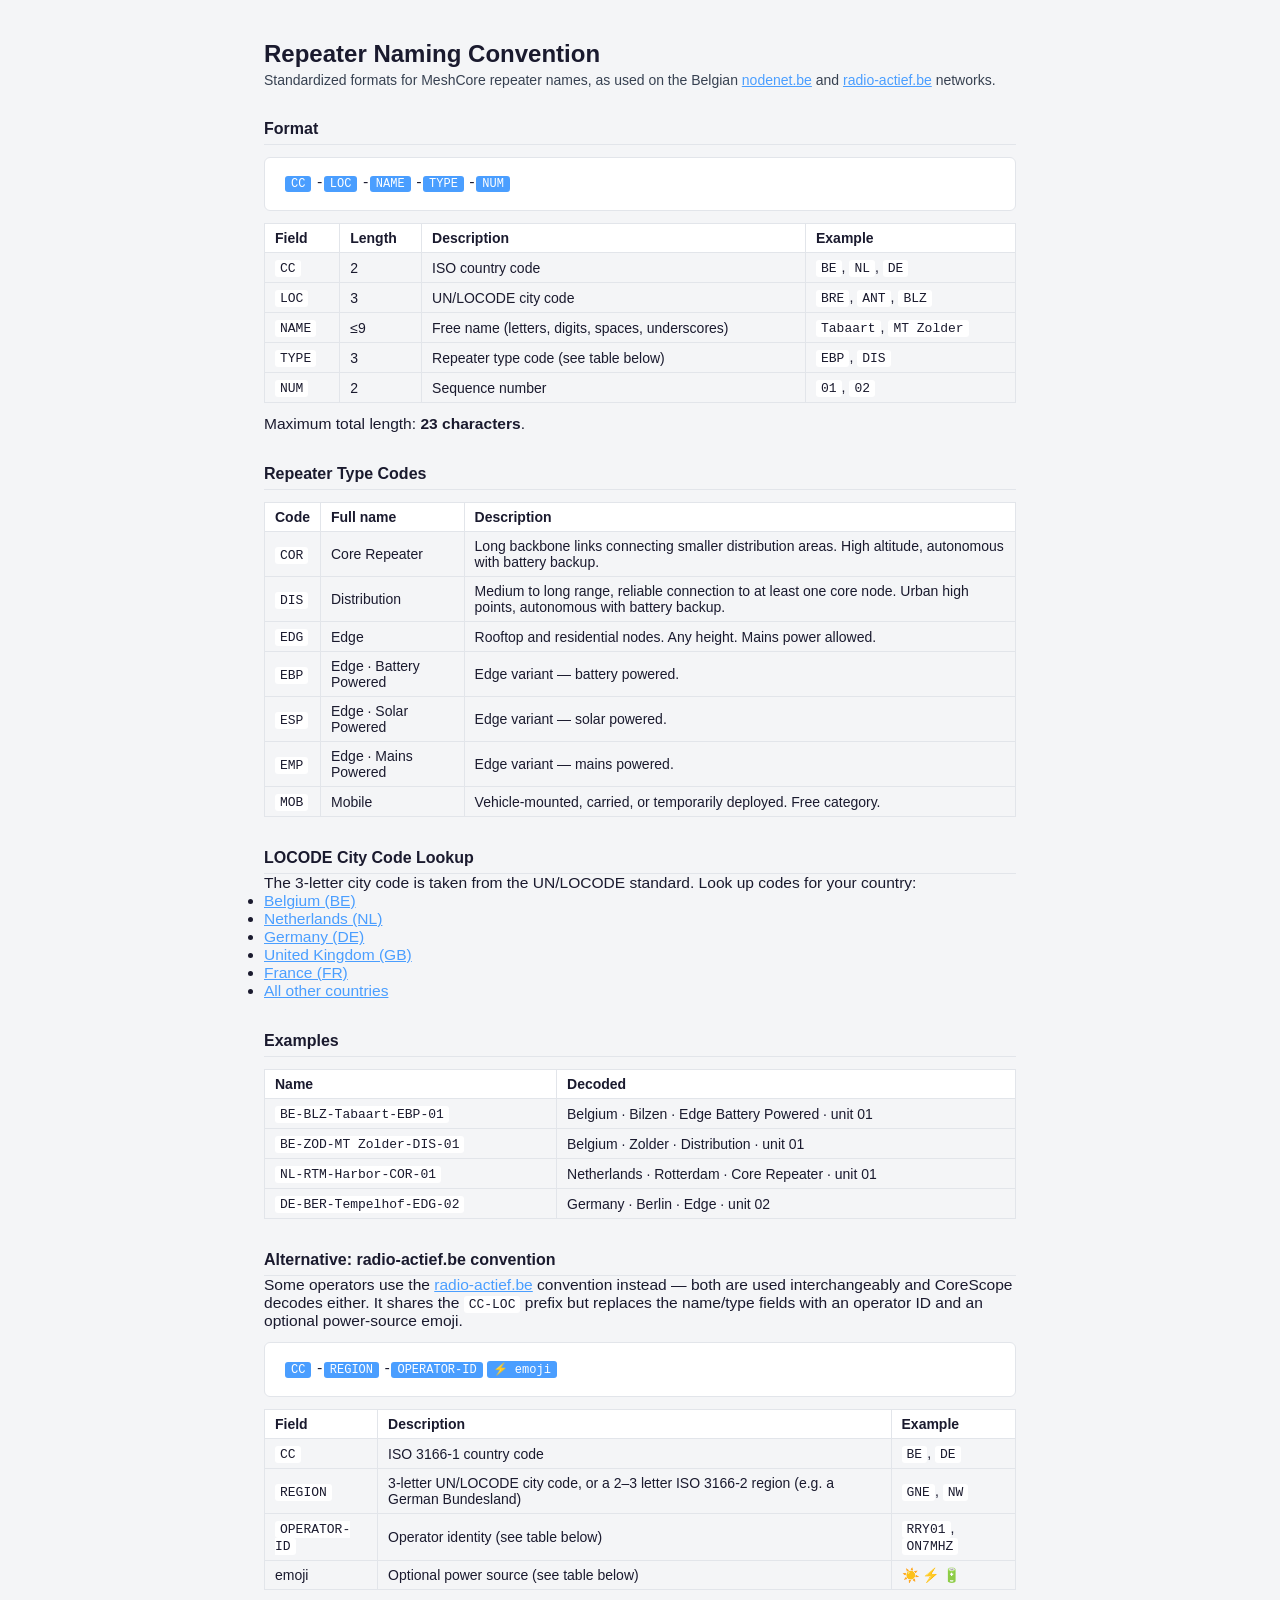
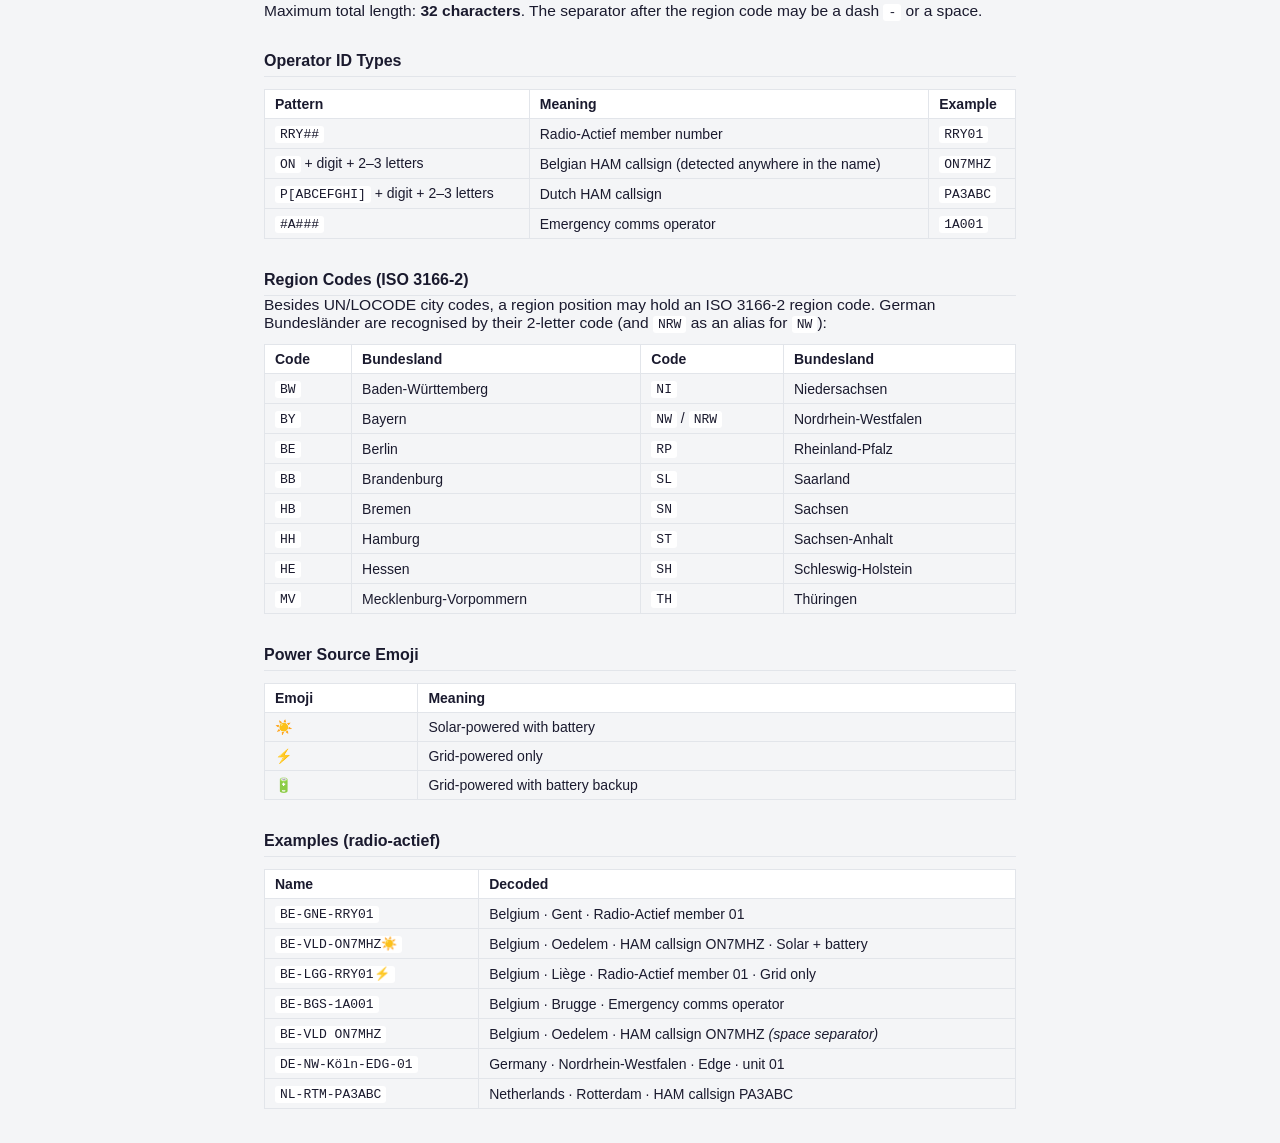
<file: public/naming-guide.html>
<!DOCTYPE html>
<html lang="en">
<head>
  <meta charset="UTF-8">
  <meta name="viewport" content="width=device-width, initial-scale=1.0">
  <title>Repeater Naming Convention — CoreScope</title>
  <link rel="stylesheet" href="style.css">
  <style>
    body { max-width: 800px; margin: 40px auto; padding: 0 24px; font-family: var(--font); color: var(--text); background: var(--content-bg); }
    h1 { font-size: 24px; margin-bottom: 4px; }
    h2 { font-size: 16px; margin-top: 32px; border-bottom: 1px solid var(--border); padding-bottom: 6px; }
    table { width: 100%; border-collapse: collapse; margin: 12px 0; font-size: 14px; }
    th, td { text-align: left; padding: 6px 10px; border: 1px solid var(--border); }
    th { background: var(--surface-2); font-weight: 600; }
    code { font-family: var(--mono); background: var(--surface-2); padding: 1px 5px; border-radius: 3px; font-size: 13px; }
    .format-box { background: var(--surface-1); border: 1px solid var(--border); border-radius: 6px; padding: 16px 20px; font-family: var(--mono); font-size: 14px; margin: 12px 0; }
    .field { display: inline-block; margin: 2px 4px 2px 0; padding: 1px 6px; border-radius: 3px; background: var(--accent); color: #fff; font-size: 12px; }
    a { color: var(--accent); }
    .subtitle { color: var(--text-muted); font-size: 14px; margin-bottom: 24px; }
  </style>
</head>
<body>
  <h1>Repeater Naming Convention</h1>
  <p class="subtitle">Standardized formats for MeshCore repeater names, as used on the Belgian <a href="https://nodenet.be/instellingen/naam-repeater/" target="_blank">nodenet.be</a> and <a href="https://meshcore.radio-actief.be/meshcore-repeater-instellen/" target="_blank">radio-actief.be</a> networks.</p>

  <h2>Format</h2>
  <div class="format-box">
    <span class="field">CC</span>-<span class="field">LOC</span>-<span class="field">NAME</span>-<span class="field">TYPE</span>-<span class="field">NUM</span>
  </div>
  <table>
    <thead><tr><th>Field</th><th>Length</th><th>Description</th><th>Example</th></tr></thead>
    <tbody>
      <tr><td><code>CC</code></td><td>2</td><td>ISO country code</td><td><code>BE</code>, <code>NL</code>, <code>DE</code></td></tr>
      <tr><td><code>LOC</code></td><td>3</td><td>UN/LOCODE city code</td><td><code>BRE</code>, <code>ANT</code>, <code>BLZ</code></td></tr>
      <tr><td><code>NAME</code></td><td>≤9</td><td>Free name (letters, digits, spaces, underscores)</td><td><code>Tabaart</code>, <code>MT Zolder</code></td></tr>
      <tr><td><code>TYPE</code></td><td>3</td><td>Repeater type code (see table below)</td><td><code>EBP</code>, <code>DIS</code></td></tr>
      <tr><td><code>NUM</code></td><td>2</td><td>Sequence number</td><td><code>01</code>, <code>02</code></td></tr>
    </tbody>
  </table>
  <p>Maximum total length: <strong>23 characters</strong>.</p>

  <h2>Repeater Type Codes</h2>
  <table>
    <thead><tr><th>Code</th><th>Full name</th><th>Description</th></tr></thead>
    <tbody>
      <tr><td><code>COR</code></td><td>Core Repeater</td><td>Long backbone links connecting smaller distribution areas. High altitude, autonomous with battery backup.</td></tr>
      <tr><td><code>DIS</code></td><td>Distribution</td><td>Medium to long range, reliable connection to at least one core node. Urban high points, autonomous with battery backup.</td></tr>
      <tr><td><code>EDG</code></td><td>Edge</td><td>Rooftop and residential nodes. Any height. Mains power allowed.</td></tr>
      <tr><td><code>EBP</code></td><td>Edge · Battery Powered</td><td>Edge variant — battery powered.</td></tr>
      <tr><td><code>ESP</code></td><td>Edge · Solar Powered</td><td>Edge variant — solar powered.</td></tr>
      <tr><td><code>EMP</code></td><td>Edge · Mains Powered</td><td>Edge variant — mains powered.</td></tr>
      <tr><td><code>MOB</code></td><td>Mobile</td><td>Vehicle-mounted, carried, or temporarily deployed. Free category.</td></tr>
    </tbody>
  </table>

  <h2>LOCODE City Code Lookup</h2>
  <p>The 3-letter city code is taken from the UN/LOCODE standard. Look up codes for your country:</p>
  <ul>
    <li><a href="https://service.unece.org/trade/locode/be.htm" target="_blank">Belgium (BE)</a></li>
    <li><a href="https://service.unece.org/trade/locode/nl.htm" target="_blank">Netherlands (NL)</a></li>
    <li><a href="https://service.unece.org/trade/locode/de.htm" target="_blank">Germany (DE)</a></li>
    <li><a href="https://service.unece.org/trade/locode/gb.htm" target="_blank">United Kingdom (GB)</a></li>
    <li><a href="https://service.unece.org/trade/locode/fr.htm" target="_blank">France (FR)</a></li>
    <li><a href="https://unece.org/trade/cefact/unlocode-code-list-country-and-territory" target="_blank">All other countries</a></li>
  </ul>

  <h2>Examples</h2>
  <table>
    <thead><tr><th>Name</th><th>Decoded</th></tr></thead>
    <tbody>
      <tr><td><code>BE-BLZ-Tabaart-EBP-01</code></td><td>Belgium · Bilzen · Edge Battery Powered · unit 01</td></tr>
      <tr><td><code>BE-ZOD-MT Zolder-DIS-01</code></td><td>Belgium · Zolder · Distribution · unit 01</td></tr>
      <tr><td><code>NL-RTM-Harbor-COR-01</code></td><td>Netherlands · Rotterdam · Core Repeater · unit 01</td></tr>
      <tr><td><code>DE-BER-Tempelhof-EDG-02</code></td><td>Germany · Berlin · Edge · unit 02</td></tr>
    </tbody>
  </table>

  <h2>Alternative: radio-actief.be convention</h2>
  <p>Some operators use the <a href="https://meshcore.radio-actief.be/meshcore-repeater-instellen/" target="_blank">radio-actief.be</a> convention instead — both are used interchangeably and CoreScope decodes either. It shares the <code>CC-LOC</code> prefix but replaces the name/type fields with an operator ID and an optional power-source emoji.</p>
  <div class="format-box">
    <span class="field">CC</span>-<span class="field">REGION</span>-<span class="field">OPERATOR-ID</span><span class="field">⚡ emoji</span>
  </div>
  <table>
    <thead><tr><th>Field</th><th>Description</th><th>Example</th></tr></thead>
    <tbody>
      <tr><td><code>CC</code></td><td>ISO 3166-1 country code</td><td><code>BE</code>, <code>DE</code></td></tr>
      <tr><td><code>REGION</code></td><td>3-letter UN/LOCODE city code, or a 2–3 letter ISO 3166-2 region (e.g. a German Bundesland)</td><td><code>GNE</code>, <code>NW</code></td></tr>
      <tr><td><code>OPERATOR-ID</code></td><td>Operator identity (see table below)</td><td><code>RRY01</code>, <code>ON7MHZ</code></td></tr>
      <tr><td>emoji</td><td>Optional power source (see table below)</td><td>☀️ ⚡️ 🔋</td></tr>
    </tbody>
  </table>
  <p>Maximum total length: <strong>32 characters</strong>. The separator after the region code may be a dash <code>-</code> or a space.</p>

  <h2>Operator ID Types</h2>
  <table>
    <thead><tr><th>Pattern</th><th>Meaning</th><th>Example</th></tr></thead>
    <tbody>
      <tr><td><code>RRY##</code></td><td>Radio-Actief member number</td><td><code>RRY01</code></td></tr>
      <tr><td><code>ON</code> + digit + 2–3 letters</td><td>Belgian HAM callsign (detected anywhere in the name)</td><td><code>ON7MHZ</code></td></tr>
      <tr><td><code>P[ABCEFGHI]</code> + digit + 2–3 letters</td><td>Dutch HAM callsign</td><td><code>PA3ABC</code></td></tr>
      <tr><td><code>#A###</code></td><td>Emergency comms operator</td><td><code>1A001</code></td></tr>
    </tbody>
  </table>

  <h2>Region Codes (ISO 3166-2)</h2>
  <p>Besides UN/LOCODE city codes, a region position may hold an ISO 3166-2 region code. German Bundesländer are recognised by their 2-letter code (and <code>NRW</code> as an alias for <code>NW</code>):</p>
  <table>
    <thead><tr><th>Code</th><th>Bundesland</th><th>Code</th><th>Bundesland</th></tr></thead>
    <tbody>
      <tr><td><code>BW</code></td><td>Baden-Württemberg</td><td><code>NI</code></td><td>Niedersachsen</td></tr>
      <tr><td><code>BY</code></td><td>Bayern</td><td><code>NW</code> / <code>NRW</code></td><td>Nordrhein-Westfalen</td></tr>
      <tr><td><code>BE</code></td><td>Berlin</td><td><code>RP</code></td><td>Rheinland-Pfalz</td></tr>
      <tr><td><code>BB</code></td><td>Brandenburg</td><td><code>SL</code></td><td>Saarland</td></tr>
      <tr><td><code>HB</code></td><td>Bremen</td><td><code>SN</code></td><td>Sachsen</td></tr>
      <tr><td><code>HH</code></td><td>Hamburg</td><td><code>ST</code></td><td>Sachsen-Anhalt</td></tr>
      <tr><td><code>HE</code></td><td>Hessen</td><td><code>SH</code></td><td>Schleswig-Holstein</td></tr>
      <tr><td><code>MV</code></td><td>Mecklenburg-Vorpommern</td><td><code>TH</code></td><td>Thüringen</td></tr>
    </tbody>
  </table>

  <h2>Power Source Emoji</h2>
  <table>
    <thead><tr><th>Emoji</th><th>Meaning</th></tr></thead>
    <tbody>
      <tr><td>☀️</td><td>Solar-powered with battery</td></tr>
      <tr><td>⚡️</td><td>Grid-powered only</td></tr>
      <tr><td>🔋</td><td>Grid-powered with battery backup</td></tr>
    </tbody>
  </table>

  <h2>Examples (radio-actief)</h2>
  <table>
    <thead><tr><th>Name</th><th>Decoded</th></tr></thead>
    <tbody>
      <tr><td><code>BE-GNE-RRY01</code></td><td>Belgium · Gent · Radio-Actief member 01</td></tr>
      <tr><td><code>BE-VLD-ON7MHZ☀️</code></td><td>Belgium · Oedelem · HAM callsign ON7MHZ · Solar + battery</td></tr>
      <tr><td><code>BE-LGG-RRY01⚡️</code></td><td>Belgium · Liège · Radio-Actief member 01 · Grid only</td></tr>
      <tr><td><code>BE-BGS-1A001</code></td><td>Belgium · Brugge · Emergency comms operator</td></tr>
      <tr><td><code>BE-VLD ON7MHZ</code></td><td>Belgium · Oedelem · HAM callsign ON7MHZ <em>(space separator)</em></td></tr>
      <tr><td><code>DE-NW-Köln-EDG-01</code></td><td>Germany · Nordrhein-Westfalen · Edge · unit 01</td></tr>
      <tr><td><code>NL-RTM-PA3ABC</code></td><td>Netherlands · Rotterdam · HAM callsign PA3ABC</td></tr>
    </tbody>
  </table>

  <p style="margin-top:40px;color:var(--text-muted);font-size:12px;">
    Conventions defined by <a href="https://nodenet.be/instellingen/naam-repeater/" target="_blank">nodenet.be</a> and <a href="https://meshcore.radio-actief.be/meshcore-repeater-instellen/" target="_blank">radio-actief.be</a>. CoreScope displays decoded location, type, operator, and power source on hover for conforming names.
  </p>
</body>
</html>
</file>
<file: public/style.css>
/* === CoreScope — style.css === */

/* Phosphor icon sprite helper (#1648 M1).
 * Icons live in public/icons/phosphor-sprite.svg as <symbol id="ph-NAME">.
 * Reference with: <svg class="ph-icon"><use href="/icons/phosphor-sprite.svg#ph-NAME"/></svg>
 * Inherits color via currentColor; sized to 1em so it scales with surrounding text. */
.ph-icon {
  width: 1em;
  height: 1em;
  /* #1648 M1 follow-up: icons are 1em-sized so they scale with the
   * surrounding text — but several nav surfaces use a smaller font-size
   * (top-nav text is ~12.8px), which dropped the rendered icon below the
   * intended 16px floor. Pin .ph-icon's own font-size to 16px so the
   * icon scales independently of the parent's text size. */
  font-size: 16px;
  vertical-align: -0.125em;
  fill: currentColor;
  flex-shrink: 0;
}

/* Status-token color classes (#1648 M3).
 * Replace 🟢🟡🔴⚪/✅⚠️❌ emoji dots with Phosphor sprites that inherit EMOJI-OK-COMMENT
 * their color via currentColor. Each class threads the existing
 * --status-* color token so dark/light theming continues to work.
 *
 * Pattern:
 *   <span class="status-ok"><svg class="ph-icon"><use href="…#ph-circle-fill"/></svg></span>
 */
.status-ok    { color: var(--status-green); }
.status-warn  { color: var(--status-yellow); }
.status-err   { color: var(--status-red); }
.status-muted { color: var(--text-muted, #94a3b8); }
.status-ok .ph-icon,
.status-warn .ph-icon,
.status-err .ph-icon,
.status-muted .ph-icon { fill: currentColor; }

/* Aldrich webfont — used by the navbar logo SVG (issue #1137 follow-up).
 * Self-hosted woff2 (latin subset from Google Fonts, ~16KB). Only weight
 * available is 400; the SVG's font-weight="700" synthesizes bold. */
@font-face {
  font-family: 'Aldrich';
  src: url('/fonts/aldrich-regular.woff2') format('woff2');
  font-weight: 400;
  font-style: normal;
  font-display: swap;
}

/* ============================================================
 * Z-INDEX SCALE (single source of truth — issues #1128, #1131, #1128 followup)
 * ------------------------------------------------------------
 * Use these tokens for ANY new stacking context. Raw z-index
 * literals are legacy and being migrated. When touching a rule
 * with a literal z-index, replace it with the appropriate token
 * below.
 *
 *   --z-base            0     document base, table cells
 *   --z-dropdown        100   in-flow dropdowns anchored to a
 *                             toolbar control (multi-select,
 *                             saved-filter, column-toggle,
 *                             autocomplete, region dropdown,
 *                             node-filter dropdown)
 *   --z-popover         300   popovers anchored to a dropdown
 *                             or table cell (path-overflow +N,
 *                             hop-conflict, autocomplete row
 *                             detail). Sits ABOVE dropdowns
 *                             but BELOW modals.
 *   --z-modal-backdrop  9000  full-viewport modal scrim
 *   --z-modal           9100  modal panels themselves
 *   --z-tooltip         9200  tooltips, ctx menus, hover popovers
 *                             that must float above modals
 *
 * Lint: scripts/check-css-vars.js asserts every var(--name)
 * reference resolves; CI will fail on undefined custom properties
 * (see #1128 Bug 4 root cause — `--surface` shipped undefined
 * and 8 dropdowns rendered transparent).
 *
 * Migration policy: legacy literal z-index values that work are
 * left in place to avoid behavioural risk; new code MUST use
 * the tokens. The 10 highest-traffic dropdowns/popovers in the
 * packets toolbar were renumbered in the #1128 followup.
 * ============================================================ */

/* ============================================================
 * FLUID SCAFFOLDING (issue #1054)
 * ------------------------------------------------------------
 * Global design tokens for spacing, typography, and container
 * layout. All values use clamp()/min() so the layout scales
 * smoothly between ~768px and ~2560px viewports without media
 * queries. Targets at the historic 1440px design width match
 * the previous hardcoded px values to within ~1px so existing
 * pages render identically there.
 *
 * Component-specific spacing/typography (nav, tables, charts,
 * map, packets, analytics, …) lives in its own marked region
 * further below — DO NOT add component CSS in this region.
 * ============================================================ */

/* ============================================================
 * TIER-1 PALETTE — raw colour stops. Theme-independent.
 * Issue #1671 / #1668 M2. Single source of truth for every hex
 * value that ships in this file. Outside this block, no rule
 * may use a raw `#hex` or `rgb(...)` literal — use a token.
 * Source: Tailwind CSS v3 default palette (MIT licensed,
 * battle-tested for WCAG-graded luminance steps).
 *   gray  ×9   blue  ×9   green ×5
 *   amber ×5   red   ×5   purple ×5
 * Total palette tokens: 38.
 * ============================================================ */
:root {
  /* Grays — 9 stops, low → high luminance */
  --palette-gray-50:  #f9fafb;
  --palette-gray-100: #f3f4f6;
  --palette-gray-200: #e5e7eb;
  --palette-gray-300: #d1d5db;
  --palette-gray-400: #9ca3af;
  --palette-gray-500: #6b7280;
  --palette-gray-600: #4b5563;
  --palette-gray-700: #374151;
  --palette-gray-800: #1f2937;
  --palette-gray-900: #111827;

  /* Blues — accent / info family */
  --palette-blue-100: #dbeafe;
  --palette-blue-200: #bfdbfe;
  --palette-blue-300: #93c5fd;
  --palette-blue-400: #60a5fa;
  --palette-blue-500: #3b82f6;
  --palette-blue-600: #2563eb;
  --palette-blue-700: #1d4ed8;
  --palette-blue-800: #1e40af;
  --palette-blue-900: #1e3a8a;

  /* Greens / ambers / reds / purples — status families */
  --palette-green-300: #86efac;
  --palette-green-400: #4ade80;
  --palette-green-500: #22c55e;
  --palette-green-600: #16a34a;
  --palette-green-700: #15803d;
  --palette-green-800: #166534;

  --palette-amber-300: #fcd34d;
  --palette-amber-400: #fbbf24;
  --palette-amber-500: #f59e0b;
  --palette-amber-600: #d97706;
  --palette-amber-700: #b45309;

  --palette-red-300: #fca5a5;
  --palette-red-400: #f87171;
  --palette-red-500: #ef4444;
  --palette-red-600: #dc2626;
  --palette-red-700: #b91c1c;

  --palette-purple-300: #c4b5fd;
  --palette-purple-400: #a78bfa;
  --palette-purple-500: #8b5cf6;
  --palette-purple-600: #7c3aed;
  --palette-purple-700: #6d28d9;
}

:root {
  /* Node-quality link strength colours (bottleneck tiers). Dark-theme
     overrides live in the [data-theme="dark"] block below (brighter hues). */
  --link-strong: #1a7f37;
  --link-medium: #bf8700;
  --link-weak: #cf222e;
  --link-oneway: #8c959f;  /* one-way (no two-way link) — distinct from weak red */
  /* --- Fluid spacing scale ---------------------------------
   * Targets at 1440px viewport: 4 / 8 / 16 / 24 / 32 / 48 px.
   * Min/max clamps keep small viewports usable and prevent
   * runaway growth on ultra-wide displays.
   */
  --space-xs:  clamp(3px,  0.15vw + 2px,  6px);
  --space-sm:  clamp(6px,  0.30vw + 4px, 12px);
  --space-md:  clamp(10px, 0.50vw + 8px, 20px);
  --space-lg:  clamp(16px, 0.75vw + 12px, 32px);
  --space-xl:  clamp(24px, 1.00vw + 16px, 48px);
  --space-2xl: clamp(32px, 2.00vw + 20px, 64px);

  /* --- Fluid type scale ------------------------------------
   * Targets at 1440px viewport: 13 / 16 / 18 / 24 / 32 px.
   * Floors ensure readability at 768px; caps prevent giant
   * text at 2560px+.
   */
  --fs-sm:  clamp(12px, 0.15vw + 11px, 14px);
  --fs-md:  clamp(14px, 0.20vw + 13px, 17px);
  --fs-lg:  clamp(15px, 0.30vw + 14px, 20px);
  --fs-xl:  clamp(18px, 0.50vw + 16px, 28px);
  --fs-2xl: clamp(22px, 0.75vw + 20px, 36px);

  /* --- Typography weight tokens — #1668 M3 ----------------
   * Chip / badge / meta rule (M3): font-size >= 14px OR
   * (font-size >= 12px AND font-weight >= 500). Use --fw-medium
   * on anything that stays at 12-13px to keep it readable. */
  --fw-normal:   400;
  --fw-medium:   500;
  --fw-semibold: 600;
  --fw-bold:     700;

  /* --- Fluid radii ----------------------------------------- */
  --radius-sm: clamp(3px, 0.1vw + 2px, 6px);
  --radius-md: clamp(6px, 0.2vw + 5px, 12px);
  --radius-lg: clamp(10px, 0.3vw + 8px, 18px);

  /* --- Container layout ------------------------------------
   * --gutter scales the side padding; --content-max caps the
   * usable content width but always leaves a gutter on each
   * side at small viewports.
   */
  --gutter: clamp(12px, 2vw, 32px);
  --content-max: min(100% - (2 * var(--gutter)), 1600px);

  --nav-bg: #0f0f23;
  --nav-bg2: #1a1a2e;
  --nav-text: #ffffff;
  --nav-text-muted: #cbd5e1;
  --nav-active-bg: rgba(74, 158, 255, 0.15);
  --accent: #4a9eff;
  /* #1668 M2 — accessible accent for chips/badges/active buttons that put
     white text on a blue surface. The legacy --accent (#4a9eff) yields
     #fff/#4a9eff = 2.75:1 (BLOCKER per M1 audit). --accent-strong drops
     two stops to palette-blue-600 = #2563eb (#fff on it = 4.83:1, AA pass)
     and is the surface for: .skip-link, .btn.active, .hop-link.hop-named,
     .nav-link.active background, .fGroup.active. */
  --accent-strong: var(--palette-blue-600);
  --text-on-accent: var(--palette-gray-50);
  /* #1668 M5 — accessible link/text color. The legacy --accent (#4a9eff)
     used for text-on-light backgrounds was 2.52:1 on white (BLOCKER per
     M5 axe gate, 219 hits across .analytics-link / .sort-active / .ch-*).
     Dark theme override below bumps to palette-blue-400 (#60a5fa) so
     links stay readable on surface-0 (#0f0f23 ≈ 8.4:1, AA pass).
     Use --link-color for any "text rendered ON the page surface that
     should look like a link / interactive accent" — NOT for backgrounds.
     Backgrounds carrying white text continue to use --accent-strong. */
  /* #1668 M5 — accessible semantic status colors. The legacy fallbacks
     baked into JS (var(--success, #22c55e)) used the bright palette-500
     hues which fail AA against white surfaces (#22c55e/white = 2.27:1,
     #ef4444/white = 3.76:1). New theme-aware tokens use palette-700 on
     light surfaces (5.0-6.5:1 vs white) and palette-400/500 on dark
     (6+:1 vs surface-0/1). All callers should now read --success /
     --warning / --danger WITHOUT a hex fallback (kept as legacy support
     only). */
  --success: var(--palette-green-700, #15803d);
  --warning: #b45309;
  --danger: var(--palette-red-600, #dc2626);
  --link-color: var(--palette-blue-600);
  --accent-bg: rgba(59, 130, 246, 0.12);
  --accent-border: rgba(59, 130, 246, 0.25);
  --geo-filter-color: #3b82f6;
  --status-green: #22c55e;
  /* #1719 — `--status-green` (#22c55e) is the BACKGROUND swatch hue
     (used as `background:` on badges + dots over white card surfaces).
     As TEXT on a white .analytics-stat-card it is only 2.28:1 (BLOCKER).
     `--status-green-text` is the text-only variant for surfaces that
     render numbers/labels in the green palette over light cards — pinned
     to palette-green-700 (#15803d) → 5.06:1 on #fff (AA pass). Dark
     theme overrides keep the bright #22c55e since it reads ≥6:1 on the
     card-bg #232340. */
  --status-green-text: var(--palette-green-700, #15803d);
  /* #1996: the scope-audit observed/verified chips tint their own
     background, which darkens it enough that green-700 fails 4.5:1. One
     step darker clears it with margin (6.23:1 on white, 5.74:1 on
     --surface-0) without thinning the tint that makes the chip legible. */
  --sa-chip-observed-fg: var(--palette-green-800, #166534);
  /* Green status words in the admin/user tables: green-700 is 4.48:1 on the
     row-hover tint #eef2ff, green-800 is 6.4:1 there. Dark keeps the bright hue. */
  --status-green-tint-text: var(--palette-green-800, #166534);
  /* Channel badge of a static build (beta-ui.js): amber, 6.85:1 white on yellow-800. */
  --beta-badge-bg: var(--palette-yellow-800, #854d0e);
  --beta-badge-text: #ffffff;
  /* Text-only yellow/red for surfaces that print status words on light cards
     (user-management chips): yellow-800 #854d0e is 6.85:1 on #fff and 6.13:1 on the row-hover tint #eef2ff (yellow-700 #a16207 was 4.4:1 there); red-700 #b91c1c
     is 6.47:1 on #fff. Dark theme keeps the bright hues, like green-text. */
  --status-yellow-text: #854d0e;
  --status-red-text: var(--palette-red-700, #b91c1c);
  --status-yellow: #eab308;
  --status-red: #ef4444;
  --status-orange: #f97316;
  --status-purple: #a855f7;
  --status-amber: #f59e0b;
  --status-amber-light: #fef3c7;
  --status-amber-text: #92400e;
  /* Planner Coverage tab: Users layer orange (10-25%) to green (>=75%), <10%
     unpainted; Repeaters layer blocked (dots only), slightly blocked, line of
     sight on the status red, amber and green hues. */
  --pl-cov-user-2: var(--palette-amber-600);
  --pl-cov-user-3: var(--palette-amber-400);
  --pl-cov-user-4: var(--palette-green-400);
  --pl-cov-user-5: var(--palette-green-600);
  --pl-cov-rep-1: var(--status-red);
  --pl-cov-rep-2: var(--status-amber);
  --pl-cov-rep-3: var(--status-green);
  --pl-cov-opacity: 0.5;
  --pl-cov-opacity-outdated: 0.2;
  /* #1719 — `--skew-badge-no-clock-bg` carries the muted "no clock data"
     badge background (was --text-muted which renders #d1d5db in dark
     theme → #fff text = 1.47:1, BLOCKER × 137 on clock-health). Pinned
     to palette-gray-600 (#4b5563) so #fff text reads 7.56:1 on both
     themes (light: 7.56:1, dark: 7.56:1). */
  --skew-badge-no-clock-bg: var(--palette-gray-600, #4b5563);
  /* #1648 M6 (M4 CDP carry-forward): named token for the neutral/info
     accent used as the unrolled-route hop fallback color (was #3b82f6
     baked in route-render.js). Themes via dark-mode block below. */
  --status-info: #3b82f6;
  --path-inspector-speculative: #d97706;
  /* #1715 — neighbor-graph role swatches (`#ngRoleChecks` labels) read
   * these tokens via the role-suffixed `.role-swatch--ROLE` class (analytics.js).
   * Light-theme values are palette-700 shades that clear WCAG AA ≥4.5:1
   * against the white analytics surface (#ffffff). Dark-theme overrides
   * live in the [data-theme="dark"] block further down and use palette-400
   * shades that clear AA against the dark card-bg (#1a1a2e). Keeping the
   * swatch palette as CSS custom properties is what kept #1715 from
   * regressing — never reintroduce inline `style="color:#..."` on these
   * spans. */
  --role-repeater:  #dc2626;  /* 4.83:1 on #fff */
  --role-companion: #2563eb;  /* 5.17:1 on #fff */
  --role-room:      #15803d;  /* 5.02:1 on #fff */
  --role-sensor:    #b45309;  /* 5.02:1 on #fff */
  --role-observer:  #7c3aed;  /* 5.70:1 on #fff */
  --accent-hover: #6db3ff;
  --text: #1a1a2e;
  /* #1668 M2 — bumped from #5b6370 (~5.7:1 on white) to palette-gray-700
     #374151 (~10.3:1 on white, ~9.9:1 on surface-0 #f4f5f7). Light theme
     muted text was a MAJOR/borderline case; this clears the buffer. */
  --text-muted: var(--palette-gray-700);
  --text-subtle: var(--palette-gray-600);
  --border: #e2e5ea;
  --row-stripe: #f9fafb;
  --row-hover: #eef2ff;
  --detail-bg: #ffffff;
  --badge-radius: 12px;
  --font: -apple-system, BlinkMacSystemFont, 'Segoe UI', Roboto, sans-serif;
  --mono: 'SF Mono', 'Fira Code', 'Cascadia Code', Consolas, monospace;
  --input-bg: #fff;
  --selected-bg: #dbeafe;

  /* --- Logo theme tokens (PR #1137 + brand-default follow-up) -----------
   * The CoreScope SVG logos are inlined into the DOM (navbar +
   * home hero), so they inherit page CSS custom properties. The
   * legacy --logo-* names are kept so existing themes / brand
   * customizations that override them still work.
   *   --logo-text   → wordmark "CORE" / "SCOPE" / labels
   *   --logo-accent → primary node + left-side arcs   (default sage)
   *   --logo-accent-hi → secondary node + right-side arcs (default teal)
   *   --logo-muted  → tagline + sine wave
   * Sage (#cfd9c9 — fog) and teal (#2c8c8c — water) are the OUT-OF-BOX
   * brand identity. They are NOT cascaded from --accent any more, so
   * changing the app accent color via dev tools alone will NOT recolor
   * the logo. The customizer (public/customize-v2.js) mirrors --accent
   * and --accent-hover into --logo-accent / --logo-accent-hi when an
   * operator picks a theme, preserving full theme-driven recoloring.
   * No --logo-bg here on purpose — the inlined SVGs MUST be transparent
   * so they sit on whatever bg the page paints. --logo-text defaults to
   * --text (the page foreground) so the hero wordmark is readable on
   * any theme; the navbar scopes it to --nav-text below so it stays
   * white on the dark navbar. */
  --logo-text: var(--text);
  --logo-accent: #cfd9c9;
  --logo-accent-hi: #2c8c8c;
  --logo-muted: var(--text-muted);

  --surface-0: #f4f5f7;
  --surface-1: #ffffff;
  --surface-2: #ffffff;
  --surface-3: #ffffff;
  /* #1128 (Bug 4): `--surface` was referenced in 8+ rules (.fux-saved-menu,
   * .fux-popover, .path-popover, .fux-ac-dropdown, .fux-ctx-menu, ...) but
   * never defined → backgrounds resolved transparent → row content bled
   * through dropdowns. Alias it to the opaque card surface. */
  --surface: var(--surface-1);
  --content-bg: var(--surface-0);
  --card-bg: var(--surface-1);
  --hover-bg: rgba(0,0,0, 0.04);
  /* #1128 followup: caught by scripts/check-css-vars.js — these were
   * referenced without a fallback in .rf-detail-meta, .rf-detail-close
   * and .tools-card and would resolve transparent / inherit. Alias them
   * to existing tokens. */
  --text-primary: var(--text);
  --bg-hover: var(--hover-bg);
  --primary: var(--accent);
  /* #1128 followup M3: extended check-css-vars.js to scan JS/HTML inline
   * styles (analytics.js, nodes.js) caught these undefined refs.
   * Aliased to existing tokens — same pattern as --text-primary above. */
  --bg-secondary: var(--surface-2);
  --text-secondary: var(--text-muted);
  --bg: var(--surface);
  /* PR #893: --shadow used by .theme-toggle thumb shadow; define in :root for
   * light theme. Dark theme override is set in both dark-mode blocks below. */
  --shadow: rgba(0,0,0,0.3);
  --trace-ghost-color: #94a3b8;

  /* #1128: documented z-index scale. Use these custom props for any new
   * stacking context decision. Existing legacy z-index values that work are
   * left in place to avoid behavioural risk; new code must use these tokens.
   *   --z-base       0   document base, table cells
   *   --z-dropdown   100 in-flow dropdowns (multi-select, saved, columns)
   *   --z-popover    300 popovers anchored to dropdowns / cells
   *   --z-modal-backdrop 9000 / --z-modal 9100 / --z-tooltip 9200
   */
  --z-base: 0;
  --z-dropdown: 100;
  --z-popover: 300;
  --z-modal-backdrop: 9000;
  --z-modal: 9100;
  --z-tooltip: 9200;
}

/* ⚠️ DARK THEME VARIABLES — KEEP BOTH BLOCKS IN SYNC EMOJI-OK-COMMENT
   The media query handles OS-level dark mode (auto); [data-theme="dark"] handles manual toggle.
   When changing dark theme variables, update BOTH blocks below. */
@media (prefers-color-scheme: dark) {
  :root:not([data-theme="light"]) {
    color-scheme: dark;
    --status-green: #22c55e;
    /* #1719 — on dark card-bg (#232340) #22c55e gives 6.65:1, AA pass.
       Keep the bright hue for text rather than darkening it. */
    --status-green-text: #22c55e;
    /* #1996: dark already passes at 6.48:1 — keep the bright hue. */
    --sa-chip-observed-fg: #22c55e;
    --status-green-tint-text: #22c55e;
    --beta-badge-bg: #eab308;
    --beta-badge-text: #1c1917;
    /* #1719 — keep --skew-badge-no-clock-bg dark enough for #fff text. */
    --skew-badge-no-clock-bg: var(--palette-gray-600, #4b5563);
    --status-yellow-text: #eab308;
    --status-red-text: var(--palette-red-400, #f87171);
    --status-yellow: #eab308;
    --status-red: #ef4444;
    --status-orange: #f97316;
    --status-purple: #a855f7;
    --status-amber: #f59e0b;
    --status-amber-light: #422006;
    --status-amber-text: #fcd34d;
    --pl-cov-user-2: var(--palette-amber-500);
    --pl-cov-user-3: var(--palette-amber-300);
    --pl-cov-user-4: var(--palette-green-300);
    --pl-cov-user-5: var(--palette-green-500);
    --pl-cov-rep-1: var(--status-red);
    --pl-cov-rep-2: var(--status-amber);
    --pl-cov-rep-3: var(--palette-green-300);
    --pl-cov-opacity: 0.55;
    --pl-cov-opacity-outdated: 0.25;
    --path-inspector-speculative: #f59e0b;
    /* #1715 — dark-theme role swatch overrides. Light values (palette-700)
     * fail 4.5:1 on the dark analytics card-bg #1a1a2e (e.g. #dc2626 →
     * 3.53:1). Palette-400/500 shades clear AA on dark. Mirror these in
     * the [data-theme="dark"] block below. */
    --role-repeater:  #ef4444;  /* 4.53:1 on #1a1a2e */
    --role-companion: #3b82f6;  /* 4.64:1 on #1a1a2e */
    --role-room:      #16a34a;  /* 5.18:1 on #1a1a2e */
    --role-sensor:    #d97706;  /* 5.35:1 on #1a1a2e */
    --role-observer:  #a78bfa;  /* 6.27:1 on #1a1a2e */
    --status-info: #60a5fa;
    /* #1668 M5 — bump link text up two stops on dark surfaces (4a9eff
       was OK but borderline on card-bg; #60a5fa = palette-blue-400 ≈
       7.8:1 on surface-0, 5.4:1 on card-bg, AA pass either way). */
    --link-color: var(--palette-blue-400);
    /* #1668 M5 — bright -400/-500 hues for AA against dark surfaces */
    --success: var(--palette-green-400, #4ade80);
    --warning: #fcd34d;
    --danger:  var(--palette-red-400, #f87171);
    --surface-0: #0f0f23;
    --surface-1: #1a1a2e;
    --surface-2: #232340;
    --surface-3: #2d2d50;
    --surface: var(--surface-1);
    --content-bg: var(--surface-0);
    --card-bg: var(--surface-2);
    --text: #e2e8f0;
    /* #1668 M2 — text-muted bumped from #a8b8cc to palette-gray-300
       (#d1d5db); ~8.7:1 on surface-0, ~7.6:1 on card-bg (was ~7.5:1).
       Clears `span.text-muted` BLOCKERs flagged on translucent surfaces
       (where the legacy value dropped below 4.5 once alpha-stacked). */
    --text-muted: var(--palette-gray-300);
    --text-subtle: var(--palette-gray-400);
    --border: #334155;
    --row-stripe: #1e1e34;
    --row-hover: #2d2d50;
    --detail-bg: #232340;
    --input-bg: #1e1e34;
    --selected-bg: #1e3a5f;
    --hover-bg: rgba(255,255,255, 0.06);
    --shadow: rgba(0,0,0,0.5);
    --trace-ghost-color: #94a3b8;
    --section-bg: #1e1e34;
  }
}
/* ⚠️ DARK THEME VARIABLES — KEEP IN SYNC with @media block above (EMOJI-OK-COMMENT) */
[data-theme="dark"] {
  color-scheme: dark;
  /* Brighter link-strength hues for contrast on dark map tiles + surfaces. */
  --link-strong: #3fb950;
  --link-medium: #d29922;
  --link-weak: #f85149;
  --link-oneway: #768390;
  --status-green: #22c55e;
  /* #1719 — see :root[prefers-color-scheme:dark] block; mirror here. */
  --status-green-text: #22c55e;
  /* #1996: dark already passes at 6.48:1 — keep the bright hue. */
  --sa-chip-observed-fg: #22c55e;
  --status-green-tint-text: #22c55e;
  --beta-badge-bg: #eab308;
  --beta-badge-text: #1c1917;
  --skew-badge-no-clock-bg: var(--palette-gray-600, #4b5563);
  --status-yellow-text: #eab308;
  --status-red-text: var(--palette-red-400, #f87171);
  --status-yellow: #eab308;
  --status-red: #ef4444;
  --status-orange: #f97316;
  --status-purple: #a855f7;
  --status-amber: #f59e0b;
  --status-amber-light: #422006;
  --status-amber-text: #fcd34d;
  --pl-cov-user-2: var(--palette-amber-500);
  --pl-cov-user-3: var(--palette-amber-300);
  --pl-cov-user-4: var(--palette-green-300);
  --pl-cov-user-5: var(--palette-green-500);
  --pl-cov-rep-1: var(--status-red);
  --pl-cov-rep-2: var(--status-amber);
  --pl-cov-rep-3: var(--palette-green-300);
  --pl-cov-opacity: 0.55;
  --pl-cov-opacity-outdated: 0.25;
  --status-info: #60a5fa;
  /* #1715 — dark-theme role swatch overrides (mirrors the media-query
   * block above). Palette-400/500 shades clear WCAG AA on #1a1a2e. */
  --role-repeater:  #ef4444;  /* 4.53:1 on #1a1a2e */
  --role-companion: #3b82f6;  /* 4.64:1 on #1a1a2e */
  --role-room:      #16a34a;  /* 5.18:1 on #1a1a2e */
  --role-sensor:    #d97706;  /* 5.35:1 on #1a1a2e */
  --role-observer:  #a78bfa;  /* 6.27:1 on #1a1a2e */
  /* #1668 M5 — see :root[data-theme="dark"] media block above for rationale */
  --link-color: var(--palette-blue-400);
  --success: var(--palette-green-400, #4ade80);
  --warning: #fcd34d;
  --danger:  var(--palette-red-400, #f87171);
  --surface-0: #0f0f23;
  --surface-1: #1a1a2e;
  --surface-2: #232340;
  --surface-3: #2d2d50;
  --surface: var(--surface-1);
  --content-bg: var(--surface-0);
  --card-bg: var(--surface-2);
  --text: #e2e8f0;
  /* #1668 M2 — see :root[data-theme="dark"] media block for rationale */
  --text-muted: var(--palette-gray-300);
  --text-subtle: var(--palette-gray-400);
  --border: #334155;
  --row-stripe: #1e1e34;
  --row-hover: #2d2d50;
  --detail-bg: #232340;
  --input-bg: #1e1e34;
  --selected-bg: #1e3a5f;
  --hover-bg: rgba(255,255,255, 0.06);
  --shadow: rgba(0,0,0,0.5);
  --trace-ghost-color: #94a3b8;
  --section-bg: #1e1e34;
}

* { margin: 0; padding: 0; box-sizing: border-box; }
html, body { height: 100%; font-family: var(--font); font-size: var(--fs-md); background: var(--content-bg); color: var(--text); }

/* ============================================================
 * COMPONENT STYLES — page-specific rules below.
 * (Nav, tables, charts, map, packets, analytics, etc.)
 * Tasks 1050-3..6 / 1052-* edit sections inside this region.
 * ============================================================ */

/* === Skip Link === */
/* #1668 M2 — was background:var(--accent) (#4a9eff) with white text =
   2.75:1 BLOCKER. Bumped to --accent-strong / --text-on-accent for
   4.83:1 AA pass (both themes). */
.skip-link { position: absolute; top: -100%; left: 16px; padding: 8px 16px; background: var(--accent-strong); color: var(--text-on-accent); border-radius: 6px; z-index: 999; font-weight: 600; text-decoration: none; }
.skip-link:focus { top: 8px; }

/* === Focus Indicators === */
a:focus-visible, button:focus-visible, input:focus-visible, select:focus-visible, textarea:focus-visible,
.data-table tbody tr:focus-visible, [tabindex]:focus-visible {
  outline: 2px solid var(--accent); outline-offset: 2px;
}

/* === Touch Targets === */
/* House preference: 48x48 CSS px minimum for the controls below (#2052),
   above WCAG 2.5.5's 44x44 minimum. Targets use min-height/min-width
   plus inline-flex centering so existing visual styling (font-size, padding,
   icon size) is preserved on desktop while the *hit area* grows for touch.
   Issue #1060.

   Issue #1400: the global `min-height: 48px` on `.nav-link` was the root
   cause of ~20 recurring nav-vanishing bugs (#1391, #1396, and ~18 earlier
   symptoms). 48px links + padding inflated `.nav-links` to 56px tall inside
   a 52px `.top-nav` with `overflow:hidden`; Firefox flex-centered the
   over-tall item to a negative y, clipping the entire link strip ABOVE the
   viewport. Touch-target sizing is preserved for mobile via the
   `@media (max-width: 767px)` override added near the hamburger block. */
.nav-link { display: inline-flex; align-items: center; }

/* Generic button surfaces — filter bar, modal buttons, inline .btn usages.
   inline-flex keeps text/icons centered without changing visible padding much. */
.btn,
.filter-bar .btn,
.filter-group .btn {
  min-height: 48px;
  min-width: 48px;
  display: inline-flex;
  align-items: center;
  justify-content: center;
  box-sizing: border-box;
  touch-action: manipulation;
  -webkit-tap-highlight-color: transparent;
}

.btn-icon {
  min-height: 48px;
  min-width: 48px;
  display: inline-flex;
  align-items: center;
  justify-content: center;
  box-sizing: border-box;
  touch-action: manipulation;
}

.nav-btn {
  min-height: 48px;
  min-width: 48px;
  touch-action: manipulation;
}

.ch-icon-btn,
.ch-remove-btn,
.ch-share-btn {
  min-height: 48px;
  min-width: 48px;
  touch-action: manipulation;
}

.ch-gear-btn {
  min-height: 48px;
  min-width: 48px;
  display: inline-flex;
  align-items: center;
  justify-content: center;
  box-sizing: border-box;
  touch-action: manipulation;
}

.panel-close-btn {
  min-height: 48px;
  min-width: 48px;
  display: inline-flex;
  align-items: center;
  justify-content: center;
  box-sizing: border-box;
  touch-action: manipulation;
}

.mc-jump-btn {
  min-height: 48px;
  min-width: 48px;
  display: inline-flex;
  align-items: center;
  justify-content: center;
  box-sizing: border-box;
  touch-action: manipulation;
}

button.ch-item {
  min-height: 48px;
  touch-action: manipulation;
}

/* Additional button-like controls discovered during PR #1067 review (Issue
   #1060 follow-up). Same 48x48 house minimums + touch-action. */
.btn-link,
.col-toggle-btn,
.filter-toggle-btn,
.ch-add-channel-btn,
.ch-back-btn,
.ch-modal-btn-secondary,
.ch-scroll-btn,
.chooser-btn,
.clock-filter-btn,
.copy-link-btn,
.alab-btn {
  min-height: 48px;
  min-width: 48px;
  display: inline-flex;
  align-items: center;
  justify-content: center;
  box-sizing: border-box;
  touch-action: manipulation;
  -webkit-tap-highlight-color: transparent;
}

.btn-link:active,
.col-toggle-btn:active,
.filter-toggle-btn:active,
.ch-add-channel-btn:active,
.ch-back-btn:active,
.ch-modal-btn-secondary:active,
.ch-scroll-btn:active,
.chooser-btn:active,
.clock-filter-btn:active,
.copy-link-btn:active,
.alab-btn:active {
  background: var(--row-hover);
  transform: scale(0.97);
  opacity: 0.9;
}

/* Form controls: native <select> and text-like <input> need 48px tap targets
   too. Scoped to interactive input types — checkbox/radio/range keep their
   own visible size and rely on a wrapping label/parent for hit area. */
select,
input[type="text"],
input[type="search"],
input[type="number"],
input[type="email"],
input[type="password"],
input[type="tel"],
input[type="url"],
input[type="date"],
input[type="time"],
input[type="datetime-local"],
input[type="month"],
input[type="week"] {
  min-height: 48px;
  box-sizing: border-box;
  touch-action: manipulation;
}

/* Theme the UA-native checkbox + radio so they pick up the page accent
 * instead of rendering as bare white squares against the dark theme.
 * Pairs with `color-scheme: dark` on the dark-theme rule so the box
 * surround also re-skins. (Tufte #1646 — bare native widgets are
 * chartjunk-by-omission: they advertise the chrome, not the data.) */
input[type="checkbox"],
input[type="radio"] {
  accent-color: var(--accent);
}

/* Visible :active states — touch devices have no hover, so :active is the
   primary feedback channel. Use opacity + slight scale + background shift so
   the press is felt even when the user's finger covers the control. */
.btn:active,
.filter-bar .btn:active,
.filter-group .btn:active {
  background: var(--row-hover);
  transform: scale(0.97);
  opacity: 0.9;
}
.btn-icon:active {
  background: var(--row-hover);
  transform: scale(0.97);
}
.nav-btn:active {
  background: var(--nav-bg2);
  transform: scale(0.97);
  opacity: 0.9;
}
.ch-icon-btn:active,
.ch-remove-btn:active,
.ch-share-btn:active {
  opacity: 1;
  transform: scale(0.92);
}
.ch-gear-btn:active,
.panel-close-btn:active,
.mc-jump-btn:active {
  background: var(--row-hover);
  transform: scale(0.95);
}

/* Hover→tap conversion. Hover-only feedback (e.g., tooltip reveal) is gated
   behind @media (hover: hover) so touch devices don't get stuck in a hover
   state after a tap. The same content is exposed on tap via :focus-within
   below. */
@media (hover: hover) {
  .sort-help:hover .sort-help-tip { display: block; }
}

/* Tap-to-reveal tooltip: .sort-help becomes keyboard/tap focusable (set
   tabindex="0" in markup). On focus or focus-within, the tip is shown so a
   tap on touch devices reveals it without requiring hover. */
.sort-help { outline: none; }
.sort-help:focus,
.sort-help:focus-within {
  outline: 2px solid var(--accent);
  outline-offset: 2px;
  border-radius: 4px;
}
.sort-help:focus .sort-help-tip,
.sort-help:focus-within .sort-help-tip { display: block; }

/* === Nav (Issue #1055 — Priority+ at all widths) ===
   The top-nav uses Priority+ at ALL widths: only links marked
   data-priority="high" render inline; everything else collapses into
   the "More ▾" menu. This eliminates the historic 1080–1279px overflow
   window AND the 1280–1599px overlap window where the full link strip
   ran underneath .nav-right. Spacing and type use the #1054 fluid
   clamp() tokens so the bar scales smoothly across viewport widths.
   The hamburger and stacked mobile layout still take over at <768px. */
.top-nav {
  display: flex; align-items: center; justify-content: space-between;
  background: linear-gradient(135deg, var(--nav-bg) 0%, var(--nav-bg2) 100%); color: var(--nav-text);
  padding: 0 var(--gutter); height: 52px;
  position: sticky; top: 0; z-index: 1100;
  box-shadow: 0 2px 8px rgba(0,0,0,.3);
  flex-wrap: nowrap; overflow: hidden; min-width: 0;
  /* #1413: enforce a minimum horizontal gap between flex children of
     .top-nav (.nav-left and .nav-right). Without this the only thing
     pushing nav-right away from nav-left was justify-content: space-
     between, which collapses to zero whenever nav-left's intrinsic
     content fills the row — including the historic vw~1101..1599 band
     where .nav-stats reappears (display:flex) and shoves nav-right
     leftward to overlap the .nav-more-btn. */
  column-gap: 16px;
}
/* #1403: removed overflow:hidden — was clipping flex children offscreen (vertical) AND clipping the More dropdown contents. The original purpose was to prevent horizontal overflow during Priority+ measurement (#1066) — that purpose is served by .top-nav itself which still has overflow:hidden. */
.nav-left { display: flex; align-items: center; gap: var(--space-lg); min-width: 0; flex-shrink: 1; }
.nav-brand { display: flex; align-items: center; gap: var(--space-sm); text-decoration: none; color: var(--nav-text); font-weight: 700; font-size: var(--fs-md); }
/* Static builds only (beta-ui.js): channel badge and classic link after the brand. */
.cs-channel-wrap { display: inline-flex; align-items: center; gap: 6px; margin-right: var(--space-sm); flex-shrink: 0; }
.cs-channel-badge { background: var(--beta-badge-bg); color: var(--beta-badge-text); border-radius: 999px; padding: 2px 8px; font-size: 11px; font-weight: 700; letter-spacing: 0.04em; text-transform: uppercase; text-decoration: none; }
.cs-channel-badge:hover, .cs-channel-badge:focus-visible { filter: brightness(1.1); }
.cs-classic-nav-link { color: var(--nav-text-muted); font-size: 12px; text-decoration: underline; }
.cs-classic-only { color: var(--text-muted); font-size: 13px; }
.brand-icon { font-size: 20px; }
/* #1450 — split .brand-logo by element type:
   - Inline default wordmark (<svg>) keeps the 125x36 pin tuned to its
     viewBox (#1141 widened it to fit CORE/SCOPE; intrinsic content
     ratio ~3.08:1, so width:125px @ height:36px is the natural box).
   - Operator custom logo via branding.logoUrl is an <img>, whose
     natural aspect ratio MUST be preserved — pinning width:125px on
     a 1:1 or portrait image squishes it into a pill. Use width:auto
     with a max-width cap so wide logos don't blow the nav layout. */
svg.brand-logo {
  display: block;
  height: 36px;
  width: 125px;
  max-height: 36px;
  /* The logo is inlined into the DOM (PR #1137) so it inherits page
     CSS variables; theme via --logo-text / --logo-accent / etc. defined
     in :root above. The .top-nav scope below overrides --logo-text to
     --nav-text so the wordmark stays readable on the dark navbar even
     when the page theme is Light. */
}
img.brand-logo {
  display: block;
  height: 36px;
  width: auto;          /* preserve natural aspect of operator image */
  max-width: 200px;     /* cap wide logos so they can't push nav-right off */
  max-height: 36px;
  object-fit: contain;  /* defensive — never crop or stretch the image */
}
.top-nav {
  /* Navbar lives on --nav-bg (typically dark), so the brand wordmark
     must use --nav-text rather than the page --text default. */
  --logo-text: var(--nav-text);
}
/* Mark-only navbar logo: hidden by default, swapped in for the full
   wordmark logo at narrow viewports where SCOPE would otherwise clip
   (#1137 mobile width pin was 99px → SCOPE→SCOF at ≤390px). */
.brand-mark-only {
  display: none;
  height: 32px;
  width: auto;
}
/* #1173: legacy navbar `.live-dot` indicator removed — WS state is now
   encoded in the brand-logo itself (.logo-disconnected + packet-driven
   .logo-pulse-active). The navbar element is gone from index.html, so we
   don't ship a `display: none` shell here — `live.js` reuses `.live-dot`
   for legend bullets (styled by live.css) and a global no-op rule would
   wipe those out. If a stale extension/customizer ever injects a navbar
   `.live-dot`, it's a harmless 0×0 unstyled span. */
/* #1173: brand-logo packet-pulse animation.
   - Class toggles only — pure CSS animation. JS adds/removes:
     .logo-pulse-active (chained ping, source then destination)
     .logo-pulse-blip   (reduced-motion fallback, destination only)
     .logo-disconnected (sustained desaturate while WS down)
   - All color comes from --logo-accent / --logo-accent-hi tokens.
     Animation only tweaks filter: brightness() + transform: scale(). */
.brand-logo circle.logo-node-a,
.brand-logo circle.logo-node-b,
.brand-mark-only circle.logo-node-a,
.brand-mark-only circle.logo-node-b {
  transform-box: fill-box;
  transform-origin: center;
  transition: filter .12s ease-out;
  will-change: filter, transform;
}
@keyframes logo-pulse-step {
  0%   { filter: brightness(1);   transform: scale(1); }
  40%  { filter: brightness(1.6); transform: scale(1.18); }
  100% { filter: brightness(1);   transform: scale(1); }
}
.brand-logo circle.logo-pulse-active,
.brand-mark-only circle.logo-pulse-active {
  animation: logo-pulse-step 80ms ease-out;
}
@keyframes logo-pulse-blip-step {
  0%   { opacity: 1; }
  50%  { opacity: 0.55; }
  100% { opacity: 1; }
}
.brand-logo circle.logo-pulse-blip,
.brand-mark-only circle.logo-pulse-blip {
  animation: logo-pulse-blip-step 140ms linear;
}
.brand-logo.logo-disconnected,
.brand-mark-only.logo-disconnected {
  filter: grayscale(0.6) opacity(0.7);
  transition: filter .25s ease-out;
}
@media (prefers-reduced-motion: reduce) {
  .brand-logo circle.logo-pulse-active,
  .brand-mark-only circle.logo-pulse-active {
    /* Defensive: in case anything mistakenly toggles the chained class
       under reduced-motion, neutralize the scale animation. */
    animation: none;
  }
}

.nav-links { display: flex; align-items: center; gap: var(--space-xs); flex: 1 1 auto; min-width: 0; }
.nav-link {
  color: var(--nav-text-muted); text-decoration: none;
  padding: 14px clamp(8px, 0.6vw + 4px, 14px); font-size: var(--fs-sm);
  font-weight: var(--fw-medium); /* #1668 M3 — 12-14px fluid + 500 floor */
  border-bottom: 2px solid transparent; transition: color .15s, background-color .15s, border-color .15s;
  background: none; border-top: none; border-left: none; border-right: none;
  cursor: pointer; font-family: var(--font);
  white-space: nowrap; /* #1046: never wrap labels — wrapping makes the nav bar grow taller */
}
.nav-link:hover { color: var(--nav-text); }
.nav-link.active { 
  color: var(--nav-text); 
  border-bottom-color: transparent;
  background: var(--nav-active-bg); 
  border-radius: 6px; 
  margin: 4px 0;
  padding: 10px clamp(8px, 0.6vw + 4px, 14px);
}

.nav-dropdown { position: relative; }
.dropdown-menu {
  display: none; position: absolute; top: 100%; left: 0;
  background: var(--nav-bg2); border: 1px solid var(--border); border-radius: 6px;
  min-width: 140px; padding: 4px 0; box-shadow: 0 8px 24px rgba(0,0,0,.4);
}
.nav-dropdown:hover .dropdown-menu { display: block; }
.dropdown-item {
  display: block; padding: 8px 16px; color: var(--text-muted); text-decoration: none; font-size: 13px;
}
.dropdown-item:hover { background: var(--accent-strong); color: var(--text-on-accent); }

.nav-right { display: flex; align-items: center; gap: var(--space-sm); flex-shrink: 0; }
.nav-btn {
  background: none; border: 1px solid var(--border); color: var(--nav-text-muted); padding: 6px 12px;
  border-radius: 6px; cursor: pointer; font-size: 14px; transition: all .15s;
  display: inline-flex; align-items: center; justify-content: center;
}
.nav-btn:hover { background: var(--nav-bg2); color: var(--nav-text); }

/* === Theme Toggle Switch === */
.theme-toggle {
  display: inline-flex; align-items: center; cursor: pointer;
  padding: 0; margin: 0; border: none; background: none;
  min-width: 44px; min-height: 44px; justify-content: center;
}
.theme-toggle input[type="checkbox"] {
  position: absolute; opacity: 0; width: 0; height: 0; pointer-events: none;
}
.theme-toggle-track {
  position: relative; width: 46px; height: 24px;
  background: var(--border); border-radius: 12px;
  transition: background 0.2s ease; display: flex; align-items: center;
  border: 1px solid var(--border);
}
.theme-toggle input:checked ~ .theme-toggle-track {
  background: var(--accent);
}
/* PR #893 follow-up: keyboard focus indicator. The native checkbox is visually
 * hidden, so we draw the ring on the track sibling when the checkbox is
 * :focus-visible. Matches the global focus-ring style above. */
.theme-toggle input:focus-visible ~ .theme-toggle-track {
  outline: 2px solid var(--accent);
  outline-offset: 2px;
}
.theme-toggle-thumb {
  position: absolute; left: 3px; width: 18px; height: 18px;
  background: var(--nav-text); border-radius: 50%;
  box-shadow: 0 1px 3px var(--shadow);
  transition: transform 0.2s ease;
  z-index: 1;
}
.theme-toggle input:checked ~ .theme-toggle-track .theme-toggle-thumb {
  transform: translateX(22px);
}
.theme-toggle-icon {
  position: absolute; font-size: 10px; line-height: 1;
  top: 50%; transform: translateY(-50%);
  pointer-events: none; user-select: none;
  transition: opacity 0.2s ease;
}
.theme-toggle-sun { right: 4px; opacity: 1; }
.theme-toggle-moon { left: 4px; opacity: 0; }
.theme-toggle input:checked ~ .theme-toggle-track .theme-toggle-sun { opacity: 0; }
.theme-toggle input:checked ~ .theme-toggle-track .theme-toggle-moon { opacity: 1; }
/* PR #893 follow-up: respect prefers-reduced-motion — disable the slide/fade
 * animation so the thumb snaps to position. */
@media (prefers-reduced-motion: reduce) {
  .theme-toggle-track,
  .theme-toggle-thumb,
  .theme-toggle-icon { transition: none; }
}
/* PR #893 follow-up: Windows High Contrast / forced-colors mode — the track
 * background and thumb shadow get flattened to system colors, so explicitly
 * keep a system-colored border on track and thumb to stay visible. */
@media (forced-colors: active) {
  .theme-toggle-track { border: 1px solid CanvasText; background: Canvas; }
  .theme-toggle-thumb { background: CanvasText; box-shadow: none; }
  .theme-toggle input:focus-visible ~ .theme-toggle-track {
    outline: 2px solid Highlight;
  }
}
/* === Nav Stats === */
.nav-stats {
  display: flex; gap: 12px; align-items: center; font-size: 12px; color: var(--nav-text-muted);
  font-family: var(--mono); margin-right: 4px; white-space: nowrap;
}
.nav-stats .stat-val { color: var(--nav-text); font-weight: 600; transition: color 0.3s ease; }
.nav-stats .stat-val.updated { color: var(--link-color); }

/* Only compact when the measured desktop strip cannot fit its primary links. */
.nav-hide-stats .nav-stats { display: none; }
.nav-compact .brand-text { display: none; }
.nav-compact .brand-logo { max-width: 80px; height: auto; max-height: 36px; }
.nav-compact .nav-left { gap: var(--space-xs); }
.nav-compact .nav-links .nav-link { padding-inline: 4px; }
.nav-compact .nav-more-btn { padding-inline: 6px; }
.nav-compact .nav-account-label { max-width: 5ch; }

/* === Layout === */
/* Default: body-scroll mode — content pushes beyond viewport, iOS status-bar
   tap-to-scroll works because <body> is the scroll container.  Pages that need
   a fixed-height container (maps, virtual-scroll, split-panels) add
   .app-fixed via the router so their children can use height:100%. */
#app { min-height: calc(100vh - 52px); min-height: calc(100dvh - 52px); }
/* #1174 mesh-op review: subtract --bottom-nav-reserve so /map and the
 * other fixed-height pages (packets, nodes, channels, audio-lab) do not
 * have their last 56px covered by the bottom-nav at ≤768. The token is
 * 0px at desktop so wide-viewport behavior is unchanged. */
#app.app-fixed { height: calc(100vh - 52px - var(--bottom-nav-reserve, 0px)); height: calc(100dvh - 52px - var(--bottom-nav-reserve, 0px)); min-height: 0; overflow: hidden; }

.split-layout {
  display: flex; height: 100%; overflow: hidden;
}
.panel-left {
  flex: 1; min-width: 0; overflow: auto; padding: 8px 12px;
}
.panel-right {
  width: 420px; min-width: 280px; max-width: 70vw; border-left: 1px solid var(--border);
  background: var(--detail-bg); overflow-y: auto; padding: 16px;
  position: relative;
}
.panel-resize-handle {
  position: absolute; top: 0; left: -3px; width: 6px; height: 100%;
  cursor: col-resize; z-index: 10; background: transparent;
}
.panel-resize-handle:hover, .panel-resize-handle.dragging {
  background: var(--accent); opacity: 0.3;
}
.panel-right.empty {
  display: flex; align-items: center; justify-content: center;
  color: var(--text-muted); font-size: 14px;
}
.split-layout.detail-collapsed .panel-right { display: none; }
.panel-close-btn {
  position: absolute; top: 8px; right: 12px; z-index: 11;
  background: none; border: none; font-size: 20px; line-height: 1;
  color: var(--text-muted); cursor: pointer; padding: 4px 6px;
  border-radius: 4px; transition: color 0.15s, background 0.15s;
}
.panel-close-btn:hover { color: var(--text); background: var(--surface-1); }
.panel-right.empty .panel-close-btn { display: none; }

/* === Page Header === */
.page-header {
  display: flex; align-items: center; justify-content: space-between;
  margin-bottom: 12px;
}
.page-header h2 { font-size: 18px; font-weight: 700; }
.page-header .count { color: var(--text-muted); font-weight: 400; font-size: 14px; margin-left: 8px; }

/* === Filter Bar === */
/* === Filter toolbar (#1122)
 * Toolbar layout is composed of fenced .filter-group clusters:
 *   1. Quick filters       — text inputs (hash, node, observer, region, type, channel)
 *   2. Toggles             — Group by Hash, ★ My Nodes EMOJI-OK-COMMENT
 *   3. Time window         — last-N selector
 *   4. Sort & view options — observer sort, columns toggle, hex paths
 * Adjacent .filter-group + .filter-group siblings get a left divider + padding
 * so the visual seam between groups stays readable even when wrapped. */
.filter-bar {
  display: flex; flex-wrap: wrap; gap: 8px; margin-bottom: 8px; align-items: center;
  row-gap: 12px;
}
.filter-bar input, .filter-bar select {
  padding: 6px 10px; border: 1px solid var(--border); border-radius: 6px;
  font-size: 13px; background: var(--input-bg); color: var(--text); font-family: var(--font);
  height: 34px; min-height: 34px; box-sizing: border-box; line-height: 1;
}
.filter-bar input { width: 120px; }
.filter-bar select { min-width: 90px; }
.filter-bar .btn {
  padding: 6px 14px; border: 1px solid var(--border); border-radius: 6px;
  background: var(--input-bg); cursor: pointer; font-size: 13px; transition: all .15s;
  font-family: var(--font); color: var(--text); height: 34px; min-height: 34px; box-sizing: border-box; line-height: 1;
}
.filter-group { display: flex; gap: 6px; align-items: center; }
/* #1124 (MAJOR-3): each grouped cluster wraps as a single unit at narrow
 * widths instead of letting individual controls reflow across categories. */
.filter-bar .filter-group { flex-wrap: nowrap; }
.filter-group .btn { padding: 4px 10px; font-size: 12px; font-weight: var(--fw-medium); border-radius: 12px; border: 1px solid var(--border); background: var(--input-bg); color: var(--text); cursor: pointer; transition: background 0.15s, color 0.15s; height: 34px; min-height: 34px; box-sizing: border-box; line-height: 1; } /* #1668 M3 — added 500 weight on chip */
.filter-group .btn.active { background: var(--accent-strong); color: var(--text-on-accent); border-color: var(--accent-strong); }
.filter-group .btn:hover:not(.active) { background: var(--surface-2); }
.filter-group + .filter-group { border-left: 1px solid var(--border); padding-left: 12px; margin-left: 6px; }
.sort-help { cursor: help; font-size: 14px; color: var(--text-muted, #888); position: relative; display: inline-block; }
.sort-help-tip {
  display: none; position: absolute; top: 130%; left: 50%; transform: translateX(-50%);
  background: var(--card-bg, #222); color: var(--text, #eee); border: 1px solid var(--border);
  border-radius: 6px; padding: 8px 12px; font-size: 12px; line-height: 1.5;
  white-space: pre-line; width: 260px; z-index: 100;
  box-shadow: 0 4px 12px rgba(0,0,0,.3); pointer-events: none;
}
.sort-help:hover .sort-help-tip { display: block; }
.node-packet-count-help {
  border: 0; padding: 0; background: none; color: inherit; font: inherit;
  text-align: left; text-transform: inherit; letter-spacing: inherit;
}
.node-packet-count-help .sort-help-tip {
  top: auto; bottom: 100%; left: 0; transform: none; pointer-events: auto;
  font-weight: normal; text-transform: none; letter-spacing: normal;
}
.node-packet-count-help.help-dismissed .sort-help-tip { display: none; }
/* Avoid touch target expansion redirecting nearby table-cell taps into the help button. */
.node-packet-count-help.help-touch .sort-help-tip { pointer-events: none; }
.filter-bar .btn:hover { background: var(--row-hover); }
.filter-bar .btn.active { background: var(--accent-strong); color: var(--text-on-accent); border-color: var(--accent-strong); }
.filter-bar .col-toggle-btn { height: 34px; min-height: 34px; }

.btn-icon {
  background: none; border: 1px solid var(--border); border-radius: 6px;
  color: var(--text); padding: 6px 10px; cursor: pointer; font-size: 14px; transition: all .15s;
}
.btn-icon:hover { background: var(--row-hover); }

/* === Tables === */
/* #1056: Primary tables (packets, nodes, observers) are fluid:
 *  - width:100% — columns share the available width via the browser layout
 *  - no fixed px widths on individual columns; only min-widths to protect
 *    legibility, set in `clamp(...)` so they relax on small viewports
 *  - priority-based column hiding done in JS via .col-hidden + a "+N hidden"
 *    pill rendered inside thead (clickable to reveal)
 */
.data-table {
  width: 100%; border-collapse: collapse; font-size: 13px; font-weight: var(--fw-medium);
  table-layout: auto;
} /* #1668 M3 — was 12px/400, now 13px paired with 500 weight */
.data-table th {
  text-align: left; padding: 4px 6px; font-weight: 600; font-size: 11px;
  text-transform: uppercase; letter-spacing: .3px; color: var(--text-muted);
  border-bottom: 2px solid var(--border); background: var(--card-bg);
  position: sticky; top: 0; z-index: 1;
}
.data-table th.sortable { cursor: pointer; }
.data-table th.sortable:hover { color: var(--link-color); }
.data-table td {
  padding: 3px 6px; border-bottom: 1px solid var(--border);
  vertical-align: middle; white-space: nowrap;
  overflow: hidden; text-overflow: ellipsis;
  max-width: 0; /* forces td to respect table width instead of expanding to content */
}
.data-table td.col-details { white-space: normal; word-break: break-word; max-width: 480px; }
/* #1415: pin the expand-chevron column narrow at every viewport.
 * Chevron glyph is ~16px wide; legacy column auto-sized to 50-180px and shoved every
 * downstream data column right. 32px is enough for the ▶/▼ + 8px padding. */
.data-table th.col-expand,
.data-table td.col-expand {
  width: 32px; min-width: 32px; max-width: 32px;
  padding: 3px 4px; text-align: center;
}

/* Trailing action column (row buttons: neighbours "Map", analytics "View on
 * map"). These columns carry an empty <th>, so they contribute nothing to the
 * width distribution, and the global `.data-table td { max-width: 0 }` above
 * zeroes their max-content contribution too — the auto table algorithm then
 * hands them whatever is left over, which is routinely narrower than the
 * button they contain, and `overflow: hidden` silently clips it. Measured on
 * the node Neighbours table: 40px of column for a 53px button at a 1440px
 * viewport, 12px in the 420px split panel — clipped on every row at every
 * desktop width below ~2000px.
 *
 * `width: 1%` is the shrink-to-content idiom for auto-layout tables: the
 * column takes its min-content width and the data columns absorb the rest.
 * `max-width: none` opts back out of the zeroing; `overflow: visible` means a
 * future miscalculation shows as a visible overhang rather than a silent crop.
 */
.data-table th.col-action,
.data-table td.col-action {
  width: 1%;
  max-width: none;
  overflow: visible;
  white-space: nowrap;
  text-align: right;
}

/* #1415 / #1458 / #1461 — mobile packets UX overhaul.
 * NOTE: hiding the first dt/dd pair below assumes Payload Type is the
 * first <dt> in .detail-meta (per packets.js renderDetail). Keep that
 * invariant — test-issue-1415-packets-layout.js asserts it. */
@media (max-width: 600px) {
  /* #1: kill empty chevron rail */
  #pktTable th.col-expand,
  #pktTable td.col-expand { display: none !important; }

  /* #1b: slim THEAD ~24px sticky */
  #pktTable thead th {
    padding: 3px 6px !important;
    font-size: 9px !important;
    line-height: 1.2 !important;
    letter-spacing: 0.04em !important;
    text-transform: uppercase;
    height: 24px !important;
  }
  #pktTable thead { position: sticky; top: 0; z-index: 5; background: var(--surface-1, #1a1a1a); }

  /* #2: hide page-header row + filter-expr.
   * pause + Filters pill are mirrored into .nav-left by mobile-page-actions.js.
   * NOTE: do NOT display:none the entire .filter-bar — the original
   * .filter-toggle-btn lives inside it and must remain clickable for the
   * #534 E2E test (and for any user whose navbar mirror failed to inject). */
  #pktLeft .page-header { display: none !important; }
  #pktLeft .pkt-filter-expr { display: none !important; }
  /* #1461 followup: the navbar mirror is always present on mobile.
   * Hide the in-page Filters button \u2014 the test #534 now clicks the
   * navbar mirror (.filter-toggle-btn-mirror) instead. */
  .filter-bar > .filter-toggle-btn {
    display: none !important;
  }
  /* Bar itself has no chrome unless expanded */
  .filter-bar {
    background: transparent !important;
    border: none !important;
    padding: 0 !important;
    margin: 0 !important;
    min-height: 0 !important;
  }
  .filter-bar.filters-expanded {
    padding: 6px 8px !important;
    margin-bottom: 4px !important;
    background: var(--surface-2, rgba(0,0,0,0.05)) !important;
    border: 1px solid var(--border, #333) !important;
    border-radius: 6px !important;
  }

  /* Navbar-mirror buttons injected by mobile-page-actions.js. Visual tokens
   * (border, colors) live here so the customizer can theme them and so we
   * don't ship them as inline cssText strings. */
  .mpa-btn-icon {
    padding: 4px 6px;
    font-size: 14px;
    background: transparent;
    border: 1px solid var(--border, #444);
    border-radius: 6px;
    color: var(--nav-text, #fff);
    cursor: pointer;
  }
  .mpa-btn-pill {
    padding: 4px 10px;
    font-size: 12px;
    background: transparent;
    border: 1px solid var(--border, #444);
    border-radius: 999px;
    color: var(--nav-text, #fff);
    cursor: pointer;
    font-weight: 500;
  }
  .mpa-toast {
    position: fixed;
    left: 50%;
    bottom: 90px;
    transform: translateX(-50%);
    background: var(--surface-2, #222);
    color: var(--text, #fff);
    padding: 10px 16px;
    border: 1px solid var(--border, #444);
    border-radius: 8px;
    font-size: 13px;
    max-width: 80vw;
    z-index: 9999;
    box-shadow: 0 4px 12px rgba(0, 0, 0, 0.4);
    transition: opacity .3s;
  }

  .filter-bar.filters-expanded {
    padding: 6px 8px !important;
    margin-bottom: 4px !important;
    background: var(--surface-2, rgba(0,0,0,0.05)) !important;
    border: 1px solid var(--border, #333) !important;
    border-radius: 6px !important;
    height: auto;
  }

  /* #3: detail panel cleanup */
  /* Strip redundant src→dst line (identity in sticky header) */
  .mobile-detail-sheet .detail-srcdst { display: none !important; }
  /* Hide boxed "decoded message" card on mobile — content already in
   * the sticky header's semantic summary */
  .mobile-detail-sheet .detail-message { display: none !important; }
  /* Hide PAYLOAD TYPE row (first dt+dd pair — already in header badge) */
  .mobile-detail-sheet dl.detail-meta > dt:first-child,
  .mobile-detail-sheet dl.detail-meta > dt:first-child + dd { display: none !important; }
  /* 2-col grid for label/value rows */
  .mobile-detail-sheet dl.detail-meta {
    display: grid;
    grid-template-columns: minmax(90px, 30%) 1fr;
    gap: 4px 10px;
    margin: 8px 0 !important;
  }
  .mobile-detail-sheet dl.detail-meta dt {
    margin: 0 !important;
    padding: 0 !important;
    font-size: 11px;
    color: var(--text-muted);
    text-transform: uppercase;
    letter-spacing: 0.04em;
    align-self: center;
  }
  .mobile-detail-sheet dl.detail-meta dd {
    margin: 0 !important;
    padding: 0 !important;
    font-size: 13px;
  }

  /* #4: sheet structure — kill handle, sticky header inside sheet, clear
   * bottom-nav (58px tall) so last row doesn't get cut off, taller max */
  /* Restructure: outer sheet has fixed height + overflow:hidden; the
   * .mobile-sheet-content is the ONLY scroll region. ✕ close stays sticky EMOJI-OK-COMMENT
   * pinned at top of the sheet. Title also stays sticky within the
   * scroll region. */
  .mobile-detail-sheet {
    max-height: calc(100vh - 110px) !important;  /* leave room for bottom nav */
    padding: 0 !important;
    overflow: hidden !important;
    display: none;
    flex-direction: column;
  }
  .mobile-detail-sheet.open { display: flex !important; }
  .mobile-sheet-handle { display: none !important; }  /* conflicts with browser pull-to-refresh */
  .mobile-sheet-close {
    position: absolute !important;
    top: 6px !important;
    right: 10px !important;
    background: var(--surface-2, rgba(0,0,0,0.6)) !important;
    border-radius: 999px !important;
    width: 32px !important;
    height: 32px !important;
    display: flex !important;
    align-items: center;
    justify-content: center;
    font-size: 16px !important;
    z-index: 20 !important;
    border: 1px solid var(--border, #444) !important;
  }
  .mobile-sheet-content {
    flex: 1;
    overflow-y: auto;
    overflow-x: hidden;
    padding: 12px 12px 60px !important;
    /* visible scrollbar so operator sees there's more */
    scrollbar-width: thin;
  }
  .mobile-sheet-content::-webkit-scrollbar { width: 6px; }
  .mobile-sheet-content::-webkit-scrollbar-thumb { background: var(--border, #555); border-radius: 3px; }
  /* Sticky in-sheet header for packet identity */
  .mobile-detail-sheet .detail-title {
    position: sticky;
    top: 0;
    background: var(--detail-bg);
    z-index: 5;
    padding: 6px 36px 8px 0;
    margin: 0 0 8px 0;
    border-bottom: 1px solid var(--border);
  }
}
.data-table td:has(.spark-bar), .data-table td.col-spark { max-width: none; overflow: visible; min-width: 80px; }
.data-table .col-time { min-width: clamp(72px, 8vw, 108px); white-space: nowrap; }

/* #1056: priority-based column hiding + reveal pill
 * .col-hidden is toggled by JS (TableResponsive.apply) on both th and td.
 * The pill is appended into the last visible th in the header row. */
.data-table th.col-hidden,
.data-table td.col-hidden { display: none !important; }
.col-hidden-pill {
  display: inline-block; margin-left: 6px;
  padding: 1px 7px; border-radius: 999px;
  /* #1668 M5 — was bg:--accent-bg (rgba blue tint) + color:--accent
     = ~2.4:1 on light theme. Swap the tint for solid --accent-strong
     (palette-blue-600 #2563eb) and use --text-on-accent (gray-50) so
     the pill matches the M2 .skip-link / .filter-bar .btn.active
     pattern: 4.83:1 AA both themes, no per-theme branching. */
  background: var(--accent-strong);
  color: var(--text-on-accent);
  font-size: 12px; font-weight: var(--fw-bold); letter-spacing: .3px; /* #1668 M3 — was 10px */
  cursor: pointer; user-select: none; vertical-align: middle;
  border: 1px solid var(--accent, #60a5fa);
  text-transform: none;
}
.col-hidden-pill:hover { filter: brightness(1.15); }
.col-hidden-pill:focus-visible { outline: 2px solid var(--accent, #60a5fa); outline-offset: 2px; }
/* MAJOR-4: re-hide affordance — visually distinct from the +N reveal pill. */
.col-rehide-pill { background: transparent; color: var(--text-dim, #94a3b8); border-color: var(--border, #334155); margin-left: 4px; }
/* MAJOR-2: when user-resizable columns push total width past container,
 * fall back to horizontal scroll on the wrap rather than overflowing the page. */
.table-fluid-wrap { width: 100%; overflow-x: auto; }

/* === #1056 AC#4: Slide-over row-detail overlay (narrow viewports) ========
 * Singleton .slide-over-backdrop + .slide-over-panel injected into <body>
 * by SlideOver helper in packets.js. Used by Packets/Nodes/Observers row
 * clicks at viewport <=1023 instead of routing to a separate page.
 * Reuses the existing slideInRight keyframe defined later in this file.
 */

/* #1168 Munger #3: ref-counted scroll-lock. Multiple modal surfaces
 * (SlideOver, ChannelColorPicker, future modals) acquire/release a
 * shared count via window.__scrollLock; the class is added on first
 * acquire and removed on last release. Replaces the previous
 * body.style.overflow capture-and-restore string approach which
 * corrupted overflow under last-writer-wins races. */
body.scroll-locked { overflow: hidden; }
.slide-over-backdrop {
  position: fixed; inset: 0; z-index: var(--z-modal-backdrop);
  background: rgba(0, 0, 0, 0.5);
  cursor: pointer;
}
.slide-over-backdrop[hidden] { display: none; }
.slide-over-panel {
  position: fixed; top: 0; right: 0; bottom: 0;
  width: min(480px, 90vw);
  z-index: var(--z-modal);
  background: var(--detail-bg, var(--card-bg, #1f2937));
  color: var(--text, inherit);
  border-left: 1px solid var(--border);
  box-shadow: -8px 0 24px rgba(0, 0, 0, 0.35);
  overflow-y: auto; overflow-x: hidden;
  display: flex; flex-direction: column;
  animation: slideInRight 200ms ease-out;
}
.slide-over-panel[hidden] { display: none; }
.slide-over-header {
  position: sticky; top: 0; z-index: 2;
  display: flex; align-items: center; justify-content: space-between;
  gap: 8px; padding: 10px 12px;
  background: var(--card-bg, var(--detail-bg));
  border-bottom: 1px solid var(--border);
}
.slide-over-title {
  margin: 0; font-size: 14px; font-weight: 600;
  color: var(--text, inherit);
  white-space: nowrap; overflow: hidden; text-overflow: ellipsis;
}
.slide-over-close {
  background: none; border: none; cursor: pointer;
  font-size: 18px; line-height: 1;
  color: var(--text-muted, #94a3b8);
  padding: 4px 8px; border-radius: 4px;
  /* WCAG 2.5.5 / Apple HIG — 48px tap target on touch devices. */
  min-width: 44px; min-height: 44px;
  display: inline-flex; align-items: center; justify-content: center;
}
.slide-over-close:hover { color: var(--text, inherit); background: var(--row-hover); }
.slide-over-close:focus-visible { outline: 2px solid var(--accent, #60a5fa); outline-offset: 2px; }
.slide-over-content { flex: 1; min-height: 0; padding: 12px; }
@media (prefers-reduced-motion: reduce) {
  .slide-over-panel { animation: none; }
}

.timestamp-future-icon { margin-left: 4px; cursor: help; }
.data-table tbody tr:nth-child(even) { background: var(--row-stripe); }
.data-table tbody tr:hover { background: var(--row-hover); cursor: pointer; }
.data-table tbody tr.selected { background: var(--selected-bg); }

/* === Badges === */
.badge {
  display: inline-block; padding: 2px 8px; border-radius: var(--badge-radius);
  font-size: 11px; font-weight: 600; text-transform: uppercase; letter-spacing: .3px;
}

.badge-region {
  display: inline-block; padding: 2px 6px; border-radius: 4px;
  font-size: 10px; font-weight: 700; font-family: var(--mono);
  background: var(--nav-bg); color: var(--nav-text); letter-spacing: .5px;
}
/* #1268 M3 — LoRa settings differ from nearby same-band nodes */
.badge-lora-diff { display: inline-block; margin-left: 4px; padding: 0 5px; border: 1px solid currentColor; border-radius: 4px; font-size: 10px; font-weight: 600; color: var(--status-yellow-text); cursor: help; }
.lora-deviation { margin-top: 2px; font-size: 11px; color: var(--status-yellow-text); }

/* Issue #1290: listener vs repeater badge on observers list + detail.
 * Driven by ObserverResp.can_relay (false = firmware reported repeat:off).
 * Server-side disambiguator excludes listener observers from path-hop
 * candidates; this badge surfaces the same hint to operators. Colors use
 * existing theme vars so the badge tracks the active palette. */
.badge-listener,
.badge-repeater {
  display: inline-block; padding: 1px 5px; border-radius: 4px;
  font-size: 10px; font-weight: 700; font-family: var(--mono);
  letter-spacing: .5px; margin-left: 4px; vertical-align: middle;
}
.badge-listener {
  background: var(--transport-badge-bg, #f59e0b20);
  color: var(--transport-badge-fg, #d97706);
}
.badge-repeater {
  background: var(--nav-bg); color: var(--nav-text);
}
/* Observer IATA pill rendered inline next to observer name on packets (#1188).
 * Visually similar to .badge-region but distinct so the row badge and the
 * inline-with-observer badge can be styled independently in future themes. */
.badge-iata {
  display: inline-block; padding: 1px 5px; border-radius: 4px;
  font-size: 10px; font-weight: 700; font-family: var(--mono);
  background: var(--nav-bg); color: var(--nav-text); letter-spacing: .5px;
  margin-left: 4px; vertical-align: middle;
}
/* TODO: expose --transport-badge-bg/fg in customizer THEME_CSS_MAP (tracked in future milestone) */
.badge-transport {
  display: inline-block; padding: 1px 5px; border-radius: 4px;
  font-size: 9px; font-weight: 700; font-family: var(--mono);
  background: var(--transport-badge-bg, #f59e0b20); color: var(--transport-badge-fg, #d97706);
  letter-spacing: .5px; vertical-align: middle;
}
.badge-obs {
  display: inline-block; padding: 1px 6px; border-radius: 10px;
  font-size: 10px; font-weight: 600;
  background: #ede9fe; color: #6d28d9;
}
.multibyte-badge {
  color: var(--text);
  background: var(--accent-bg);
  font-size: 10px;
}
.pubkey-prefix-badge {
  background:var(--nav-bg);
  color:var(--nav-text);
  font-family:var(--mono)
}
/* === Monospace === */
.mono { font-family: var(--mono); font-size: 13px; font-weight: var(--fw-medium); } /* #1668 M3 — was 12px/inherit */

/* #1668 M3 — explicit floor for "Xs/Xm/Xd ago" timestamps used on every row
 * of /packets, /nodes, /live. Was inheriting 12px/400 (thin-small). */
.timestamp-text {
  font-size: 13px;
  font-weight: var(--fw-medium);
}

/* === Detail Panel === */
.detail-title {
  font-size: 15px; font-weight: 700; margin-bottom: 12px;
  padding-bottom: 8px; border-bottom: 2px solid var(--border);
  /* #1458 P0-A: semantic-first header — type badge + summary + hops share a row. */
  display: flex; flex-wrap: wrap; gap: 8px; align-items: center;
}
.detail-title .detail-summary { color: var(--text-muted); font-weight: 400; }
.detail-srcdst {
  font-size: 14px; margin: -4px 0 12px; color: var(--text);
}
.detail-srcdst .arrow { color: var(--text-muted); margin: 0 4px; }
.detail-hash {
  font-family: var(--mono); font-size: 12px; color: var(--text-muted);
  margin-bottom: 12px; word-break: break-all;
}
.detail-meta {
  display: grid; grid-template-columns: 1fr 1fr; gap: 6px 12px;
  margin-bottom: 16px; font-size: 13px;
}
.detail-meta dt { color: var(--text-muted); font-size: 11px; text-transform: uppercase; letter-spacing: .3px; }
.detail-meta dd { font-weight: 500; margin-bottom: 4px; }
/* #1281: 📍map link inside detail-meta — UA-default blue is unreadable on EMOJI-OK-COMMENT
 * dark backgrounds. Force theme-aware color via --accent. */
.loc-map-link { color: var(--link-color); font-size: 0.85em; text-decoration: none; }
.loc-map-link:hover { text-decoration: underline; }
.observation-current { background: var(--accent-bg, rgba(0,122,255,0.1)); font-weight: 600; }
.detail-obs-row:hover { background: var(--hover-bg, rgba(255,255,255,0.05)); }
.detail-obs-table th { font-size: 0.8em; text-transform: uppercase; color: var(--text-muted); }

/* === Hex Dump === */
.hex-dump {
  font-family: var(--mono); font-size: 11px; line-height: 1.8;
  padding: 12px; border-radius: 8px; background: #1e1e2e; color: #cdd6f4;
  overflow-x: auto; margin-bottom: 16px; word-break: break-all;
}
.hex-byte { padding: 1px 2px; border-radius: 2px; }
.hex-header { background: #f38ba8; color: #1e1e2e; }
.hex-pathlen { background: #fab387; color: #1e1e2e; }
.hex-transport { background: #89b4fa; color: #1e1e2e; }
.hex-path { background: #a6e3a1; color: #1e1e2e; }
.hex-payload { background: #f9e2af; color: #1e1e2e; }
.hex-pubkey { background: #f9e2af; color: #1e1e2e; }
.hex-timestamp { background: #fab387; color: #1e1e2e; }
.hex-signature { background: #f38ba8; color: #1e1e2e; }
.hex-flags { background: #94e2d5; color: #1e1e2e; }
.hex-lat, .hex-lon, .hex-location { background: #89b4fa; color: #1e1e2e; }
.hex-name { background: #cba6f7; color: #1e1e2e; }

.hex-legend {
  display: flex; flex-wrap: wrap; gap: 8px; margin-bottom: 8px; font-size: 11px;
}
.hex-legend span {
  display: inline-flex; align-items: center; gap: 4px;
}
.hex-legend .swatch {
  display: inline-block; width: 12px; height: 12px; border-radius: 2px;
}

/* === Field Breakdown Table === */
.field-table {
  width: 100%; border-collapse: collapse; font-size: 11px; margin-bottom: 12px;
}
.field-table th {
  text-align: left; padding: 6px 8px; background: var(--nav-bg); color: var(--nav-text);
  font-size: 11px; text-transform: uppercase; letter-spacing: .3px;
}
.field-table td {
  padding: 5px 8px; border-bottom: 1px solid var(--border);
}
.field-table .section-row td {
  background: var(--section-bg, #eef2ff); font-weight: 700; font-size: 11px;
  text-transform: uppercase; letter-spacing: .5px; color: var(--text);
}
.field-table .section-header td  { background: rgba(243,139,168,0.18); }
.field-table .section-transport td { background: rgba(137,180,250,0.18); }
.field-table .section-path td    { background: rgba(166,227,161,0.18); }
.field-table .section-payload td { background: rgba(249,226,175,0.18); }

/* === Path display === */
.path-hops {
  display: inline-flex; align-items: center; gap: 2px; font-family: var(--mono); font-size: 11px;
  /* #1122: never wrap; clip so a long hop chain cannot spill into the next row */
  flex-wrap: nowrap;
  max-width: 100%;
  max-height: 22px;
  overflow: hidden;
  vertical-align: middle;
}
.path-hops .hop { color: var(--link-color); line-height: 18px; }
/* #1668 M2 / operator-flagged chip: was `color:#fff; background:var(--accent)`
   = 2.75:1 on dark theme (BLOCKER). Now uses --accent-strong (#2563eb)
   with --text-on-accent (gray-50) for 4.83:1 — WCAG AA body pass in
   both themes. */
.path-hops .hop-named { color: var(--text-on-accent); background: var(--accent-strong); padding: 1px 6px; border-radius: 3px; font-family: var(--font); font-size: 12px; font-weight: 600; cursor: default; flex: 0 0 auto; max-width: 120px; overflow: hidden; text-overflow: ellipsis; white-space: nowrap; line-height: 18px; }
.path-hops .arrow { color: var(--text-muted); flex: 0 0 auto; line-height: 18px; }
/* #1122/#1128: bound the row height contributed by the path column.
 * `max-height` on a <td> is widely ignored by browsers (table layout
 * overrides it), so use `height` — table cells respect `height` as
 * min-height, locking the row to a single line of chip content
 * regardless of hop count. */
/* #1668 M3 r1 (tufte #4): preserve PATH column width after the table body
 * font bump (12 -> 13) widened sibling columns and squeezed PATH chips
 * from 7-9 visible chars down to 3-4. Reserve enough room for two
 * abbreviated 7-char chips + arrow. .path-hops already uses 11px font, so
 * no chip-level font change is needed here. */
.data-table td.col-path, .data-table th.col-path { min-width: 140px; }
/* Packets columns are sized to their widest cell (fitColumnsToContent in
 * app.js). Proportional digits make "20m ago" wider than "13m ago", so a
 * column measured on one row clipped the next; fixed-width digits keep
 * same-length values the same width. */
#pktTable td.col-time, #pktTable td.col-size { font-variant-numeric: tabular-nums; }
/* fitColumnsToContent sets every #pktTable column width in px. The shared
 * min-width rules on .col-time (clamp 72-108px), .col-path (140px),
 * .col-observer (70px) and .col-scope (56px) are written for auto-layout
 * tables; Chromium ignores cell min-width under table-layout: fixed, other
 * engines need not. Clear them here so the JS widths are the only input. */
#pktTable th, #pktTable td { min-width: 0; }
/* "Full Names" toggle (packets.js): hop chips keep their whole name. The
 * path stays on one line; hops past the edge go behind the "+N" overflow
 * pill (_finalizePathOverflow). Wrapping would make rows taller than the
 * fixed VSCROLL_ROW_HEIGHT the virtual scroller positions rows with. No cap
 * at all, not even 100%: a single name longer than the column must overflow
 * so the pill (and its full-path popover) appears, rather than ellipsise
 * inside its chip with no way to read it. */
#pktTable.pkt-full-names .path-hops .hop-named { max-width: none; }
.data-table td.col-path { height: 28px; line-height: 22px; overflow: hidden; }

/* === Modal === */
.modal-overlay {
  position: fixed; inset: 0; background: rgba(0,0,0,.5); z-index: 200;
  display: flex; align-items: center; justify-content: center;
  padding: clamp(8px, 2vw, 24px); /* #1059: viewport-edge breathing room */
}
.modal {
  /* #1059: fluid via min(); cap height at 90vh; internal scroll.
     MINOR-6: dropped redundant `width: ...` — `max-width: min(90vw, 500px)`
     alone is sufficient to constrain the box (modals are auto-width within
     a flex centering container). */
  background: var(--card-bg); border-radius: 12px; padding: 24px;
  max-width: min(90vw, 500px);
  max-height: 90vh; overflow-y: auto;
  box-shadow: 0 16px 48px rgba(0,0,0,.2);
  /* Sticky-positioned descendants need a positioned ancestor. */
  position: relative;
}
.modal h3 { margin-bottom: 12px; }
.modal textarea {
  width: 100%; height: 120px; font-family: var(--mono); font-size: 13px;
  padding: 10px; border: 1px solid var(--border); border-radius: 6px;
  resize: vertical; margin-bottom: 12px;
}
.modal .btn-primary {
  background: var(--accent-strong); color: var(--text-on-accent); border: none; padding: 8px 20px;
  border-radius: 6px; cursor: pointer; font-size: 14px; font-weight: 600;
}
.modal .btn-primary:hover { background: var(--palette-blue-700, #1d4ed8); }
.modal .btn-close {
  background: none; border: 1px solid var(--border); padding: 8px 16px;
  border-radius: 6px; cursor: pointer; margin-left: 8px; font-size: 14px;
}

/* === #1059: Sticky close buttons (modal can scroll, close stays reachable).
   AC3 is a global contract — applies to ALL .modal users (BYOP, channels,
   any future modal). Two patterns covered:
     1. Sticky header pattern (.byop-modal): header pinned at top: 0 inside
        the scrollable .modal; close is a child, no extra positioning needed.
     2. Floating close pattern (.modal-close at top of .modal body):
        position: sticky on the close button itself.
   .ch-modal already uses position: absolute on a position: relative parent,
   which keeps the close visually pinned across content scroll — that pattern
   continues to satisfy AC3. */
.byop-modal .byop-header {
  position: sticky; top: 0; z-index: 2;
  background: var(--card-bg);
  /* #1487: was `margin: -24px -24px 12px; padding: 12px 24px;` — assumed
     .modal desktop padding of 24px. On mobile .modal switches to 16px
     padding, so the negative margin overshot, content-flow pushed the
     next sibling UP under the (sticky-pinned) header, and the
     description paragraph was visually occluded by ~12px. Drop the
     full-bleed negative-margin gymnastics — header now uses normal
     padding (modal padding handles the inset) and bounded sizing. */
  margin: 0 0 12px;
  padding: 4px 0;
  border-bottom: 1px solid var(--border);
  display: flex; align-items: center; justify-content: space-between; gap: 8px;
  /* Hard cap so emoji ascent / btn-icon 48px floor can't blow the header
     past the safe range (was 73px pre-fix). */
  max-height: 48px;
  box-sizing: border-box;
}
.byop-modal .byop-header h3 {
  /* #1487: explicit font + line-height so emoji-bearing title doesn't
     blow up the header on platforms where the default emoji font has
     huge ascent metrics (observed contributor to 73px header). */
  margin: 0; font-size: 1rem; line-height: 1.3;
}
/* MINOR-7: dropped position: sticky on .byop-x — it sits inside the
   already-sticky .byop-header, so the sticky on the child was a no-op.
   We only need visual styling here.
   #1487: override .btn-icon 48px floor — inside the header we need a
   compact button so the header stays bounded. The :before tap-target
   pad below preserves accessibility (effective hit area ~ 44x44). */
.byop-modal .byop-x {
  background: var(--card-bg); border: 1px solid var(--border);
  border-radius: 6px; padding: 2px 8px; cursor: pointer; font-size: 14px;
  line-height: 1; color: var(--text);
  min-height: 0; min-width: 0; height: 32px;
  position: relative;
}
/* #1487: invisible tap-pad to keep ≥44px effective hit area while the
   visual button stays compact inside the bounded header. */
.byop-modal .byop-x::before {
  content: ''; position: absolute; inset: -8px; border-radius: 8px;
}
.byop-modal .byop-x:hover { background: var(--row-hover, rgba(0,0,0,0.05)); }

/* MINOR-8: generic sticky-close for any .modal that uses a sibling .modal-close
   inside the scrollable box (no enclosing sticky header). Excludes
   .ch-modal-close which already uses position: absolute on a position:
   relative .ch-modal — that pattern already keeps the close pinned across
   internal scroll, so we don't override it. */
.modal > .modal-close:not(.ch-modal-close) {
  position: sticky; top: 0; z-index: 3; float: right;
  background: var(--card-bg); border: 1px solid var(--border);
  border-radius: 6px; padding: 4px 10px; cursor: pointer; font-size: 16px;
  line-height: 1; color: var(--text);
}
.modal > .modal-close:not(.ch-modal-close):hover { background: var(--row-hover, rgba(0,0,0,0.05)); }

/* #1648 M6 (M5 CDP carry-forward): mobile touch-target. The 4px/10px
   padding above produces an ~24px hit area, below WCAG's 44×44 minimum.
   Bump on ≤640px so dismiss is reliably tappable on phones. Applies to
   both the generic .modal-close and the channel-modal close. */
@media (max-width: 640px) {
  .modal > .modal-close:not(.ch-modal-close),
  .ch-modal-close {
    min-width: 44px; min-height: 44px;
    display: inline-flex; align-items: center; justify-content: center;
    padding: 8px 12px;
  }
}


/* === Map Controls Panel === */
.map-controls {
  /* #1059: fluid width via clamp() so controls scale with viewport but never
     exceed available room or go below a usable minimum. */
  position: absolute; top: 12px; right: 12px; z-index: 1000;
  background: var(--card-bg); border-radius: 10px; padding: 14px 16px;
  box-shadow: 0 4px 16px rgba(0,0,0,.15);
  width: clamp(160px, 18vw, 240px);
  max-width: calc(100vw - 24px);
  font-size: 13px;
  max-height: calc(100% - 24px); overflow-y: auto;
  /* #1236: keep the scrollbar gutter reserved so the scroll affordance is
     visible even when content briefly fits — users get a consistent visual
     cue that the panel is scrollable. */
  scrollbar-gutter: stable;
}
/* #1236: sticky panel title so the scroll affordance is always visible at the
   top of the scroll container when content overflows on small viewports. */
.map-controls h3 {
  font-size: 15px;
  margin: -14px -16px 10px -16px;
  padding: 10px 16px;
  position: sticky;
  top: -14px;
  background: var(--card-bg);
  z-index: 2;
  border-bottom: 1px solid var(--border);
  border-radius: 10px 10px 0 0;
}
.mc-section { margin-bottom: 10px; }
.mc-label { font-weight: 600; font-size: 12px; text-transform: uppercase; letter-spacing: .3px; color: var(--text-muted); margin-bottom: 4px; }
.mc-section label { display: block; padding: 2px 0; cursor: pointer; }
.mc-section select { width: 100%; padding: 4px 8px; border: 1px solid var(--border); border-radius: 6px; font-size: 13px; }
.mc-jumps { display: flex; flex-wrap: wrap; gap: 4px; }
.mc-jump-btn {
  padding: 3px 10px; border: 1px solid var(--border); border-radius: 4px;
  background: var(--input-bg); cursor: pointer; font-size: 12px; font-weight: 600;
}
.mc-jump-btn:hover { background: var(--row-hover); }
fieldset.mc-section { border: none; padding: 0; margin: 0 0 10px 0; min-width: 0; }
fieldset.mc-section legend.mc-label { padding: 0; }
.sr-only { position: absolute; width: 1px; height: 1px; padding: 0; margin: -1px; overflow: hidden; clip: rect(0,0,0,0); border: 0; }

/* === Misc === */
.text-muted { color: var(--text-muted); }
.text-center { text-align: center; }
.mt-8 { margin-top: 8px; }
.mb-8 { margin-bottom: 8px; }
.flex-between { display: flex; align-items: center; justify-content: space-between; }

/* === Channels Page === */
/* #1057: Fluid layout. .ch-layout is a container query root so the channels
   page can stack sidebar above main when the *available* layout width is
   narrow (independent of the global viewport — handles cases where the
   nav/side-pane consumes width). Sidebar uses clamp() for fluid sizing
   between a usable min (~220px) and a comfortable max (~320px) on wide
   screens; .ch-main keeps flex:1 so it absorbs remaining width including
   ultrawide. */
.ch-layout {
  display: flex; height: 100%; overflow: hidden;
  container-type: inline-size;
  container-name: chlayout;
}
.ch-sidebar {
  width: clamp(220px, 22vw, 320px);
  min-width: 220px;
  background: var(--card-bg);
  border-right: 1px solid var(--border); display: flex; flex-direction: column; overflow: hidden;
}
.ch-sidebar-header {
  padding: 8px 12px; border-bottom: 1px solid var(--border);
  display: flex; flex-wrap: wrap; align-items: center; gap: 8px;
}
.ch-sidebar-title {
  display: flex; align-items: center; gap: 6px;
  font-size: 15px; font-weight: 700;
  flex: 1 1 auto; min-width: 0;
  /* Name dominates; no longer push other controls onto a new row */
  margin: 0;
}
.ch-header-region { margin: 0; padding: 0; flex: 0 0 auto; }
.ch-encrypted-toggle {
  display: flex; align-items: center; gap: 4px; font-size: 11px; color: var(--text-muted);
  cursor: pointer; user-select: none; margin-bottom: 4px;
}
.ch-encrypted-toggle input { margin: 0; cursor: pointer; }
.ch-toggle-label { white-space: nowrap; }
.ch-item.ch-encrypted { opacity: 0.55; }
.ch-item.ch-encrypted .ch-item-name { font-style: italic; }
.ch-icon { font-size: 20px; }
.ch-sidebar-controls { display: flex; align-items: center; gap: 6px; }
.ch-region-select {
  flex: 1; padding: 5px 8px; border: 1px solid var(--border); border-radius: 6px;
  font-size: 12px; background: var(--input-bg); color: var(--text); font-family: var(--font);
}
.ch-gear-btn {
  background: none; border: 1px solid var(--border); border-radius: 6px;
  padding: 4px 8px; cursor: pointer; font-size: 14px;
}
.ch-gear-btn:hover { background: var(--row-hover); }
.ch-channel-list { flex: 1; overflow-y: auto; }
button.ch-item {
  display: flex; align-items: center; gap: 12px; padding: 12px 16px;
  cursor: pointer; transition: background .12s; border: none; border-bottom: 1px solid var(--border);
  background: transparent; width: 100%; text-align: left; color: var(--text);
  font-family: inherit; font-size: inherit; line-height: inherit;
  -webkit-tap-highlight-color: rgba(0,0,0,.08);
  touch-action: manipulation;
}
button.ch-item:hover { background: var(--row-hover); }
button.ch-item:active { background: var(--selected-bg); }
button.ch-item.selected { background: var(--selected-bg); }
.ch-badge {
  width: 40px; height: 40px; min-width: 40px; border-radius: 50%;
  display: flex; align-items: center; justify-content: center;
  color: #fff; font-weight: 700; font-size: 13px; letter-spacing: .3px;
}
.ch-item-body { flex: 1; min-width: 0; }
.ch-item-top { display: flex; justify-content: space-between; align-items: baseline; margin-bottom: 2px; }
/* Keep both 48px actions inside narrow user-channel rows (#2052). */
.ch-item.ch-user-added .ch-item-top { flex-wrap: wrap; }
.ch-item-name { font-weight: 600; font-size: 14px; }
.ch-item-time { font-size: 12px; font-weight: var(--fw-medium); color: var(--text-muted); white-space: nowrap; } /* #1668 M3 — was 11px/400 */
.ch-unread-badge {
  display: inline-block;
  min-width: 18px;
  padding: 1px 6px;
  margin-left: 4px;
  background: var(--accent, #3b82f6);
  color: #fff;
  font-size: 10px;
  font-weight: 600;
  border-radius: 9px;
  text-align: center;
  line-height: 1.4;
}
/* Shared icon button base for sidebar row controls (remove ✕, share ⤴). EMOJI-OK-COMMENT
   Inherits the shared 48x48 house minimum above. */
.ch-icon-btn {
  display: inline-flex; align-items: center; justify-content: center;
  background: none; border: none; color: var(--text-muted);
  cursor: pointer; padding: 4px; margin-left: 2px;
  box-sizing: border-box;
  opacity: 0.55; transition: opacity 0.15s, color 0.15s;
  line-height: 1; user-select: none;
}
.ch-remove-btn {
  font-size: 14px;
  background: var(--statusRed, #b54a4a);
  color: white;
  border-radius: 4px;
  padding: 4px 8px;
  font-weight: bold;
  opacity: 0.9;
}
.ch-share-btn  { font-size: 13px; padding: 4px 8px; }
button.ch-item:hover .ch-icon-btn { opacity: 1; }
.ch-icon-btn:hover, .ch-icon-btn:focus { opacity: 1 !important; outline: none; }
.ch-remove-btn:hover, .ch-remove-btn:focus { background: #8b3838; color: white; }
.ch-share-btn:hover,  .ch-share-btn:focus  { color: var(--link-color, #3b82f6); }
.ch-user-badge { font-size: 12px; font-weight: var(--fw-medium); margin-left: 2px; opacity: 0.85; flex-shrink: 0; } /* #1668 M3 r1 — chip floor, mirror row chips (adv #2) */
.ch-approved-badge { font-size: 11px; font-weight: var(--fw-medium); color: var(--text-muted); border: 1px solid var(--border); border-radius: 8px; padding: 0 6px; margin-left: 4px; flex-shrink: 0; }
.ch-item-preview { font-size: 13px; font-weight: var(--fw-medium); color: var(--text-muted); white-space: nowrap; overflow: hidden; text-overflow: ellipsis; } /* #1668 M3 — was 12px/400 */

.ch-main { flex: 1; display: flex; flex-direction: column; overflow: hidden; position: relative; }

/* Sidebar resize handle (#89) */
.ch-sidebar-resize {
  position: absolute; top: 0; right: -3px; width: 6px; height: 100%;
  cursor: col-resize; z-index: 10; background: transparent;
}
.ch-sidebar-resize:hover { background: var(--accent); opacity: 0.3; }
.ch-sidebar { position: relative; }
.ch-main-header {
  padding: 14px 20px; font-size: 16px; font-weight: 700;
  border-bottom: 1px solid var(--border); background: var(--card-bg);
  display: flex; align-items: center; gap: 8px;
}
.ch-back-btn {
  display: none; background: none; border: none; font-size: 22px; cursor: pointer;
  color: var(--text); padding: 8px 12px; border-radius: 4px;
  align-items: center; justify-content: center;
  min-width: 44px; min-height: 44px;
  -webkit-tap-highlight-color: rgba(0,0,0,.08);
  touch-action: manipulation;
}
.ch-back-btn:hover { background: var(--row-hover); }
.ch-header-text { flex: 1; }
.ch-messages {
  flex: 1; overflow-y: auto; padding: 16px 20px; display: flex; flex-direction: column; gap: 16px;
  background: var(--content-bg);
}
.ch-empty, .ch-loading { color: var(--text-muted); text-align: center; padding: 40px; font-size: 14px; margin: auto; }
.ch-msg { display: flex; gap: 12px; }
.ch-avatar {
  width: 36px; height: 36px; min-width: 36px; border-radius: 50%;
  display: flex; align-items: center; justify-content: center;
  color: #fff; font-weight: 700; font-size: 15px; margin-top: 2px;
}
.ch-msg-content { flex: 1; min-width: 0; }
.ch-msg-sender { font-weight: 600; font-size: 13px; margin-bottom: 4px; }
.ch-msg-bubble {
  background: var(--surface-1); color: var(--text); padding: 10px 14px; border-radius: 4px 12px 12px 12px;
  font-size: 14px; line-height: 1.5; word-break: break-word; display: inline-block; max-width: 100%;
  border: 1px solid var(--border);
}
.ch-mention { color: var(--link-color); font-weight: 600; }
.ch-encrypted-text { font-size: 11px; color: var(--text-muted); }
.ch-msg-meta { font-size: 11px; color: var(--text-muted); margin-top: 4px; }
.ch-analyze-link { color: var(--link-color); text-decoration: none; margin-left: 8px; }
.ch-analyze-link:hover { text-decoration: underline; }
.ch-scroll-btn {
  position: absolute; bottom: 16px; right: 24px; background: var(--accent); color: #fff;
  border: none; border-radius: 20px; padding: 8px 16px; font-size: 12px; font-weight: 600;
  cursor: pointer; box-shadow: 0 2px 8px rgba(0,0,0,.2); z-index: 10;
}
.ch-scroll-btn:hover { background: var(--accent-hover); }
.ch-scroll-btn.hidden { display: none; }

/* Clickable sender names */
.ch-sender-link { cursor: pointer; text-decoration: none; }
.ch-sender-link:hover { text-decoration: underline; }
.ch-avatar { cursor: pointer; }

/* Node tooltip (hover) */
.ch-node-tooltip {
  position: fixed; z-index: 1000; background: var(--card-bg); border: 1px solid var(--border);
  border-radius: 8px; padding: 10px 14px; box-shadow: 0 4px 16px rgba(0,0,0,.15);
  min-width: 180px; max-width: 260px;
}
.ch-tooltip-name { font-weight: 700; font-size: 14px; margin-bottom: 4px; }
.ch-tooltip-role { font-size: 12px; color: var(--text-muted); margin-bottom: 2px; }
.ch-tooltip-meta { font-size: 11px; color: var(--text-muted); }
.ch-tooltip-key { font-size: 10px; color: var(--text-muted); margin-top: 4px; }

/* Node detail panel (slide from right) */
.ch-node-panel {
  position: absolute; top: 0; right: 0; bottom: 0; width: 320px; max-width: 80%;
  background: var(--card-bg); border-left: 1px solid var(--border);
  box-shadow: -4px 0 16px rgba(0,0,0,.1); z-index: 20;
  transform: translateX(100%); transition: transform .2s ease;
  overflow-y: auto; display: flex; flex-direction: column;
}
.ch-node-panel.open { transform: translateX(0); }
.ch-node-panel-header {
  display: flex; justify-content: space-between; align-items: center;
  padding: 14px 16px; border-bottom: 1px solid var(--border); position: sticky; top: 0;
  background: var(--card-bg); z-index: 1;
}
.ch-node-close {
  background: none; border: none; font-size: 18px; cursor: pointer; color: var(--text-muted);
  width: 32px; height: 32px; display: flex; align-items: center; justify-content: center;
  border-radius: 4px;
}
.ch-node-close:hover { background: var(--row-hover); color: var(--text); }
.ch-node-panel-body { padding: 16px; flex: 1; }
.ch-node-field { font-size: 13px; margin-bottom: 8px; }
.ch-node-label { display: block; font-size: 11px; color: var(--text-muted); text-transform: uppercase; letter-spacing: .3px; margin-bottom: 2px; }
.ch-node-adverts { margin-top: 12px; }
.ch-node-advert { font-size: 12px; color: var(--text-muted); padding: 4px 0; border-bottom: 1px solid var(--border); }
.ch-node-link { display: inline-block; margin-top: 12px; color: var(--link-color); text-decoration: none; font-size: 13px; }
.ch-node-link:hover { text-decoration: underline; }

/* === Nodes Page === */
.nodes-page { display: flex; flex-direction: column; height: 100%; }
.nodes-page .split-layout { flex: 1; min-height: 0; }
.nodes-topbar {
  padding: 12px 16px; display: flex; align-items: center; gap: 16px;
  border-bottom: 1px solid var(--border); background: var(--card-bg); flex-shrink: 0;
}
.nodes-search {
  flex: 1; padding: 8px 12px; border: 1px solid var(--border); border-radius: 6px;
  font-size: 13px; background: var(--input-bg); color: var(--text); font-family: var(--font);
}
.nodes-counts { display: flex; gap: 8px; flex-shrink: 0; }
.nodes-export-btn { flex-shrink: 0; white-space: nowrap; }
.node-count-pill {
  display: inline-block; padding: 3px 10px; border-radius: 12px;
  font-size: 12px; font-weight: 600; color: #fff; white-space: nowrap;
}
.nodes-tabs-bar {
  display: flex; align-items: center; justify-content: space-between;
  margin-bottom: 12px; flex-wrap: wrap; gap: 8px;
}
.nodes-tabs { display: flex; gap: 2px; }
.node-tab {
  padding: 7px 16px; border: none; background: none; cursor: pointer;
  font-size: 13px; font-weight: 500; color: var(--text-muted); border-bottom: 2px solid transparent;
  font-family: var(--font); transition: all .15s;
}
.node-tab:hover { color: var(--text); }
.node-tab.active { color: var(--accent); border-bottom-color: var(--accent); font-weight: 600; }
.nodes-filters { display: flex; gap: 8px; align-items: center; }
.nodes-filters select {
  padding: 6px 10px; border: 1px solid var(--border); border-radius: 6px;
  font-size: 13px; background: var(--input-bg); color: var(--text); font-family: var(--font);
  height: 34px; min-height: 34px; box-sizing: border-box; line-height: 1;
}

/* Node Detail */
.node-detail { padding: 4px 0; }
.node-detail-name { font-size: 20px; font-weight: 700; margin: 12px 0 4px; }
.node-detail-role { margin-bottom: 12px; }
.node-quick-actions { display: flex; flex-wrap: wrap; gap: 6px; }
.node-quick-actions .btn-primary {
  display: inline-flex; align-items: center; gap: 4px;
  font-size: 12px; padding: 4px 10px; text-decoration: none;
}
@media (pointer: coarse) {
  .node-quick-actions .btn-primary { min-height: 44px; min-width: 44px; }
}
.node-detail-section {
  background: var(--card-bg); border: 1px solid var(--border);
  border-radius: 8px; padding: 12px; margin-bottom: 8px;
}
/* Bug 7 fix: neighbor table text inherits accent color — force readable text */
.node-detail-section .data-table td,
.node-full-card .data-table td {
  color: var(--text);
}
.node-detail-section .data-table td a,
.node-full-card .data-table td a {
  color: var(--accent);
}
/* #1146: "Paths Through This Node" entries render as <div> blocks, not
   tables, so the rule above doesn't reach them. Without this, the path-hop
   <a> elements inherit the UA-default rgb(0,0,238) blue, which on the dark
   card surface (--card-bg: #232340 in dark mode) computes to ~2.5-3.5:1 — well below
   the 4.5:1 WCAG AA body-text minimum. Use --accent so the link tracks the
   active theme (and customizer overrides) like the data-table links do. */
.node-detail-section #pathsContent a,
.node-full-card #fullPathsContent a {
  color: var(--accent);
}
.node-detail-section #pathsContent a:hover,
.node-full-card #fullPathsContent a:hover {
  color: var(--accent-hover);
}
.node-detail-section h4 {
  font-size: 12px; text-transform: uppercase; letter-spacing: .5px;
  color: var(--text-muted); margin-bottom: 8px; padding-bottom: 4px;
  border-bottom: 1px solid var(--border);
}
.node-detail-key {
  font-size: 11px; word-break: break-all; color: var(--text-muted);
  background: var(--row-stripe); padding: 6px 8px; border-radius: 4px; margin-bottom: 8px;
}
.node-map-container { margin-bottom: 8px; }
.qr-placeholder { text-align: center; padding: 12px; }
.qr-box {
  width: 120px; height: 120px; margin: 0 auto; border: 2px dashed var(--border);
  display: flex; align-items: center; justify-content: center;
  color: var(--text-muted); font-size: 13px; border-radius: 8px;
}
.btn-primary {
  background: var(--accent); color: #fff; border: none; padding: 8px 20px;
  border-radius: 6px; cursor: pointer; font-size: 13px; font-weight: 600;
  transition: background .15s;
}
.btn-primary:hover { background: var(--accent-hover); }

/* Advert Timeline */
.node-advert-group h5 { margin: 8px 0; font-size: 12px; color: var(--text-muted); }
.advert-entry {
  display: flex; align-items: flex-start; gap: 10px; padding: 8px 0;
  border-bottom: 1px solid var(--border);
}
.advert-entry:last-child { border-bottom: none; }
.advert-dot {
  width: 10px; height: 10px; border-radius: 50%; flex-shrink: 0; margin-top: 4px;
}
/* #829: explicit color so text stays readable when inherited color matches card-bg */
.advert-info { font-size: 12px; line-height: 1.5; color: var(--text); }
.advert-info a { color: var(--link-color); }

/* === Traces Page === */
.traces-page { padding: 16px; max-width: var(--trace-max-width, 95vw); margin: 0 auto; }
.trace-search {
  display: flex; gap: 8px; margin-bottom: 20px;
}
.trace-search input {
  flex: 1; padding: 10px 14px; border: 1px solid var(--border); border-radius: 6px;
  font-size: 14px; font-family: var(--mono); background: var(--input-bg); color: var(--text);
}
.trace-empty { text-align: center; padding: 40px; color: var(--text-muted); font-size: 14px; }
.trace-summary {
  display: flex; gap: 16px; margin-bottom: 20px; flex-wrap: wrap;
}
.trace-stat {
  background: var(--card-bg); border: 1px solid var(--border); border-radius: 8px;
  padding: 14px 20px; text-align: center; flex: 1; min-width: 120px;
}
.trace-stat-value { font-size: 22px; font-weight: 700; margin-bottom: 4px; }
.trace-stat-label { font-size: 11px; text-transform: uppercase; letter-spacing: .5px; color: var(--text-muted); }
.trace-section {
  background: var(--card-bg); border: 1px solid var(--border); border-radius: 8px;
  padding: 16px; margin-bottom: 16px;
}
.trace-section h3 { font-size: 14px; font-weight: 700; margin-bottom: 12px; }

/* Path Visualization */
.trace-path-viz {
  display: flex; align-items: center; gap: 6px; flex-wrap: wrap;
  padding: 12px; background: var(--nav-bg); border-radius: 6px; margin-bottom: 8px;
}
.trace-path-hop {
  display: inline-block; padding: 4px 10px; background: var(--accent); color: #fff;
  border-radius: 4px; font-family: var(--mono); font-size: 12px; font-weight: 600;
}
.trace-path-arrow { color: var(--text-muted); font-size: 16px; }
.trace-path-label { color: var(--text-muted); font-size: 12px; font-style: italic; }
.trace-path-info { font-size: 12px; color: var(--text-muted); }

/* Timeline */
.tl-header {
  display: grid; grid-template-columns: 160px 1fr 70px 70px 70px;
  gap: 8px; font-size: 11px; font-weight: 600; text-transform: uppercase;
  letter-spacing: .3px; color: var(--text-muted); padding-bottom: 6px;
  border-bottom: 1px solid var(--border); margin-bottom: 4px;
}
.tl-row {
  display: grid; grid-template-columns: 160px 1fr 70px 70px 70px;
  gap: 8px; align-items: center; padding: 6px 0;
  border-bottom: 1px solid var(--border);
}
.tl-observer { font-size: 12px; font-family: var(--mono); overflow: hidden; text-overflow: ellipsis; white-space: nowrap; }
.tl-bar-container {
  position: relative; height: 16px; background: var(--border); border-radius: 8px;
}
.tl-marker {
  position: absolute; top: 2px; width: 12px; height: 12px; border-radius: 50%;
  background: var(--accent); transform: translateX(-50%);
  box-shadow: 0 0 6px rgba(74, 158, 255, .5);
}
.tl-delta { font-size: 11px; color: var(--text-muted); text-align: right; }
.tl-snr { font-size: 12px; font-weight: 600; text-align: right; }
.tl-snr.good { color: var(--status-green); }
.tl-snr.ok { color: var(--status-yellow); }
.tl-snr.bad { color: var(--status-red); }
.tl-rssi { font-size: 12px; color: var(--text-muted); text-align: right; }

/* === Scrollbar === */
::-webkit-scrollbar { width: 6px; }
::-webkit-scrollbar-track { background: transparent; }
::-webkit-scrollbar-thumb { background: #cbd5e1; border-radius: 3px; }
::-webkit-scrollbar-thumb:hover { background: var(--text-muted); }

/* === Observers Page === */
.observers-page { padding: 20px; margin: 0 auto; }
.obs-summary { display: flex; gap: 20px; margin-bottom: 16px; flex-wrap: wrap; }
.obs-stat { display: flex; align-items: center; gap: 6px; font-size: 14px; color: var(--text-muted); }
/* #1562 — "Last updated: X ago" pill on the observers-page header.
   Clickable (forces a fresh fetch / bypasses client cache). Goes to
   --warning when the cached payload is >60s old so operators see staleness. */
.obs-updated { cursor: pointer; font-size: 13px; color: var(--text-muted); border: 1px dashed transparent; padding: 2px 6px; border-radius: 4px; }
.obs-updated:hover, .obs-updated:focus { border-color: var(--border); outline: none; }
.obs-updated-stale { color: var(--status-yellow); border-color: var(--status-yellow); }
.health-dot { width: 10px; height: 10px; border-radius: 50%; display: inline-block; flex-shrink: 0; }
.health-dot.health-green { background: var(--status-green); box-shadow: 0 0 6px #22c55e80; }
.health-dot.health-yellow { background: var(--status-yellow); box-shadow: 0 0 6px #eab30880; }
.health-dot.health-red { background: var(--status-red); box-shadow: 0 0 6px #ef444480; }
.obs-table td:first-child { white-space: nowrap; }
.obs-table td:nth-child(6) { max-width: none; overflow: visible; }
.col-observer { min-width: 70px; max-width: none; }
/* Region names run to "#nl-nb-mie"; clip rather than push the wider columns. */
.col-scope { min-width: 56px; max-width: 110px; overflow: hidden; text-overflow: ellipsis; white-space: nowrap; font-family: var(--mono); font-size: 12px; }
.spark-bar { position: relative; min-width: 60px; max-width: 100px; flex: 1; height: 18px; background: var(--border); border-radius: 4px; overflow: hidden; display: inline-block; vertical-align: middle; }
@media (max-width: 640px) { .spark-bar { max-width: 60px; } }
.spark-fill { height: 100%; background: linear-gradient(90deg, var(--accent), var(--accent-hover, #60a5fa)); border-radius: 4px; transition: width 0.3s; }
.spark-label { position: absolute; right: 4px; top: 0; line-height: 18px; font-size: 11px; color: var(--text); font-weight: 500; }

/* === Dark mode input overrides === */
[data-theme="dark"] .filter-bar input,
[data-theme="dark"] .filter-bar select,
[data-theme="dark"] .nodes-search,
[data-theme="dark"] .ch-region-select,
[data-theme="dark"] .nodes-filters select,
[data-theme="dark"] .trace-search input,
[data-theme="dark"] .mc-jump-btn,
[data-theme="dark"] .filter-bar .btn { background: var(--input-bg); color: var(--text); border-color: var(--border); }
[data-theme="dark"] .filter-bar .btn.active { background: var(--accent-strong); color: var(--text-on-accent); border-color: var(--accent-strong); }
[data-theme="dark"] .ch-item.selected,
[data-theme="dark"] .data-table tbody tr.selected { background: var(--selected-bg); }
[data-theme="dark"] .tl-bar-container { background: #334155; }
[data-theme="dark"] .spark-bar { background: #334155; }
[data-theme="dark"] .spark-label { color: #e2e8f0; }
[data-theme="dark"] .hex-dump { border: 1px solid var(--border); }
[data-theme="dark"] .mc-jump-btn { background: var(--surface-2); color: var(--text); }

/* === Search Overlay === */
.search-overlay {
  position: fixed; inset: 0; background: rgba(0,0,0,.6); z-index: 300;
  display: flex; align-items: flex-start; justify-content: center; padding-top: 80px;
}
.search-overlay.hidden { display: none; }
.search-box {
  background: var(--card-bg); border-radius: 12px; width: 560px; max-width: 90vw;
  box-shadow: 0 16px 48px rgba(0,0,0,.3); overflow: hidden;
}
.search-box input {
  width: 100%; padding: 16px 20px; border: none; font-size: 16px;
  background: var(--card-bg); color: var(--text); font-family: var(--font);
  outline: none; border-bottom: 1px solid var(--border);
}
.search-results { max-height: 400px; overflow-y: auto; }
.search-result-item {
  padding: 10px 20px; cursor: pointer; font-size: 13px;
  border-bottom: 1px solid var(--border); transition: background .1s;
}
.search-result-item:hover { background: var(--row-hover); }
.search-result-type { font-size: 10px; font-weight: 700; text-transform: uppercase; color: var(--link-color); margin-right: 8px; }
.search-no-results { padding: 20px; text-align: center; color: var(--text-muted); font-size: 14px; }

/* === Loading States & Transitions (M16) === */
@keyframes shimmer {
  0% { background-position: -200% 0; }
  100% { background-position: 200% 0; }
}
.skeleton {
  background: linear-gradient(90deg, var(--border) 25%, var(--row-hover) 50%, var(--border) 75%);
  background-size: 200% 100%;
  animation: shimmer 1.5s ease-in-out infinite;
  border-radius: 4px;
}
.skeleton-line { height: 14px; margin-bottom: 10px; }
.skeleton-line.short { width: 60%; }
.skeleton-line.shorter { width: 40%; }
.skeleton-table-row { display: flex; gap: 12px; padding: 8px 10px; border-bottom: 1px solid var(--border); }
.skeleton-table-cell { height: 16px; flex: 1; }
.skeleton-table-cell.narrow { max-width: 80px; }

@keyframes fadeIn { from { opacity: 0; } to { opacity: 1; } }
.page-enter { animation: fadeIn 150ms ease-out; }

.empty-state { display: flex; flex-direction: column; align-items: center; justify-content: center; padding: 60px 20px; color: var(--text-muted); }
.empty-state-icon { font-size: 48px; margin-bottom: 12px; opacity: 0.5; }
.empty-state-text { font-size: 15px; font-weight: 500; margin-bottom: 4px; }
.empty-state-hint { font-size: 13px; }

/* === M17 Visual Juice === */
@keyframes row-flash {
  0% { background: rgba(74, 158, 255, 0.25); }
  100% { background: transparent; }
}
.data-table tbody tr.new-row { animation: row-flash 800ms ease-out; }

.data-table th.sortable { cursor: pointer; user-select: none; }
.data-table th.sortable:hover { color: var(--link-color); }
.data-table th.sort-active { color: var(--link-color); }
.data-table th .sort-arrow { font-size: 10px; margin-left: 4px; opacity: 0.7; }
.data-table tbody tr { border-left: 3px solid transparent; transition: border-color 0.15s, background 0.15s; }
.data-table tbody tr:hover { border-left-color: var(--accent); }

.badge { transition: transform 0.15s ease; }
.badge:hover { transform: scale(1.05); }

@keyframes slideInRight { from { transform: translateX(20px); opacity: 0; } to { transform: translateX(0); opacity: 1; } }
.panel-right:not(.empty) { animation: slideInRight 200ms ease-out; }

/* === Hamburger (hidden on desktop) === */
.hamburger { display: none; }
/* "More" button (hidden on desktop) */
.nav-more-wrap { display: none; position: relative; flex-shrink: 0; }
.nav-more-btn { display: inline-flex; transition-property: color, background-color, border-color; }
/* #1406: position:fixed (not absolute) so the dropdown escapes .nav-more-wrap's
   layout box. When absolute, the dropdown's content extents inflated
   .nav-more-wrap.scrollHeight → bubbled into .nav-left flex line-height calc
   → centered a 279px content line in 52px container → entire nav strip clipped
   above viewport. position:fixed removes the dropdown from flow entirely; JS in
   app.js positions top/right dynamically relative to the More button. */
.nav-more-menu {
  display: none; position: fixed; right: 0; top: 0;
  background: var(--nav-bg); border: 1px solid var(--border); border-radius: 8px;
  box-shadow: 0 4px 12px rgba(0,0,0,0.15); flex-direction: column;
  min-width: 160px; padding: 4px 0; z-index: 1200;
}
.nav-more-menu.open { display: flex; }
.nav-more-menu .nav-link {
  padding: 10px 16px; border-bottom: none; border-radius: 0; margin: 0;
  white-space: nowrap;
}
.nav-more-menu .nav-link:hover { background: var(--nav-bg2); color: var(--nav-text); }
.nav-more-menu .nav-link.active { background: var(--nav-active-bg); }
/* Ensure nav stays above Leaflet map */
.nav-links.open { z-index: 1100; }
#map-wrap .leaflet-container { z-index: 1; }

/* === Responsive — Tablet (≤900px) === */
@media (max-width: 900px) {
  .panel-right { width: 320px; min-width: 320px; }
  .nav-stats { display: none; }
  /* #1450 — same svg/img split at tablet width */
  svg.brand-logo { height: 32px; width: 112px; }
  img.brand-logo { height: 32px; width: auto; max-width: 180px; }
  .nav-link { padding: 14px 8px; font-size: 13px; }
  .map-controls { width: 180px; font-size: 12px; }
}

/* === Responsive — Mobile (≤400px) ===
   At narrow viewports the inline wordmark SVG (intrinsic 111px content)
   clips when squeezed into the 99px tablet pin (#1137 → SCOPE→SCOF).
   Swap to the dedicated .brand-mark-only inline SVG (arcs+dots only). */
@media (max-width: 400px) {
  /* #1450 — must match the svg/img specificity used at top-level
     (svg.brand-logo / img.brand-logo, 0,1,1) or the new rules win
     and the wordmark fails to hide on narrow mobile widths. */
  svg.brand-logo, img.brand-logo { display: none; }
  .brand-mark-only { display: block; }
}

/* #1057: Container query — stack the channels layout when the channels
   page itself is narrow (e.g. on tablets, or when a side panel consumes
   width). Below ~700px of *container* inline size, sidebar drops to full
   width and stacks above the message area instead of squeezing it. */
@container chlayout (max-width: 700px) {
  .ch-layout { flex-direction: column; }
  .ch-sidebar {
    width: 100%; min-width: 0;
    max-height: 40%;
    overflow-y: auto;
    border-right: none;
    border-bottom: 1px solid var(--border);
  }
  .ch-sidebar-resize { display: none; }
  .ch-main { width: 100%; }
}

/* === Nav Priority+ — JS-driven measurement (Issue #1102) ===
   Above the mobile hamburger breakpoint we render ALL nav links inline
   by default. A small JS pass in app.js (applyNavPriority) measures the
   actual fit and adds .is-overflow to whichever links don't fit, then
   moves them into the "More ▾" overflow menu. Pure CSS can't do this
   correctly because we want every link visible at 2560px+ but only the
   high-priority ones at 800px — and the breakpoint where each link
   drops depends on its label width, the gutters, the active-link
   padding, and the nav-stats badge. JS measurement is the only correct
   answer. data-priority="high" links are pinned to the left via
   order:-1 and are kept inline as long as possible (low-priority links
   overflow first). Spacing/type still use #1054 fluid clamp() tokens. */
@media (min-width: 768px) {
  .nav-links { display: flex !important; flex-direction: row; gap: var(--space-xs); }
  .nav-more-wrap { display: flex; align-items: center; }
  .hamburger { display: none; }
  .nav-link { padding: 14px clamp(8px, 0.6vw + 4px, 14px); font-size: var(--fs-sm); }
  .nav-links a[data-priority="high"] { order: -1; }
  .nav-link.active { background: var(--nav-active-bg); border-radius: 6px; margin: 4px 0; padding: 10px clamp(8px, 0.6vw + 4px, 14px); }
  /* JS-managed: links assigned .is-overflow get hidden inline; the
     "More ▾" wrap is hidden when nothing overflows. */
  .nav-links .nav-link.is-overflow { display: none; }
  .nav-more-wrap.is-hidden { display: none !important; }
}

/* === Nav narrow-desktop tightening (Issue #1055 — 1024px overlap fix) ===
   Between 768px and ~1100px, even with Priority+ collapsed to 5 high
   links + "More ▾" + 4 nav-right buttons + nav-stats, the row doesn't
   fit and the rightmost visible link overlaps nav-right by ~20px.
   Hide nav-stats and tighten nav-link padding/gap in this band;
   nav-stats reappears at ≥1101px where there is room for it.
   NOTE: this block MUST follow the (min-width: 768px) Priority+ block
   above so its tighter padding/gap rules win the cascade by source
   order at 1024px (same specificity). */
@media (min-width: 768px) and (max-width: 1100px) {
  .nav-stats { display: none; }
  .nav-links { gap: 0; }
  .nav-link { padding: 14px 6px; }
  .nav-link.active { padding: 10px 6px; }
  .nav-right { gap: 4px; }
}

/* === Responsive — Hamburger nav (<768px) === */
@media (max-width: 767px) {
  .hamburger { display: inline-flex; }
  .nav-more-wrap { display: none !important; }
  .nav-links {
    /* Issue #1109: was position:absolute. The containing block becomes
       .top-nav (the nearest positioned ancestor: position:sticky), which
       has `overflow:hidden; height:52px` since #1066 to guard against
       horizontal overflow during the Priority+ measurement pass. That
       guard clipped this dropdown invisibly below the navbar. Switching
       to position:fixed escapes any overflow:hidden ancestor (containing
       block becomes the viewport) without relaxing the #1066 desktop
       overflow guard. */
    display: none; position: fixed; top: 52px; left: 0; right: 0;
    background: var(--nav-bg); flex-direction: column; padding: 8px 0;
    box-shadow: 0 8px 24px rgba(0,0,0,.4); z-index: 1100;
    max-height: calc(100dvh - 52px); overflow-y: auto;
  }
  .nav-links a:not([data-priority="high"]) { display: flex; }
  .nav-links.open { display: flex; }
  .nav-link { padding: 12px 20px; border-bottom: none; }
  /* Issue #1400: restore 48px touch-target on mobile only. Global rule
     removed because it overflowed the 52px desktop top-nav. */
  .nav-link { min-height: 48px; }
  .nav-link.active { background: var(--nav-active-bg); border-radius: 0; margin: 0; padding: 12px 20px; }
  .nav-left { gap: 12px; }
  body.nav-open { overflow: hidden; }
}

/* === Responsive — Mobile (≤640px) === */
@media (max-width: 640px) {
  .nav-right { gap: 4px; }

  /* Layouts: stack instead of side-by-side */
  .split-layout { flex-direction: column; overflow-y: auto; }
  .panel-left { padding: 6px; flex: 1; min-height: 0; overflow-x: auto; -webkit-overflow-scrolling: touch; }
  .panel-right { display: none; }

  /* Channels: stack sidebar above message area on narrow viewports.
     #1057 follow-up: container query alone was being overridden here by
     the previous Discord-overlay rule (flex-direction:row + absolute
     positioning), so the layout failed to stack at 480px. Use a plain
     stacking layout that the E2E test recognizes (sidebar.bottom <=
     main.top). */
  .ch-layout { flex-direction: column; position: relative; }
  .ch-sidebar {
    width: 100%; min-width: 0; max-height: 40%; height: auto;
    overflow-y: auto;
    border-right: none; border-bottom: 1px solid var(--border);
    background: var(--card-bg);
  }
  .ch-sidebar-resize { display: none; }
  .ch-main {
    width: 100%; flex: 1; min-height: 0;
    background: var(--content-bg);
  }
  .ch-back-btn { display: flex; }
  .ch-main-header { display: flex; align-items: center; gap: 8px; }

  /* #1224 Channels mobile UX: compact header, dominant channel name,
     icon-only row actions, smaller empty state. */
  /* No max-height here: on touch devices the region pills (44px) and
     + Add (48px) touch-target minimums can't fit a 56px cap, and the
     wrapped rows overflowed onto the channel list. Instead: title + Add
     on row 1, region pills on a full-width, sideways-scrolling row 2. */
  .ch-sidebar-header {
    padding: 6px 10px; gap: 6px;
    flex-wrap: wrap;
  }
  .ch-sidebar-title { font-size: 14px; flex: 1 1 auto; order: 1; }
  .ch-sidebar-title .ch-icon { font-size: 16px; }
  .ch-add-channel-btn { padding: 4px 8px; font-size: 12px; flex: 0 0 auto; order: 2; }
  .ch-analytics-link { padding: 3px 7px; font-size: 13px; }
  /* Region filter shows just its compact pills/dropdown trigger in the header. */
  .ch-header-region {
    order: 3; flex: 1 0 100%; min-width: 0;
    overflow-x: auto; scrollbar-width: none;
  }
  .ch-header-region::-webkit-scrollbar { display: none; }
  /* Dropdown mode (>4 regions): the menu is position:absolute below its
     trigger, so the row must not clip it. A single trigger never needs
     to scroll sideways anyway. */
  .ch-header-region:has(.region-dropdown-wrap) { overflow: visible; }
  .ch-header-region:empty { display: none; }
  .ch-header-region .region-filter-bar { padding: 0; gap: 4px; flex-wrap: nowrap; }

  /* Keep legacy channel rows compact without reducing the shared hit area.
     The mobile chat-app renderer uses rows without inline action icons. */
  #chList .ch-item { padding: 10px 12px; gap: 10px; }
  #chList .ch-item-name { flex: 1 1 auto; min-width: 0; }
  #chList .ch-item-top { gap: 6px; }
  #chList .ch-icon-btn { padding: 2px 4px; }
  /* #1648 M5: share-btn now renders an inline <svg.ph-icon> from channels.js,
   * so the legacy `font-size: 0` + `::before { content: '<emoji>' }` shim is
   * obsolete. The icon-button class above already sets the touch target;
   * the SVG inherits color via currentColor. */
  #chList .ch-share-btn .ph-icon { font-size: 13px; }
  #chList .ch-share-btn { font-size: 0; }
  #chList .ch-share-btn .ph-icon, #chList .ch-share-btn svg { font-size: 13px; }
  #chList .ch-remove-btn { font-size: 12px; padding: 2px 6px; }
  /* Mobile-narrow timestamp — #1668 M3 chip floor (12px+500 carries from base) */
  #chList .ch-item-time { font-size: 12px; }

  /* Empty state must not dominate. */
  .ch-empty { padding: 12px; font-size: 13px; max-height: 30vh; }

  /* Tables: smaller text for mobile — #1668 M3 chip floor (12px+500) */
  .data-table { font-size: 12px; min-width: 0; }
  .data-table td { padding: 5px 4px; max-width: 100px; }
  .data-table th { padding: 5px 4px; font-size: 10px; }
  .data-table .col-time { min-width: 64px; }
  .panel-left { overflow-x: auto; }

  /* #1770: packets-view virtual-scroller assumes constant row height
     (VSCROLL_ROW_HEIGHT). The base rule at ~L1097 sets
     `.data-table td.col-details { white-space: normal; word-break: break-word }`
     which lets the "Details" cell wrap on narrow viewports, producing
     variable row heights → visible jitter when scrolling past ~900px on
     iOS. Quick-fix (S path): clamp the cell to a single line on mobile.
     The proper L-path fix (per-row measurement) tracks separately.

     v2 (#1805 follow-up): the clamp lives on an INNER `.col-details-clip`
     wrapper, not the `<td>` itself. Reason: with `white-space: nowrap` on
     the td and `table-layout: auto`, the cell's min-content becomes the
     full single-line text width, blowing past the `max-width: 100px`
     mobile hint. Rows then grow wider than the 360px viewport — which
     breaks `test-gestures-1062-e2e.js` (a)/(h) because the swipe coords
     fall outside the viewport and `elementFromPoint` no longer hits the
     row. Inline-block + fixed `max-width` on the clip caps the column's
     preferred width so the row stays viewport-bounded and gestures work. */
  .data-table td.col-details > .col-details-clip {
    display: inline-block;
    max-width: 140px;
    white-space: nowrap;
    overflow: hidden;
    text-overflow: ellipsis;
    vertical-align: bottom;
  }

  /* Filters: collapse on mobile */
  .filter-bar { flex-direction: row; flex-wrap: wrap; gap: 4px; }
  .filter-toggle-btn { display: inline-flex !important; }
  .filter-bar > *:not(.filter-toggle-btn):not(.col-toggle-wrap) { display: none; }
  /* Must match :not() specificity of the hide rule above, otherwise .filters-expanded loses
     the specificity battle and filter children stay hidden (see issue #534). */
  .filter-bar.filters-expanded > *:not(.filter-toggle-btn):not(.col-toggle-wrap) { display: inline-flex; }
  .filter-bar.filters-expanded > .col-toggle-wrap { display: inline-block; }
  .filter-bar.filters-expanded input { width: 100%; }
  .filter-bar.filters-expanded select { width: 100%; }
  .filter-group { flex-wrap: wrap; }
  .filter-group + .filter-group { border-left: none; padding-left: 0; margin-left: 0; }
  .filter-bar .btn { min-height: 36px; }
  .node-filter-wrap { width: 100%; }

  /* Nodes */
  .nodes-topbar { flex-direction: column; gap: 8px; padding: 10px; }
  .nodes-tabs-bar { flex-direction: column; }
  .nodes-counts { flex-wrap: wrap; }
  .node-count-pill { font-size: 11px; padding: 2px 8px; }

  /* Traces */
  .trace-summary { flex-direction: column; }
  .tl-header, .tl-row { grid-template-columns: 100px 1fr 50px 50px 50px; gap: 4px; font-size: 11px; }

  /* Search overlay: full width */
  .search-box { width: 95vw; }
  .search-overlay { padding-top: 60px; }

  /* Map controls — #1329: drop fixed 200px cap, use accordion sections
     instead so visible content fits without internal scrolling. Panel can
     grow to fill available height; max-height bound by viewport so it
     never escapes the screen. */
  .map-controls { width: calc(100vw - 24px); right: 12px; top: 8px; max-height: calc(100vh - 80px); font-size: 12px; padding: 10px 12px; }
  /* On mobile, hide collapsed section bodies (everything inside the
     fieldset except the legend). The legend remains tappable to expand. */
  .map-controls fieldset.mc-section.mc-collapsed > *:not(legend) { display: none; }
  .map-controls fieldset.mc-section > legend.mc-label {
    cursor: pointer;
    user-select: none;
    width: 100%;
    display: flex;
    align-items: center;
    justify-content: space-between;
    padding: 6px 0;
  }
  /* ▸ / ▾ indicator via ::after so we don't touch markup */
  .map-controls fieldset.mc-section > legend.mc-label::after {
    content: '▾';
    font-size: 10px;
    color: var(--text-muted);
    margin-left: 8px;
    transition: transform 0.15s;
  }
  .map-controls fieldset.mc-section.mc-collapsed > legend.mc-label::after {
    content: '▸';
  }
  #leaflet-map { z-index: 0; }
  #map-wrap { z-index: 0; }

  /* Detail: smaller text */
  .detail-meta { grid-template-columns: 1fr; }
  .hex-dump { font-size: 10px; }

  /* Modal */
  .modal { width: 95vw; padding: 16px; }

  /* Page header */
  .page-header { flex-direction: column; align-items: flex-start; gap: 8px; }
}

/* === Grouped Packet Rows === */
.group-header { cursor: pointer; font-weight: 600; }
/* The expand chevron is the SVG caret packets.js renders into td.col-expand;
 * a text ::before glyph here drew a second arrow next to it. */
.group-header td.col-expand { color: var(--link-color); }
.group-header:hover { background: var(--row-hover); }
.group-child { font-size: 12px; }
/* Indent only the first data cell: indenting every cell pushed child rows
 * out of line with the headers, and made each content-sized column measure
 * 14px wider once a group was expanded. */
.group-child td.col-time { padding-left: 20px; }
.group-child.hidden { display: none; }

/* === Reduced Motion === */
@media (prefers-reduced-motion: reduce) {
  *, *::before, *::after { animation-duration: 0.01ms !important; transition-duration: 0.01ms !important; }
}

/* Favorite stars — Phosphor sprite, 44×44 hit target (WCAG 2.5.5) */
.fav-star {
  background: none; border: none; cursor: pointer;
  color: var(--text-muted); padding: 0; line-height: 1;
  transition: color .15s, transform .15s;
  min-width: 44px; min-height: 44px;
  display: inline-flex; align-items: center; justify-content: center;
}
.fav-star .ph-icon { width: 22px; height: 22px; }
.fav-star:hover { transform: scale(1.1); }
.fav-star.on { color: var(--status-yellow); }

/* BYOP Decode Modal */
.byop-modal { max-width: 560px; }
.byop-header { display: flex; justify-content: space-between; align-items: center; margin-bottom: 4px; }
.byop-header h3 { margin: 0; }
.byop-x { font-size: 1.2rem; color: var(--text-muted); background: none; border: none; cursor: pointer; }
.byop-input {
  width: 100%; min-height: 60px; max-height: 120px; resize: vertical;
  font-family: var(--mono); font-size: .8rem; padding: 10px;
  border: 1px solid var(--border); border-radius: 6px; background: var(--surface-1);
  color: var(--text);
}
.byop-input:focus { border-color: var(--accent); outline: 2px solid var(--accent); outline-offset: 1px; }
.byop-err { color: var(--status-red); font-size: .85rem; }
.byop-decoded { margin-top: 8px; }
.byop-section { margin-bottom: 14px; }
.byop-section-title {
  font-size: .75rem; text-transform: uppercase; letter-spacing: .05em;
  color: var(--accent); font-weight: 600; margin-bottom: 6px;
  padding-bottom: 4px; border-bottom: 1px solid var(--border);
}
.byop-kv { display: flex; flex-direction: column; gap: 4px; }
.byop-row { display: flex; gap: 12px; font-size: .85rem; }
.byop-key { color: var(--text-muted); min-width: 110px; flex-shrink: 0; }
.byop-val { color: var(--text); word-break: break-all; }
.byop-path { display: flex; align-items: center; gap: 4px; flex-wrap: wrap; font-family: var(--mono); font-size: .8rem; }
.byop-hex { font-size: .75rem; word-break: break-all; color: var(--text-muted); background: var(--surface-1); padding: 8px; border-radius: 4px; max-height: 80px; overflow: auto; }
.byop-pre { font-size: .75rem; margin: 0; white-space: pre-wrap; }

/* Favorites nav dropdown */
.nav-fav-wrap { position: relative; }
.nav-fav-dropdown {
  display: none; position: absolute; top: 100%; right: 0; z-index: 1000;
  min-width: 260px; max-height: 360px; overflow-y: auto;
  background: var(--surface-1, var(--detail-bg)); border: 1px solid var(--border); border-radius: 8px;
  box-shadow: 0 8px 24px rgba(0,0,0,.15); margin-top: 6px;
}
.nav-fav-dropdown.open { display: block; }
.fav-dd-empty { padding: 20px; text-align: center; color: var(--text-muted); font-size: .85rem; }
.fav-dd-loading { padding: 16px; text-align: center; color: var(--text-muted); font-size: .85rem; }
.fav-dd-item {
  display: flex; align-items: center; gap: 8px; padding: 10px 14px;
  text-decoration: none; color: var(--text); transition: background .1s;
  border-bottom: 1px solid var(--border);
}
.fav-dd-item:last-child { border-bottom: none; }
.fav-dd-item:hover { background: var(--surface-1); }
.fav-dd-status { font-size: .7rem; flex-shrink: 0; }
.fav-dd-name { flex: 1; font-size: .85rem; font-weight: 500; overflow: hidden; text-overflow: ellipsis; white-space: nowrap; }
.fav-dd-meta { font-size: .75rem; color: var(--text-muted); flex-shrink: 0; }
.fav-dd-star { font-size: .9rem; }

/* Leaflet popup accessibility — ensure readable in both themes */
.leaflet-popup-content-wrapper {
  background: var(--card-bg) !important; color: var(--text) !important;
  border-radius: 8px !important; box-shadow: 0 4px 12px rgba(0,0,0,.2) !important;
}
.leaflet-popup-tip { background: var(--card-bg) !important; }
.leaflet-popup-content { color: var(--text) !important; font-size: 13px !important; }
.mc-route-trust-message {
  background: var(--input-bg);
  color: var(--text);
  padding: 10px 14px;
  border-radius: 6px;
  font-size: 13px;
  max-width: 320px;
  box-shadow: 0 2px 8px var(--shadow);
}
.mc-route-trust-message-detail { color: var(--text-muted); }

/* For Leaflet layer control */
.leaflet-control-layers,
.leaflet-control-layers-expanded {
  background-color: var(--card-bg) !important;
  color: var(--text) !important;
  border-color: var(--border) !important;
}
.leaflet-control-layers-separator {
  border-top-color: var(--border) !important;
}
/* Tile picker category groups (map-tile-providers.js _decorateControl) */
.leaflet-control-layers .mc-tile-group {
  border: 0;
  margin: 8px 0 0;
  padding: 0;
  min-width: 0;
}
.leaflet-control-layers .mc-tile-group-heading {
  padding: 0;
  margin: 0 0 4px;
  font-size: 12px;
  font-weight: 600;
  color: var(--text-muted);
}
[data-theme="dark"] .leaflet-control-layers-toggle {
  filter: invert(1);
}

/* ---- Leaflet overrides for theme ---- */
.leaflet-control-zoom a {
  background: color-mix(in srgb, var(--surface-1) 92%, transparent) !important;
  backdrop-filter: blur(12px);
  color: var(--text) !important;
  border-color: var(--border) !important;
  width: 44px !important;
  height: 44px !important;
  line-height: 44px !important;
  font-size: 20px !important;
}
.leaflet-control-zoom a:hover {
  background: rgba(59, 130, 246, 0.2) !important;
}

/* Column resize handles */
.col-resize-handle {
  position: absolute; top: 0; right: -4px; width: 9px; height: 100%;
  cursor: col-resize; z-index: 5; background: transparent; border-radius: 1px;
}
.col-resize-handle::after {
  content: ''; position: absolute; top: 4px; left: 3px; width: 3px; height: calc(100% - 8px);
  background: var(--border); border-radius: 1px;
}
.col-resize-handle:hover::after, .col-resize-handle.active::after {
  background: var(--accent); opacity: 0.6;
}
/* fitColumnsToContent: the last visible column takes whatever width is left,
 * so it has nothing to resize against, and its handle (right: -4px) would
 * overhang the table and scroll the wrapper sideways. */
th.fit-last > .col-resize-handle { display: none; }

/* Encrypted channels de-emphasized */
button.ch-item.ch-item-encrypted { opacity: 0.5; }
button.ch-item.ch-item-encrypted:hover { opacity: 0.7; }
button.ch-item.ch-item-encrypted.selected { opacity: 0.8; }
button.ch-item.ch-item-encrypted .ch-badge { filter: grayscale(0.6); }

/* Channel key input (#725 M2) */
.ch-key-input {
  flex: 1;
  min-width: 0;
  box-sizing: border-box;
  padding: 6px 8px;
  border: 1px solid var(--border);
  border-radius: 6px 0 0 6px;
  background: var(--card-bg);
  color: var(--text);
  font-size: 12px;
  font-family: inherit;
}
.ch-key-input:focus {
  outline: 2px solid var(--accent, #3b82f6);
  outline-offset: -1px;
  border-color: var(--link-color, #3b82f6);
}
.ch-key-input::placeholder { color: var(--text-muted); }
.ch-key-input-wrap { margin-bottom: 4px; }
.ch-wrong-key { color: var(--danger, #ef4444); font-weight: 500; }

/* Add channel form (#759) */
.ch-add-form { margin: 0; }
.ch-add-label { display: block; font-weight: 600; font-size: 13px; color: var(--text); margin-bottom: 4px; }
.ch-key-input, .ch-add-btn { height: 32px; box-sizing: border-box; }
.ch-add-row { display: flex; align-items: stretch; }
.ch-add-btn {
  width: 32px; height: 32px; flex-shrink: 0;
  border: 1px solid var(--accent, #3b82f6); border-left: none;
  border-radius: 0 6px 6px 0;
  background: var(--accent, #3b82f6); color: #fff;
  font-size: 18px; font-weight: 700; line-height: 1;
  cursor: pointer; display: flex; align-items: center; justify-content: center;
}
.ch-add-btn:hover { opacity: 0.85; }
.ch-add-hint { font-size: 11px; color: var(--text-muted); margin-top: 4px; line-height: 1.3; }
.ch-add-status { font-size: 12px; margin-top: 4px; padding: 4px 6px; border-radius: 4px; }
.ch-analytics-link {
  display: inline-flex; align-items: center; justify-content: center;
  padding: 4px 8px;
  font-size: 14px;
  text-decoration: none;
  color: var(--text-muted);
  border: 1px solid var(--border);
  border-radius: 6px;
  flex: 0 0 auto;
}
.ch-analytics-link:hover { color: var(--link-color); }
.ch-add-status--loading { color: var(--text-muted); }
.ch-add-status--success { color: var(--success, #22c55e); }
.ch-add-status--warn { color: var(--warning, #eab308); }
.ch-add-status--error { color: var(--danger, #ef4444); }

/* Touch-friendly tappable elements */
.ch-tappable {
  cursor: pointer;
  touch-action: manipulation;
  -webkit-tap-highlight-color: rgba(0,0,0,.08);
  user-select: none; -webkit-user-select: none;
}
.ch-msg-sender.ch-tappable {
  display: inline-block;
  padding: 4px 6px 4px 0;
  margin: -4px 0 0 -0px;
  min-height: 32px;
  line-height: 24px;
  border-radius: 4px;
}
.ch-msg-sender.ch-tappable:active { opacity: 0.6; }
@media (max-width: 640px) {
  .ch-msg-sender.ch-tappable {
    padding: 6px 10px 6px 0;
    min-height: 36px;
    font-size: 14px;
  }
  .ch-avatar.ch-tappable { min-width: 44px; min-height: 44px; width: 44px; height: 44px; }
  /* #1253: trim .badge-iata h-padding + margin-left on narrow viewports so
   * the observer cell + IATA pill fits within a 375px viewport. Without this
   * the badge right edge overflows by ~1.25px at 375px (same class of fix
   * as #1250/#1251 VCR LCD-clip). Badge stays fully visible — only padding
   * and side margin shrink; font-size, colors (via vars) unchanged. */
  .badge-iata { padding: 1px 3px; margin-left: 2px; }
}

/* Full-screen node detail */
.node-fullscreen { display: flex; flex-direction: column; height: 100%; overflow: hidden; }
.node-full-header {
  display: flex; align-items: center; gap: 8px;
  padding: 12px 16px; border-bottom: 1px solid var(--border);
  background: var(--card-bg); min-height: 48px;
}
.node-back-btn { display: flex !important; }
.node-full-title { font-weight: 700; font-size: 17px; flex: 1; }
.node-full-body { flex: 1; overflow-y: auto; padding: 16px; }
.node-full-card {
  background: var(--card-bg); border-radius: 8px; padding: 16px;
  margin-bottom: 12px; border: 1px solid var(--border);
}
.node-full-card h4 { margin: 0 0 10px; font-size: 14px; color: var(--text-muted); text-transform: uppercase; letter-spacing: .5px; }
.node-activity-list { display: flex; flex-direction: column; gap: 6px; }
.node-activity-item {
  display: flex; gap: 8px; font-size: 13px; padding: 6px 0;
  border-bottom: 1px solid var(--border); align-items: baseline;
}
.node-activity-item:last-child { border-bottom: none; }
.node-activity-time { color: var(--text-muted); white-space: nowrap; min-width: 70px; font-size: 12px; }

/* Analytics page */
.analytics-page { padding: 16px 24px; max-width: 1600px; margin: 0 auto; }
.analytics-header { margin-bottom: 20px; }
.analytics-header h2 { margin: 0 0 4px; }
.analytics-card { background: var(--card-bg); border: 1px solid var(--border); border-radius: 8px; padding: 16px; margin-bottom: 16px; }
.analytics-grid { display: grid; grid-template-columns: repeat(auto-fit, minmax(400px, 1fr)); gap: 16px; margin-bottom: 16px; }
.analytics-grid .analytics-card { margin-bottom: 0; }
.analytics-full { grid-column: 1 / -1; }
.analytics-card h3 { margin: 0 0 8px; font-size: 15px; }
.analytics-table { width: 100%; border-collapse: collapse; font-size: 13px; }
.analytics-table th { text-align: left; padding: 8px; border-bottom: 2px solid var(--border); font-size: 12px; text-transform: uppercase; color: var(--text-muted); }
.analytics-table th.sortable { cursor: pointer; user-select: none; }
.analytics-table th.sortable:hover { color: var(--link-color); }
.analytics-table th.sort-active { color: var(--link-color); }
.analytics-table th .sort-arrow { font-size: 10px; margin-left: 4px; opacity: 0.7; }
.analytics-table td { padding: 8px; border-bottom: 1px solid var(--border); }
.analytics-table .ch-section-row { background: var(--card-bg); }
.analytics-table .ch-section-row td.ch-section-header {
  font-weight: 600;
  font-size: 12px;
  letter-spacing: 0.04em;
  color: var(--text-muted);
  text-transform: uppercase;
  padding: 10px 8px 6px;
  border-bottom: 1px solid var(--border);
  background: var(--card-bg);
}
.analytics-table .ch-section-row:hover { background: var(--card-bg); cursor: default; }
.hash-bars { display: flex; flex-direction: column; gap: 10px; margin-top: 12px; }
.hash-bar-row { display: flex; align-items: center; gap: 12px; }
.hash-bar-label { min-width: 160px; font-size: 13px; }
.hash-bar-track { flex: 1; height: 24px; background: var(--border); border-radius: 4px; overflow: hidden; }
.hash-bar-fill { height: 100%; border-radius: 4px; transition: width .3s; }
.hash-cell.hash-active:hover { outline: 2px solid var(--accent); outline-offset: -2px; }
.hash-cell.hash-selected { outline: 2px solid var(--accent); outline-offset: -2px; box-shadow: 0 0 6px var(--accent); }
.hash-cell-empty  { background: var(--card-bg); color: var(--text-muted); font-size: 12px; font-weight: 500; }
/* #1668-M4 r1: hash-cell semantic bgs carve out darker shades than the
   --status-green / --status-yellow tokens so #fff text passes WCAG AA.
   The status tokens themselves stay light (operator semantic "good"/"warn"
   against page bg). Cell bgs need their own contrast budget vs #fff fg.
   taken:    #22c55e (2.28:1) -> #15803d (green-700, 5.02:1)
   possible: #eab308 (1.92:1) -> #854d0e (yellow-800, 6.85:1)
   See test-issue-1668-m4-per-route.js hash-cell contrast block. */
.hash-cell-taken    { background: #15803d; color: #fff; font-size: 12px; font-weight: 700; }
.hash-cell-possible { background: #854d0e; color: #fff; font-size: 12px; font-weight: 700; }
.hash-cell-collision { color: #fff; font-size: 12px; font-weight: 700; }
/* #1668-M4 — per-route carve-outs.
   Hash-grid cells use a SEMANTIC bg palette (green=taken, yellow=possible,
   red-orange=collision). M2/M3 didn't fix these because the BG is the
   encoding. We don't flatten it — instead we bump the TEXT weight to 600+
   so 12px white-on-color clears AA (was 11px/400, M1 ~302 violations). */
.hash-cell { font-size: 12px; font-weight: 600; }
/* #1473 — First-byte 0x00 / 0xFF pubkeys are avoided by the MeshCore
   firmware keygen convention (NOT a protocol-level rejection):
   https://github.com/meshcore-dev/MeshCore/blob/8ede7641/examples/simple_repeater/main.cpp#L83
   Visually grey + strike, kill pointer events so the matrix click handler
   skips them. Applied by public/prefix-reserved.js → markReservedCells(). */
.hash-cell.prefix-reserved,
.prefix-reserved {
  background: repeating-linear-gradient(
    45deg,
    var(--card-bg),
    var(--card-bg) 4px,
    var(--border) 4px,
    var(--border) 8px
  ) !important;
  color: var(--text-muted) !important;
  text-decoration: line-through;
  opacity: 0.6;
  cursor: not-allowed !important;
  pointer-events: none;
}
.hash-matrix-tooltip {
  position: fixed; z-index: var(--z-tooltip); background: var(--surface-1); border: 1px solid var(--border);
  border-radius: 8px; box-shadow: 0 8px 24px rgba(0,0,0,0.25); padding: 8px 12px;
  font-size: 12px; min-width: 160px; max-width: 260px; pointer-events: none;
}
.hash-matrix-tooltip-hex { font-family: var(--mono); font-size: 13px; font-weight: 700; margin-bottom: 4px; color: var(--link-color); }
.hash-matrix-tooltip-status { color: var(--text-muted); font-size: 11px; }
.hash-matrix-tooltip-nodes { margin-top: 6px; display: flex; flex-direction: column; gap: 2px; }
.hash-byte-selector { display: flex; gap: 4px; }
.hash-byte-btn { padding: 4px 12px; border-radius: 20px; border: 1px solid var(--border); background: var(--card-bg); color: var(--text-muted); font-size: 12px; font-weight: 600; cursor: pointer; transition: background .15s, color .15s; }
.hash-byte-btn:hover { background: var(--border); color: var(--text); }
.hash-byte-btn.active { background: var(--accent-strong); color: var(--text-on-accent); border-color: var(--accent-strong); }
.hash-bar-value { min-width: 120px; text-align: right; font-size: 13px; font-weight: 600; }
/* #1668 M5 — was translucent-fg-on-tinted-bg (e.g. #ef4444 on #ef444420
   stacked over surface ≈ 2-4:1, BLOCKER). Solid -700 hue with white text
   preserves semantic encoding (red/green/blue) AND clears AA both themes:
   #fff/#b91c1c=6.47, #fff/#15803d=5.02, #fff/#1d4ed8=6.70. */
.badge-hash-1 { background: var(--palette-red-700, #b91c1c); color: var(--palette-gray-50, #f9fafb); }
.badge-hash-2 { background: var(--palette-green-700, #15803d); color: var(--palette-gray-50, #f9fafb); }
.badge-success { background: var(--palette-green-700, #15803d); color: var(--palette-gray-50, #f9fafb); }
.badge-danger { background: var(--palette-red-700, #b91c1c); color: var(--palette-gray-50, #f9fafb); }
.badge-hash-3 { background: var(--palette-blue-700, #1d4ed8); color: var(--palette-gray-50, #f9fafb); }
.timeline-legend { display: flex; gap: 16px; justify-content: center; margin-top: 8px; font-size: 12px; }
.legend-dot { display: inline-block; width: 10px; height: 10px; border-radius: 50%; margin-right: 4px; vertical-align: middle; }
.timeline-chart svg { display: block; }
@media (max-width: 640px) {
  .hash-bar-label { min-width: 80px; }
  .hash-bar-value { min-width: 80px; font-size: 12px; }
  .hash-bar-label span { display: none; }
}
.clickable-row { cursor: pointer; }
.clickable-row:hover { background: var(--hover-bg, rgba(0,0,0,.04)); }
.analytics-link { color: var(--link-color); text-decoration: none; font-weight: 600; }
.analytics-link:hover { text-decoration: underline; }

/* Analytics v2 */
.analytics-tabs { display: flex; gap: 4px; margin-top: 12px; flex-wrap: wrap; }
.tab-btn { padding: 6px 14px; border: 1px solid var(--border); border-radius: 6px; background: var(--card-bg); color: var(--text); cursor: pointer; font-size: 13px; font-weight: var(--fw-medium); transition: all .15s; } /* #1668 M3 — 13px + 500 floor */
.tab-btn:hover { background: var(--hover-bg, rgba(0,0,0,.04)); }
/* #1668 M2 — active tab was #fff on --accent (2.75:1 BLOCKER). */
.tab-btn.active { background: var(--accent-strong); color: var(--text-on-accent); border-color: var(--accent-strong); }
.stats-grid { display: grid; grid-template-columns: repeat(auto-fill, minmax(160px, 240px)); gap: 12px; margin-bottom: 16px; }
.stat-card { background: var(--card-bg); border: 1px solid var(--border); border-radius: 8px; padding: 14px; text-align: center; }
.stat-value { font-size: 24px; font-weight: 700; color: var(--text); }
.stat-label { font-size: 12px; font-weight: var(--fw-medium); color: var(--text-muted); margin-top: 2px; } /* #1668 M3 — added 500 weight */
.stat-detail { font-size: 12px; font-weight: var(--fw-medium); color: var(--text-muted); margin-top: 2px; } /* #1668 M3 r1 — was 11px/400, below chip floor (adv #3) */
.stat-spark { margin-top: 6px; display: flex; justify-content: center; }
/* #1058 — Analytics rows: fluid + auto-stacking via CSS Grid `auto-fit`.
   Cards stack automatically when the row can't fit two columns at the
   400px-floor minimum (avoids cramped charts), and otherwise lay out
   side-by-side. Replaces the prior `flex` + `@media (max-width:640px)`
   approach so behavior is driven by available width — not viewport —
   matching #1050's fluid-everywhere mandate. `min(100%, 400px)` keeps
   the track from overflowing at very narrow widths. */
.analytics-row {
  display: grid;
  grid-template-columns: repeat(auto-fit, minmax(min(100%, 400px), 1fr));
  gap: 16px;
  margin-bottom: 16px;
}
.rf-stats { display: flex; gap: 16px; flex-wrap: wrap; padding-top: 8px; font-size: 13px; }
.payload-bars { display: flex; flex-direction: column; gap: 6px; }
.payload-bar-row { display: flex; align-items: center; gap: 8px; }
.payload-bar-label { min-width: 100px; font-size: 12px; font-weight: var(--fw-medium); display: flex; align-items: center; gap: 4px; } /* #1668 M3 — added 500 weight */
.payload-bar-value { min-width: 100px; text-align: right; font-size: 12px; font-weight: var(--fw-medium); } /* #1668 M3 r1 — match .payload-bar-label weight (adv #1) */
.repeater-list { display: flex; flex-direction: column; gap: 4px; }
.repeater-row { display: flex; align-items: center; gap: 8px; padding: 4px 0; }
.repeater-name { min-width: 140px; font-size: 13px; overflow: hidden; text-overflow: ellipsis; white-space: nowrap; }
.repeater-bar { flex: 1; }
.repeater-count { min-width: 60px; text-align: right; font-size: 12px; font-weight: 600; }
.reach-rings { display: flex; flex-direction: column; gap: 6px; }
.reach-ring { display: flex; align-items: baseline; gap: 12px; padding: 6px 0; border-bottom: 1px solid var(--border); }
.reach-hop { min-width: 70px; font-weight: 700; font-size: 13px; }
.reach-nodes { flex: 1; font-size: 12px; line-height: 1.6; }
.reach-count { min-width: 70px; text-align: right; font-size: 12px; color: var(--text-muted); }
@media (max-width: 640px) {
  .stats-grid { grid-template-columns: repeat(2, 1fr); }
  .repeater-name { min-width: 80px; }
  .reach-ring { flex-wrap: wrap; }
  .analytics-page { padding: 12px; }
  .analytics-grid { grid-template-columns: 1fr; }
}
.observer-selector { display: flex; gap: 4px; margin-bottom: 12px; flex-wrap: wrap; }
.node-qr { text-align: center; margin-top: 8px; }
.node-qr svg { max-width: 100px; height: auto; border-radius: 4px; }
[data-theme="dark"] .node-qr svg rect[fill="#ffffff"] { fill: var(--card-bg); }
[data-theme="dark"] .node-qr svg rect[fill="#000000"] { fill: var(--text); }
.node-map-qr-wrap { position: relative; }
.node-map-qr-overlay { position: absolute; bottom: 8px; right: 8px; z-index: 400; background: rgba(255,255,255,0.5); border-radius: 4px; padding: 4px; line-height: 0; margin: 0; text-align: center; }
.node-map-qr-overlay svg { max-width: 56px !important; height: auto; display: block; margin: 0; }
[data-theme="dark"] .node-map-qr-overlay { background: rgba(255,255,255,0.4); }

/* Replay on Live Map button in packet detail */
.detail-actions {
  display: flex;
  gap: 8px;
  margin-top: 12px;
}
.replay-live-btn {
  padding: 5px 12px;
  background: rgba(168, 85, 247, 0.15);
  border: 1px solid rgba(168, 85, 247, 0.3);
  color: #c084fc;
  font-size: 0.78rem;
  font-weight: 600;
  border-radius: 6px;
  cursor: pointer;
  transition: background 0.15s;
}
.replay-live-btn:hover { background: rgba(168, 85, 247, 0.3); }

/* Node filter dropdown */
.node-filter-wrap { display: inline-block; }
.node-filter-dropdown {
  position: absolute;
  top: 100%;
  left: 0;
  right: 0;
  background: var(--surface-1, #1e293b);
  border: 1px solid var(--border, rgba(255,255,255,0.1));
  border-radius: 6px;
  max-height: 200px;
  overflow-y: auto;
  z-index: var(--z-dropdown);
  box-shadow: 0 4px 12px rgba(0,0,0,0.4);
}
.node-filter-dropdown.hidden { display: none; }
.node-filter-option {
  padding: 6px 10px;
  cursor: pointer;
  font-size: 0.85rem;
  transition: background 0.1s;
}
.node-filter-option:hover { background: var(--surface-2, rgba(255,255,255,0.08)); }
/* .node-filter-option.node-filter-active — #1719 round-1 polish: bg/color
   consolidated into the .btn-active-accent rule. */

/* Hide low-value columns on mobile */
@media (max-width: 640px) {
  .col-region, .col-rpt, .col-size, .col-hashsize, .col-pubkey, .col-scope { display: none; }
}

/* Clickable hop links */
.hop-link {
  color: var(--link-color, #3b82f6);
  text-decoration: none;
  cursor: pointer;
  transition: color 0.15s;
}
.hop-link:hover { color: var(--accent-hover, #60a5fa); text-decoration: underline; }

/* Detail map link */
.detail-map-link {
  padding: 5px 12px;
  background: rgba(245, 158, 11, 0.12);
  border: 1px solid rgba(245, 158, 11, 0.25);
  color: #fbbf24;
  border-radius: 6px;
  font-size: 0.78rem;
  font-weight: 600;
  text-decoration: none;
  cursor: pointer;
  transition: background 0.15s;
}
.detail-map-link:hover { background: rgba(245, 158, 11, 0.25); }

.copy-link-btn {
  padding: 5px 12px;
  background: var(--accent-bg);
  border: 1px solid var(--accent-border);
  color: var(--text);
  border-radius: 6px;
  font-size: 0.78rem;
  font-weight: 600;
  cursor: pointer;
  transition: background 0.15s;
}
.copy-link-btn:hover { background: var(--accent-border, rgba(59, 130, 246, 0.25)); }

/* Route tooltip on map */
.route-tooltip {
  background: rgba(0,0,0,0.8) !important;
  color: #fbbf24 !important;
  border: 1px solid rgba(245,158,11,0.3) !important;
  font-weight: 600;
  font-size: 0.75rem;
}

/* Ambiguous hop indicator */
.hop-ambiguous { border-bottom: 1px dashed var(--status-yellow, #f59e0b); }
/* Unlisted hop: no known node with its prefix fits that point in the path */
.hop-unlisted { font-family: var(--mono); color: var(--text-muted); }
.hop-nogps { font-size: 0.85em; color: var(--text-muted); }
.hop-warn { font-size: 0.7em; margin-left: 2px; vertical-align: super; color: var(--status-yellow, #f59e0b); }
.hop-conflict-btn { background: var(--status-yellow, #f59e0b); color: #000; border: none; border-radius: 4px; font-size: 11px;
  font-weight: 700; padding: 1px 5px; cursor: pointer; vertical-align: middle; margin-left: 3px; line-height: 1.2; }
.hop-conflict-btn:hover { background: var(--status-yellow, #d97706); filter: brightness(0.85); }

/* #2097 — a badge is a sibling of its pill, so "A [8] -> B [6]" gave no clue
   which name the 8 belonged to. The group ties the pair together and keeps the
   separator outside it. Only hops that carry a badge are wrapped. */
.hop-group { display: inline-flex; align-items: center; white-space: nowrap; }
.hop-group .hop-conflict-btn,
.hop-group .hop-unreliable-btn { margin-left: 2px; }

/* One indicator for a whole path, used by the packets list. The detail pane
   keeps a badge per hop, because that is where the candidates get read. */
.hop-path-warn { display: inline-flex; align-items: center; gap: 2px; margin-right: 4px; flex: 0 0 auto;
  background: var(--status-yellow, #f59e0b); color: #000; border-radius: 4px;
  font-size: 11px; font-weight: 700; padding: 1px 5px; line-height: 1.2;
  vertical-align: middle; white-space: nowrap; }
.hop-conflict-popover { position: absolute; z-index: var(--z-popover); background: var(--surface-1); border: 1px solid var(--border);
  border-radius: 8px; box-shadow: 0 8px 24px rgba(0,0,0,0.25); width: 260px; max-height: 300px; overflow-y: auto; }
.hop-conflict-header { padding: 10px 12px; font-size: 12px; font-weight: 700; border-bottom: 1px solid var(--border);
  color: var(--text-muted); }
.hop-conflict-list { padding: 4px 0; }
.hop-conflict-item { display: flex; align-items: center; gap: 8px; padding: 8px 12px; text-decoration: none;
  color: var(--text); font-size: 13px; border-bottom: 1px solid var(--border); }
.hop-conflict-item:last-child { border-bottom: none; }
.hop-conflict-item:hover { background: var(--hover-bg); }
.hop-conflict-name { font-weight: 600; flex: 1; overflow: hidden; text-overflow: ellipsis; white-space: nowrap; }
.hop-conflict-dist { font-size: 11px; color: var(--text-muted); font-family: var(--mono); white-space: nowrap; }
.hop-conflict-pk { font-size: 10px; color: var(--text-muted); font-family: var(--mono); }
/* #1668 M5 — was opacity:0.85; dropped fg #f9fafb on accent-strong
   #2563eb to 4.45:1 (BLOCKER). The adjacent .hop-unreliable-btn (status
   yellow warning glyph) is the redundant non-color signal that this hop
   is dubious — opacity haze was over-encoding it. Remove the haze; the
   warning icon stays as the visual marker. */
.hop-unreliable { font-style: italic; }
.hop-unreliable-btn { background: none; border: none; color: var(--status-yellow, #f59e0b); font-size: 13px;
  cursor: help; vertical-align: middle; margin-left: 2px; padding: 0 2px; line-height: 1; }
.hop-global-fallback { border-bottom: 1px dashed var(--status-red); }
.hop-current {
  display: inline-block;
  padding: 0 4px;
  /* Outline preserves the shared renderer's dashed ambiguity border. */
  outline: 1px solid var(--link-color);
  border-radius: 4px;
  font-weight: 700 !important;
  color: var(--link-color) !important;
}

/* Self-loop subpath rows */
.subpath-selfloop { opacity: 0.6; }
.subpath-selfloop td:first-child::after { content: ''; }

/* Hop prefix in subpath routes */
.hop-prefix { color: var(--text-muted); font-size: 0.8em; }

/* Subpath split layout */
.subpath-layout { display: flex; gap: 0; flex: 1; min-height: 0; overflow: auto; position: relative; }
.subpath-list { flex: 1; overflow-y: auto; padding: 16px; min-width: 0; }
.subpath-detail { width: 420px; min-width: 360px; max-width: 50vw; border-left: 1px solid var(--border, #e5e7eb); overflow-y: auto; padding: 16px; transition: width 0.2s; }
.subpath-detail.collapsed { width: 0; min-width: 0; padding: 0; overflow: hidden; border: none; }
.subpath-detail-inner h4 { margin: 0 0 4px; word-break: break-word; }
.subpath-meta { display: flex; flex-direction: column; gap: 2px; margin-bottom: 12px; color: var(--text-muted); font-size: 0.9em; }
.subpath-section { margin: 16px 0; }
.subpath-section h5 { margin: 0 0 6px; font-size: 0.9em; }
/* #1705 — was background:var(--accent) (#4a9eff) + color:#fff = 2.75:1, and
   the muted hop-prefix line at rgba(255,255,255,0.6) composited over that
   accent to 1.87:1 (hard BLOCKER). Pin the row to --accent-strong
   (#2563eb, palette-blue-600) with --text-on-accent (#f9fafb): primary
   text 4.95:1, hop-prefix at --text-on-accent (full alpha) on the same
   bg = 4.95:1 — clears WCAG AA (≥4.5:1). The hop-prefix used to be
   visually "muted" via 60% alpha white; we drop the alpha-muting because
   no other token in either theme composites to ≥4.5:1 on this background.
   Trade-off accepted: the prefix and primary line are now equal-weight
   visually — the previous secondary styling was itself the source of the
   1.87:1 BLOCKER, so visual hierarchy here is recovered via type/weight,
   not color.
   #1719 polish r1: !important on color also, to consolidate with
   .btn-active-accent override pattern. */
.subpath-selected { background: var(--accent-strong) !important; color: var(--text-on-accent) !important; }
.subpath-selected .hop-prefix { color: var(--text-on-accent); }
tr[data-hops]:hover { background: rgba(59,130,246,0.1); }

/* Hour distribution chart */
.hour-chart { display: flex; align-items: flex-end; gap: 2px; height: 60px; }
.hour-bar { flex: 1; background: var(--accent, #3b82f6); border-radius: 2px 2px 0 0; min-width: 4px; }
.hour-labels { display: flex; justify-content: space-between; font-size: 0.7em; color: var(--text-muted); }

/* Parent paths */
.parent-path { padding: 3px 0; border-bottom: 1px solid var(--border, #e5e7eb); }

@media (max-width: 768px) {
  .subpath-layout { flex-direction: column; height: auto; }
  .subpath-detail { width: 100%; border-left: none; border-top: 1px solid var(--border, #e5e7eb); }
}

@media (max-width: 480px) {
  .subpath-detail { min-width: 100%; width: 100%; max-width: 100%; }
  .subpath-layout { flex-direction: column; }

  /* #1415 mobile chrome compaction — keep packets pre-table chrome to ≤2 rows.
   * Hide BYOP (operator request) to reclaim ~70px from the page-header row,
   * shrink the page-header h2, and zero its bottom margin. The filter bar
   * already collapses behind a "Filters ▾" toggle (see existing block above). */
  .page-header [data-action="pkt-byop"] { display: none; }
  .page-header { margin-bottom: 6px; }
  .page-header h2 { font-size: 15px; }
  .data-table td, .data-table th { padding: 6px 4px; }

  /* #1458 P0-C — collapse the always-on filter expression input on small mobile.
   * Reveals when the sibling .filter-bar has .filters-expanded (set by the
   * existing "Filters ▾" toggle, so one tap reveals BOTH chrome rows). */
  .pkt-filter-expr { display: none; }
  #pktLeft:has(.filter-bar.filters-expanded) .pkt-filter-expr { display: block; }

  /* #1458 P0-A — semantic-first detail title: keep it dense, single-row when
   * possible, badges + summary share a line. */
  .detail-title { display: flex; flex-wrap: wrap; gap: 6px; align-items: center; font-size: 15px; }
  .detail-srcdst { font-size: 13px; color: var(--text-muted); margin-top: 2px; }
}

/* #1458 P0-B — raw-bytes disclosure styling (applies everywhere). */
.detail-technical { margin-top: 12px; }
.detail-technical > summary {
  cursor: pointer; padding: 6px 0; font-weight: 600; color: var(--text-muted);
  user-select: none;
}
.detail-technical[open] > summary { color: var(--text); }

/* Legend swatches */
.legend-swatch { display: inline-block; width: 12px; height: 12px; border: 1px solid var(--border); vertical-align: middle; }

/* Subpath jump nav */
.subpath-jump-nav { display: flex; gap: 8px; align-items: center; margin-bottom: 16px; font-size: 0.9em; flex-wrap: wrap; }
.subpath-jump-nav span { color: var(--text-muted); }
.subpath-jump-nav a { padding: 4px 12px; border-radius: 4px; text-decoration: none; font-size: 0.85em; }
.subpath-jump-nav a:hover { opacity: 0.8; }

/* Route patterns table breathing room */
.subpath-list .analytics-table td:nth-child(2) { white-space: normal; word-break: break-word; max-width: 50vw; }
.subpath-list .analytics-table { table-layout: auto; }
.subpath-list h4 { margin-top: 24px; }

/* #70 — BYOP textarea larger on mobile */
@media (max-width: 640px) {
  .byop-input { min-height: 120px; }
}

/* #71 — Column visibility toggle */
.col-toggle-wrap { position: relative; display: inline-block; }
.col-toggle-btn { font-size: 13px; padding: 6px 10px; cursor: pointer; background: var(--input-bg); border: 1px solid var(--border); border-radius: 6px; color: var(--text); height: 34px; box-sizing: border-box; line-height: 1; }
.col-toggle-menu { display: none; position: absolute; top: 100%; left: 0; z-index: var(--z-dropdown); background: var(--card-bg); border: 1px solid var(--border); border-radius: 6px; padding: 6px 0; min-width: 150px; box-shadow: 0 4px 12px rgba(0,0,0,.15); }
.col-toggle-menu.open { display: block; }
.col-toggle-menu label { display: flex; align-items: center; gap: 6px; padding: 4px 12px; font-size: .82rem; cursor: pointer; color: var(--text); }
.col-toggle-menu label input[type="checkbox"] { width: 14px; height: 14px; margin: 0; flex-shrink: 0; }
.col-toggle-menu label:hover { background: var(--row-hover); }

/* Column hide classes */
.hide-col-region .col-region,
.hide-col-time .col-time,
.hide-col-hash .col-hash,
.hide-col-size .col-size,
.hide-col-type .col-type,
.hide-col-scope .col-scope,
.hide-col-observer .col-observer,
.hide-col-path .col-path,
.hide-col-rpt .col-rpt,
.hide-col-hashsize .col-hashsize,
.hide-col-details .col-details { display: none; }

/* === Home page fixes === */

/* #25 — Widen home page content cap from 720px to 1200px */
.home-stats,
.home-health,
.home-journey,
.home-checklist,
.home-footer,
.home-favorites { max-width: 1200px; }

/* #40 — Increase suggest-claim touch target to ≥44px */
.suggest-claim { min-height: 44px; min-width: 44px; padding: 10px 14px; display: inline-flex; align-items: center; justify-content: center; }

/* #41 — Lower My Nodes grid minimum to prevent overflow on 375-640px */
.my-nodes-grid { max-width: 1200px; grid-template-columns: repeat(auto-fill, minmax(300px, 1fr)); }

/* #42 — Stats cards: use grid with max-width per card on wide screens */
.home-stats { display: grid; grid-template-columns: repeat(auto-fill, minmax(140px, 200px)); justify-content: center; }

/* #44 — Namespaced home sparkline classes (avoid collision with observers .spark-bar) */
.home-spark-label { font-size: .65rem; color: var(--text-muted); margin-bottom: 4px; }
.home-spark-bars { display: flex; align-items: flex-end; gap: 2px; height: 28px; }
.home-spark-bar { flex: 1; background: var(--accent); border-radius: 1px; min-width: 0; }

/* === Bug fixes: #17 #20 #21 #69 === */

/* #17 — Hash matrix mobile overflow */
.hash-matrix-scroll { overflow-x: auto; -webkit-overflow-scrolling: touch; max-width: 100%; }
@media (max-width: 640px) {
  .hash-matrix-table td { width: 24px !important; height: 24px !important; font-size: 0.7em !important; }
  .hash-matrix-table td .hash-cell { padding: 0; }
}

/* #20 — Observers table horizontal scroll on mobile
 * #1056 — fluid columns + +N hidden pill removes the need for a forced
 * min-width; keep the wrapper for backward-compat selectors but let the
 * inner table flex with the viewport. */
.obs-table-scroll { overflow-x: auto; -webkit-overflow-scrolling: touch; }
.obs-table-scroll .obs-table { min-width: 0; }

/* #206 — Analytics/Compare tables scroll wrappers on mobile */
.analytics-table-scroll { overflow-x: auto; -webkit-overflow-scrolling: touch; }
.analytics-table-scroll .analytics-table,
.analytics-table-scroll .analytics-peer-table,
.analytics-table-scroll .compare-table { min-width: 480px; }
@media (max-width: 640px) {
  .spark-bar { min-width: 60px; width: auto; }
}

/* #21 — Chat message bubble max-width */
.ch-msg-bubble { max-width: 720px; }

/* #69 — Touch-friendly resize handle */
@media (pointer: coarse) {
  .panel-resize-handle { width: 12px !important; }
}
/* #21 — max-width applied via .ch-msg-bubble rule above */

/* === Bug fixes: #16 collapsible controls, #53 detail map height === */
.map-controls-toggle {
  position: absolute;
  top: 10px;
  right: 10px;
  z-index: 1001;
  width: 36px;
  height: 36px;
  border-radius: 6px;
  border: 1px solid var(--border, #333);
  background: var(--card-bg, #1e1e1e);
  color: var(--text, #fff);
  font-size: 18px;
  cursor: pointer;
  display: flex;
  align-items: center;
  justify-content: center;
  box-shadow: 0 2px 6px rgba(0,0,0,0.3);
}
.map-controls.collapsed {
  display: none;
}
/* #1862: the active region filter, on the map itself, so it stays visible
   while the controls panel is collapsed (the default on phones). Centred
   between Leaflet's top-left controls and the top-right toggle. */
.mc-region-chip {
  position: absolute;
  top: 10px;
  left: 50%;
  transform: translateX(-50%);
  z-index: 1000;
  display: flex;
  align-items: center;
  gap: 6px;
  max-width: calc(100% - 128px);
  padding: 4px 10px;
  border-radius: 999px;
  border: 1px solid var(--border);
  background: var(--card-bg);
  color: var(--text);
  font-size: 12px;
}
.mc-region-chip[hidden] { display: none; }
.mc-region-chip-text { overflow: hidden; text-overflow: ellipsis; white-space: nowrap; }
.mc-region-chip-reset {
  background: none;
  border: 0;
  padding: 0;
  font: inherit;
  color: var(--link-color);
  text-decoration: underline;
  cursor: pointer;
}
.mc-region-chip-reset:focus-visible { outline: 2px solid var(--accent); outline-offset: 2px; }
.node-detail-map {
  height: 280px;
  min-height: 200px;
}
.node-top-row { display: flex; gap: 16px; margin-bottom: 12px; }
.node-top-row .node-map-wrap { flex: 3; min-height: 200px; border-radius: 8px; overflow: hidden; }
.node-top-row .node-map-wrap .node-detail-map { height: 100%; }
.node-top-row .node-qr-wrap { flex: 1; align-self: flex-start; min-width: 120px; max-width: 160px; display: flex; flex-direction: column; align-items: center; justify-content: center; background: var(--card-bg); border: 1px solid var(--border); border-radius: 8px; padding: 8px; }
.node-top-row .node-qr-wrap .node-qr { margin-top: 0; }
.node-qr-wrap--full { max-width: 240px; margin: 0 auto; }
.node-stats-table { width: 100%; border-collapse: collapse; font-size: 13px; background: var(--card-bg); border: 1px solid var(--border); border-radius: 8px; overflow: visible; margin-bottom: 12px; }
.node-stats-table td { padding: 6px 12px; border-bottom: 1px solid var(--border); }
.node-stats-table tr:last-child td { border-bottom: none; }
.node-stats-table tr:nth-child(even) { background: var(--row-stripe); }
.node-stats-table td:first-child { font-weight: 600; color: var(--text-muted); width: 40%; white-space: nowrap; }
.node-stats-table td:last-child { font-weight: 500; }
@media (max-width: 768px) {
  .node-top-row { flex-direction: column; }
  .node-top-row .node-qr-wrap { min-height: auto; }
}
@media (max-width: 640px) {
  .node-detail-map {
    height: 200px;
    min-height: 160px;
  }
  /* #1243 — On mobile, mirror the desktop split-pane behavior used by the
     compact node detail (.node-map-qr-wrap): overlay the QR on the map
     instead of stacking a 250px-tall QR panel below it. Desktop (≥768px)
     keeps the side-by-side flex layout untouched. */
  .node-top-row { position: relative; }
  .node-top-row .node-map-wrap { flex: 1 1 100%; }
  .node-top-row .node-qr-wrap {
    position: absolute;
    bottom: 8px;
    right: 8px;
    z-index: 400;
    flex: 0 0 auto;
    min-width: 0;
    max-width: 96px;
    padding: 4px;
    background: var(--card-bg-translucent, rgba(255, 255, 255, 0.85));
    border: 1px solid var(--border);
    border-radius: 4px;
    line-height: 0;
    margin: 0;
  }
  .node-top-row .node-qr-wrap .node-qr svg { max-width: 72px; height: auto; }
  /* Hide the redundant pubkey caption inside the overlay QR — it's already
     shown in the card above and would push the overlay too large. */
  .node-top-row .node-qr-wrap .mono { display: none; }
  [data-theme="dark"] .node-top-row .node-qr-wrap {
    background: var(--card-bg-translucent-dark, rgba(255, 255, 255, 0.4));
  }
}

.detail-back-btn {
  background: none;
  border: 1px solid var(--border, #333);
  color: var(--text, #fff);
  padding: 4px 12px;
  border-radius: 6px;
  cursor: pointer;
  font-size: 16px;
}

.meshcore-marker { background: none !important; border: none !important; }
.map-foreign-indicator {
  display: inline-flex;
  align-items: center;
  justify-content: center;
  width: 14px;
  height: 14px;
  margin-left: 3px;
  border-radius: 2px;
  background: var(--card-bg);
  color: var(--warning);
  font-size: 14px;
  vertical-align: middle;
}
/* Keep the observer star at the top right unobscured in dot mode. */
.meshcore-marker:not(.meshcore-label-marker) .map-foreign-indicator {
  position: absolute;
  right: -7px;
  bottom: -7px;
  margin-left: 0;
}
/* Preserve the compact popup width so the note stays clear of mobile controls. */
.map-foreign-notice { max-width: 200px; margin: 6px 0; color: var(--warning); font-size: 12px; }
.marker-stale { opacity: 0.7; filter: grayscale(90%) brightness(0.8); }
.last-seen-active { color: var(--status-green); }
.last-seen-stale { color: var(--text-muted); }

/* === Node Analytics === */
.analytics-stats { display: grid; grid-template-columns: repeat(3, 1fr); gap: 8px; margin-bottom: 16px; }
.analytics-stat-card { background: var(--card-bg); border: 1px solid var(--border); border-radius: 6px; padding: 10px 12px; text-align: center; }
.analytics-stat-label { font-size: 10px; text-transform: uppercase; letter-spacing: .5px; color: var(--text-muted); margin-bottom: 2px; }
.analytics-stat-value { font-size: 20px; font-weight: 700; }
.analytics-stat-desc { font-size: 10px; color: var(--text-muted); margin-top: 2px; font-style: italic; }
.analytics-charts {
  /* #1058 — fluid + auto-stacking layout. The grid sizes from its own
     available width (NOT the viewport), so a narrow side-pane on a wide
     screen still stacks. `auto-fit` collapses empty tracks; `minmax()`
     guarantees a minimum readable column width before wrapping. The
     `container-type: inline-size` opts in to container queries so
     descendants (or future tweaks) can size against this element's
     own width rather than the viewport. Uses #1054 spacing tokens. */
  container-type: inline-size;
  display: grid;
  grid-template-columns: repeat(auto-fit, minmax(min(100%, 380px), 1fr));
  gap: var(--space-sm);
  margin-bottom: var(--space-md);
}
.analytics-chart-card { background: var(--card-bg); border: 1px solid var(--border); border-radius: 6px; padding: var(--space-sm); min-width: 0; }
.analytics-chart-card.full { grid-column: 1 / -1; }
/* Keep relay labels, percentage values and a visible track inside narrow cards. */
.dumbbell-chart { container-type: inline-size; }
@container (max-width: 480px) {
  .dumbbell-row, .dumbbell-axis { --relay-airtime-columns: 70px minmax(20px, 1fr) 90px; }
}
/* Constrain chart media at any depth, preserving inline Phosphor icons.
   Descendant selectors allow wrappers between the card and chart media. */
.analytics-chart-card svg:not(.ph-icon),
.analytics-chart-card canvas { max-width: 100%; height: auto; display: block; }
.analytics-chart-card h4 { font-size: 11px; text-transform: uppercase; letter-spacing: .5px; color: var(--text-muted); margin-bottom: 4px; }
.analytics-chart-desc { font-size: 10px; color: var(--text-muted); margin-bottom: 8px; font-style: italic; }
.analytics-heatmap { display: grid; grid-template-columns: 40px repeat(24, 1fr); gap: 2px; }
.analytics-heatmap-cell { aspect-ratio: 1; border-radius: 2px; cursor: default; }
.analytics-heatmap-label { font-size: 10px; color: var(--text-muted); display: flex; align-items: center; }
.analytics-time-range { display: flex; gap: 8px; margin-bottom: 16px; }
/* #748 — the requested range reaches past the in-memory window */
.analytics-coverage-notice { margin: 0 0 12px; padding: 6px 10px; border-left: 3px solid var(--status-yellow); font-size: 12px; color: var(--text-muted); }
.analytics-time-range button { padding: 4px 12px; border-radius: 4px; border: 1px solid var(--border); background: var(--card-bg); color: var(--text); cursor: pointer; font-size: 12px; }
/* .analytics-time-range button.active — #1719 round-1 polish: bg/color
   consolidated into the .btn-active-accent rule. */
.analytics-peer-table { width: 100%; border-collapse: collapse; font-size: 13px; }
.analytics-peer-table th { text-align: left; padding: 6px 8px; border-bottom: 2px solid var(--border); color: var(--text-muted); font-size: 11px; text-transform: uppercase; }
.analytics-peer-table td { padding: 6px 8px; border-bottom: 1px solid var(--border); }
.na-heard-table { width: 100%; border-collapse: collapse; font-size: 13px; }
.na-heard-table th { text-align: left; padding: 6px 8px; border-bottom: 2px solid var(--border); color: var(--text-muted); font-size: 11px; font-weight: normal; }
.na-heard-table td { padding: 5px 8px; border-bottom: 1px solid var(--border); }
.na-heard-table .num { text-align: right; white-space: nowrap; }
.na-heard-strip-cell { width: 45%; min-width: 120px; }
.na-heard-strip { position: relative; height: 12px; background: var(--border); border-radius: 6px; }
.na-heard-zero { position: absolute; left: 50%; top: -2px; bottom: -2px; width: 1px; background: var(--text-muted); }
.na-heard-range { position: absolute; top: 3px; height: 6px; background: var(--text-muted); opacity: .45; border-radius: 3px; }
.na-heard-dot { position: absolute; top: 1px; width: 10px; height: 10px; margin-left: -5px; border-radius: 50%; background: var(--text-muted); }
.na-heard-dot.na-heard-good { background: var(--status-green); }
.na-heard-dot.na-heard-fair { background: var(--status-yellow); }
.na-heard-dot.na-heard-weak { background: var(--status-red); }
.na-heard-empty { padding: 12px 0; color: var(--text-muted); font-size: 12px; }
.na-heard-showall { margin-top: 6px; font-size: 12px; }
.na-heard-mobile { margin-top: 10px; font-size: 13px; }
.na-heard-mobile summary { cursor: pointer; }
.na-heard-mobile-row { padding: 6px 0; }
.analytics-peer-table tr:hover td { background: var(--card-bg); }
@media (max-width: 768px) { .analytics-stats { grid-template-columns: repeat(2, 1fr); } }
@media (max-width: 480px) { .analytics-stats { grid-template-columns: 1fr; } }

/* Claimed (My Mesh) node rows */
.claimed-row { background: color-mix(in srgb, var(--accent) 8%, transparent) !important; border-left: 3px solid var(--accent); }
.claimed-row:hover { background: color-mix(in srgb, var(--accent) 14%, transparent) !important; }
.claimed-badge { color: var(--accent); font-size: 13px; margin-right: 2px; }

/* Filter toggle button — hidden on desktop */
.filter-toggle-btn { display: none; }

/* Mobile detail bottom sheet */
.mobile-detail-sheet {
  display: none;
  position: fixed; bottom: 0; left: 0; right: 0;
  max-height: 70vh; background: var(--detail-bg);
  border-top-left-radius: 16px; border-top-right-radius: 16px;
  box-shadow: 0 -4px 24px rgba(0,0,0,.3);
  z-index: 200; overflow-y: auto; padding: 8px 16px 24px;
  transform: translateY(100%); transition: transform .25s ease;
}
.mobile-detail-sheet.open { display: block; transform: translateY(0); }
.mobile-sheet-handle {
  width: 40px; height: 4px; background: var(--border);
  border-radius: 2px; margin: 4px auto 8px; cursor: pointer;
}
.mobile-sheet-close {
  position: absolute; top: 8px; right: 12px;
  background: none; border: none; font-size: 20px;
  color: var(--text-muted); cursor: pointer; z-index: 1;
}
.mobile-sheet-close:hover { color: var(--text); }
.mobile-sheet-content { padding-top: 4px; }

/* Perf dashboard */
.perf-card { background: var(--surface-1); border: 1px solid var(--border); border-radius: 8px; padding: 12px 20px; min-width: 120px; text-align: center; }
.perf-num { font-size: 24px; font-weight: 800; color: var(--text); font-variant-numeric: tabular-nums; }
.perf-num--small { font-size: 0.85em; }
.perf-num--small a { color: var(--text-muted); text-decoration: none; }
.perf-num--small a:hover { color: var(--text); }
.perf-label { font-size: 11px; color: var(--text-muted); text-transform: uppercase; letter-spacing: 0.5px; margin-top: 4px; }
.perf-table { width: 100%; border-collapse: collapse; font-size: 13px; }
.perf-table th { text-align: left; padding: 6px 10px; border-bottom: 2px solid var(--border); color: var(--text-muted); font-size: 11px; text-transform: uppercase; }
.perf-table td { padding: 5px 10px; border-bottom: 1px solid var(--border); font-variant-numeric: tabular-nums; }
.perf-table code { font-size: 12px; color: var(--text); }
.perf-table .perf-slow { background: rgba(239, 68, 68, 0.08); }
.perf-table .perf-slow td { color: var(--status-red); }
.perf-table .perf-warn { background: rgba(251, 191, 36, 0.06); }
.perf-table .perf-warn td { color: var(--status-yellow); }

/* #204 — Perf page responsive */
@media (max-width: 640px) {
  #perfWrapper { padding: 12px !important; }
  .perf-card { min-width: 0; flex: 1 1 calc(50% - 8px); }
  .perf-table { font-size: 11px; }
  .perf-table th, .perf-table td { padding: 4px 6px; }
}

/* ─── Region / Area filter bars ─── */
.region-filter-bar { display: flex; flex-wrap: wrap; gap: 6px; padding: 8px 0; }
.area-dropdown-menu { min-width: 160px; }
.area-dropdown-item.area-item-active { color: var(--accent); font-weight: 600; }
.region-filter-container { margin: 0; padding: 0; display: inline-flex; align-items: center; }
/* Region quick picks (config regionQuickPicks). In the dropdown they are
   checkbox rows like All, between All and the single regions; in the pill
   bar they lead, set off from the single regions by a divider. */
.region-dropdown-sep { height: 1px; background: var(--border); margin: 4px 0; }
.region-quick-picks-divider {
  width: 1px; align-self: stretch; margin: 4px 2px; background: var(--border); flex-shrink: 0;
}
.region-pill {
  display: inline-flex; align-items: center; padding: 4px 12px; border-radius: 16px;
  font-size: 12px; font-weight: 500; cursor: pointer; border: 1.5px solid var(--border);
  background: transparent; color: var(--text-muted); transition: all 0.15s; white-space: nowrap;
  flex-shrink: 0;
}
.region-pill:hover { border-color: var(--accent); color: var(--accent); }
/* #1668 M5 — was bg:var(--accent)(#4a9eff) + #fff = 2.75:1 BLOCKER on both themes.
   Bumped to --accent-strong (#2563eb) + --text-on-accent for 4.83:1 AA pass.
   Same M2 token pair used for .skip-link / .hop-named / .filter-bar .btn.active. */
button.region-pill-active {
  background: var(--accent-strong); color: var(--text-on-accent); border-color: var(--accent-strong);
}
button.region-pill-active:hover { opacity: 0.85; color: var(--text-on-accent); }
.region-filter-label {
  font-size: 12px; font-weight: 600; color: var(--text-muted); align-self: center;
  margin-right: 2px; user-select: none; white-space: nowrap; flex-shrink: 0;
}
.analytics-filters { display: flex; flex-wrap: wrap; align-items: center; gap: 8px; margin: 8px 0; }
.analytics-time-window-select {
  height: 34px; min-height: 34px; padding: 0 10px; border-radius: 6px; box-sizing: border-box;
  font-size: 13px; font-weight: 500; cursor: pointer; border: 1px solid var(--border);
  background: var(--input-bg); color: var(--text); transition: border-color 0.15s;
}
.analytics-time-window-select:hover { border-color: var(--accent); }
.region-dropdown-wrap { position: relative; display: inline-flex; align-items: center; }
.region-dropdown-trigger {
  display: inline-flex; align-items: center; padding: 6px 10px; border-radius: 6px;
  font-size: 13px; font-weight: 500; cursor: pointer; border: 1px solid var(--border);
  background: var(--input-bg); color: var(--text); transition: all 0.15s;
  height: 34px; box-sizing: border-box; white-space: nowrap; line-height: 1;
}
.region-dropdown-trigger:hover { border-color: var(--accent); color: var(--accent); }
.region-dropdown-menu {
  position: absolute; top: 100%; left: 0; z-index: var(--z-dropdown);
  min-width: 220px; width: max-content; max-height: 260px; overflow-y: auto;
  background: var(--card-bg, #fff); border: 1px solid var(--border); border-radius: 8px;
  box-shadow: 0 4px 16px rgba(0,0,0,0.12); padding: 4px 0;
}
.region-dropdown-item {
  display: flex; align-items: center; gap: 6px; padding: 6px 12px;
  font-size: 13px; cursor: pointer; color: var(--text); white-space: nowrap;
  overflow: hidden; text-overflow: ellipsis; width: 100%; max-width: 320px;
  background: transparent; border: 0px;
}
.region-dropdown-item input[type="checkbox"] {
  width: 14px; height: 14px; margin: 0; flex-shrink: 0;
}
.region-dropdown-item:hover { background: var(--row-hover, #f5f5f5); }

/* Generic multi-select dropdown (Observer, Type filters) */
.multi-select-wrap { position: relative; display: inline-flex; align-items: center; }
.multi-select-trigger {
  display: inline-flex; align-items: center; padding: 6px 10px; border-radius: 6px;
  font-size: 13px; font-weight: 500; cursor: pointer; border: 1px solid var(--border);
  background: var(--input-bg); color: var(--text); transition: all 0.15s;
  height: 34px; box-sizing: border-box; white-space: nowrap; line-height: 1;
  /* #1128 (Bug 3): cap trigger width so a long selection like
   * "TRACE,MULTIPART,GRP_TXT" doesn't balloon the row and overlap toolbar
   * buttons. The full label remains accessible via the title tooltip.
   * #1131 MAJOR-4: use clamp() so the cap scales with viewport width
   * instead of being a hard 180px on every screen size. */
  max-width: clamp(120px, 18vw, 280px); overflow: hidden; text-overflow: ellipsis;
}
.multi-select-trigger:hover { border-color: var(--accent); color: var(--accent); }
.multi-select-menu {
  position: absolute; top: 100%; left: 0; z-index: var(--z-dropdown);
  min-width: 220px; max-height: 260px; overflow-y: auto;
  background: var(--card-bg, #fff); border: 1px solid var(--border); border-radius: 8px;
  box-shadow: 0 4px 16px rgba(0,0,0,0.12); padding: 4px 0; display: none;
}
.multi-select-menu.open { display: block; }
.multi-select-search-wrap {
  position: sticky; top: 0; z-index: 1; background: var(--card-bg, #fff);
  padding: 4px 8px 6px; border-bottom: 1px solid var(--border);
}
.multi-select-search {
  width: 100%; box-sizing: border-box; padding: 5px 8px; border-radius: 5px;
  border: 1px solid var(--border); background: var(--input-bg); color: var(--text);
  font-size: 13px;
}
.multi-select-search:focus { border-color: var(--accent); outline: none; }
.multi-select-item {
  display: flex; align-items: center; gap: 6px; padding: 6px 12px;
  font-size: 13px; cursor: pointer; color: var(--text); white-space: nowrap;
}
.multi-select-item input[type="checkbox"] {
  width: 14px; height: 14px; margin: 0; flex-shrink: 0;
}
.multi-select-item:hover { background: var(--row-hover, #f5f5f5); }

.chan-tag { background: var(--accent-strong, #2563eb); color: var(--text-on-accent, #f9fafb); padding: 2px 8px; border-radius: 4px; font-size: 0.9em; font-weight: 600; }

/* Matrix mode hex animation */
.matrix-char { background: none !important; border: none !important; }
.matrix-char span { display: block; text-align: center; white-space: nowrap; line-height: 1; }

/* === Matrix Theme === */
.matrix-theme .leaflet-tile-pane {
  filter: brightness(1.1) contrast(1.2) sepia(0.6) hue-rotate(70deg) saturate(2);
}
.matrix-theme.leaflet-container::before {
  content: ''; position: absolute; inset: 0; z-index: 401;
  background: rgba(0, 60, 10, 0.35); mix-blend-mode: multiply; pointer-events: none;
}
.matrix-theme.leaflet-container::after {
  content: ''; position: absolute; inset: 0; z-index: 402;
  background: rgba(0, 255, 65, 0.06); mix-blend-mode: screen; pointer-events: none;
}
.matrix-theme { background: #000 !important; }
.matrix-theme .leaflet-control-zoom a { background: #0a0a0a !important; color: #00ff41 !important; border-color: #00ff4130 !important; }
.matrix-theme .leaflet-control-attribution { background: rgba(0,0,0,0.8) !important; color: #00ff4180 !important; }
.matrix-theme .leaflet-control-attribution a { color: #00ff4160 !important; }

/* Scanline overlay */
.matrix-scanlines {
  position: absolute; inset: 0; z-index: 9999; pointer-events: none;
  background: repeating-linear-gradient(0deg, transparent, transparent 2px, rgba(0,255,65,0.02) 2px, rgba(0,255,65,0.02) 4px);
}

/* Feed panel in matrix mode */
.matrix-theme .live-feed {
  background: rgba(0, 10, 0, 0.92) !important;
  border-color: #00ff4130 !important;
  font-family: 'Courier New', monospace !important;
}
.matrix-theme .live-feed .live-feed-item { color: #00ff41 !important; border-color: #00ff4115 !important; }
.matrix-theme .live-feed .live-feed-item:hover { background: rgba(0,255,65,0.08) !important; }
.matrix-theme .live-feed .feed-hide-btn { color: #00ff41 !important; }

/* Controls in matrix mode (#1205 R1) — keep matrix text/accent color
   only. Background + border are owned by the parent #liveHeader (MESH
   LIVE panel) now that .live-controls is in-flow and transparent;
   re-painting an opaque box here would orphan a nested chrome rect
   inside the header for matrix-theme users. */
.matrix-theme .live-controls {
  background: transparent !important;
  border: 0 !important;
  color: #00ff41 !important;
}
.matrix-theme .live-controls label,
.matrix-theme .live-controls span,
.matrix-theme .live-controls .lcd-display { color: #00ff41 !important; }
.matrix-theme .live-controls button { color: #00ff41 !important; border-color: #00ff4130 !important; }
.matrix-theme .live-controls input[type="range"] { accent-color: #00ff41; }

/* Node detail panel in matrix mode */
.matrix-theme .live-node-detail {
  background: rgba(0, 10, 0, 0.95) !important;
  border-color: #00ff4130 !important;
  color: #00ff41 !important;
}
.matrix-theme .live-node-detail a { color: #00ff41 !important; }
.matrix-theme .live-node-detail .feed-hide-btn { color: #00ff41 !important; }

/* Node labels on map */
.matrix-theme .node-label { color: #00ff41 !important; text-shadow: 0 0 4px #00ff41 !important; }
.matrix-theme .leaflet-marker-icon:not(.matrix-char) { filter: hue-rotate(90deg) saturate(1) brightness(0.35) opacity(0.5); }

/* Audio controls */
.audio-controls {
  display: flex;
  gap: 12px;
  align-items: center;
  padding: 4px 8px;
  font-size: 12px;
}
.audio-controls.hidden { display: none; }
.audio-slider-label {
  display: flex;
  align-items: center;
  gap: 4px;
  color: var(--text-muted, #6b7280);
  font-size: 11px;
  white-space: nowrap;
}
.audio-slider {
  width: 80px;
  height: 4px;
  cursor: pointer;
  accent-color: #8b5cf6;
}
.audio-slider-label span {
  min-width: 24px;
  text-align: right;
  font-variant-numeric: tabular-nums;
}
.matrix-theme .audio-controls label,
.matrix-theme .audio-controls span { color: #00ff41 !important; }
.matrix-theme .audio-slider { accent-color: #00ff41; }

/* Audio voice selector */
.audio-voice-select {
  background: var(--input-bg, #1f2937);
  color: var(--text, #e5e7eb);
  border: 1px solid var(--border, #374151);
  border-radius: 4px;
  padding: 2px 4px;
  font-size: 11px;
  cursor: pointer;
}
.matrix-theme .audio-voice-select {
  background: #001a00 !important;
  color: #00ff41 !important;
  border-color: #00ff4130 !important;
}

/* Audio unlock overlay */
.audio-unlock-overlay {
  position: fixed;
  inset: 0;
  z-index: var(--z-modal);
  display: flex;
  align-items: center;
  justify-content: center;
  background: rgba(0,0,0,0.6);
  cursor: pointer;
  -webkit-tap-highlight-color: transparent;
}
.audio-unlock-prompt {
  background: #1f2937;
  color: #e5e7eb;
  padding: 24px 40px;
  border-radius: 12px;
  font-size: 20px;
  font-weight: 600;
  box-shadow: 0 4px 24px rgba(0,0,0,0.5);
  user-select: none;
}
.matrix-theme .audio-unlock-prompt {
  background: #001a00;
  color: #00ff41;
  box-shadow: 0 0 30px rgba(0,255,65,0.2);
}


/* Packet Filter Language */
.packet-filter-input { transition: border-color 0.2s; }
.packet-filter-input:focus { border-color: var(--accent); outline: none; }
.packet-filter-input.filter-error { border-color: var(--status-red); }
.packet-filter-input.filter-active { border-color: var(--status-green); }

/* ============================================================
 * Generic themed button vocabulary (#1644).
 * ------------------------------------------------------------
 * PR #1642 introduced markup like <button class="btn-secondary"> in
 * observers.js / observer-detail.js but never shipped a top-level
 * `.btn-secondary` rule — only `.ch-modal-btn-secondary`. The buttons
 * fell back to the browser default (white/gray) and looked broken
 * against the themed UI.
 *
 * The fix is a small, three-tier vocabulary built out of existing
 * surface/border/text tokens — NO new top-level color tokens, no
 * gradient/shadow chartjunk. Companion to `.btn-primary` (#3329 above):
 *
 *   .btn-primary    — high-emphasis, accent-filled
 *   .btn-secondary  — low-emphasis, themed neutral on surface
 *   .btn-ghost      — minimal, transparent until hover
 *
 * Sized 32-px tall by default; the global 48-px touch-target rule
 * lifts the hit area on touch devices without breaking desktop
 * proportions. Sibling `.btn-icon` (already defined above) keeps
 * its existing semantics.
 * ============================================================ */
.btn-secondary {
  display: inline-flex;
  align-items: center;
  justify-content: center;
  gap: 6px;
  padding: 6px 14px;
  border: 1px solid var(--border);
  border-radius: var(--radius-sm);
  background: var(--surface-2);
  color: var(--text);
  font-family: inherit;
  font-size: var(--fs-sm);
  font-weight: 600;
  cursor: pointer;
  transition: background 120ms, border-color 120ms, color 120ms;
}
.btn-secondary:hover:not([disabled]):not(:disabled) {
  background: var(--row-hover);
  border-color: var(--accent);
  color: var(--text);
}
.btn-secondary:focus-visible {
  outline: 2px solid var(--accent);
  outline-offset: 2px;
}
.btn-secondary[disabled],
.btn-secondary:disabled {
  opacity: 0.5;
  cursor: not-allowed;
}
.btn-ghost {
  display: inline-flex;
  align-items: center;
  justify-content: center;
  gap: 6px;
  padding: 6px 10px;
  border: 1px solid transparent;
  border-radius: var(--radius-sm);
  background: transparent;
  color: var(--text-muted);
  font-family: inherit;
  font-size: var(--fs-sm);
  cursor: pointer;
  transition: background 120ms, color 120ms, border-color 120ms;
}
.btn-ghost:hover:not([disabled]):not(:disabled) {
  background: var(--hover-bg);
  color: var(--text);
  border-color: var(--border);
}
.btn-ghost[disabled],
.btn-ghost:disabled { opacity: 0.5; cursor: not-allowed; }

/* === Observer Comparison (#/compare) — Tufte redesign (#1644) ===
 * Design rationale: the old layout was three card-boxes side-by-side
 * (heavy borders, decorative rgba tints, three nearly-identical
 * 28px counts) forcing the eye to do mental subtraction. The
 * redesign borrows the route-view v2 vocabulary (surface tokens,
 * small-multiples, ctx pills, sparing accent) so the comparison
 * page belongs in the same product. A single proportional
 * diff-strip (Tufte's "show the data") makes the asymmetry
 * legible at a glance; the textual cards are demoted to subtext.
 */
.compare-page { padding: var(--space-md); max-width: 1200px; margin: 0 auto; }
.compare-page .page-header {
  display: flex; align-items: center; justify-content: flex-start;
  gap: var(--space-sm); margin-bottom: var(--space-sm);
}
.compare-page .page-header h2 { font-size: var(--fs-lg); margin: 0; }

.compare-breadcrumbs {
  font-size: var(--fs-sm);
  color: var(--text-muted);
  margin: 0 0 var(--space-md);
}
.compare-breadcrumbs a { color: var(--link-color); text-decoration: none; }
.compare-breadcrumbs a:hover { text-decoration: underline; }

.compare-controls {
  background: var(--surface-1);
  border: 1px solid var(--border);
  border-radius: var(--radius-md);
  padding: var(--space-sm) var(--space-md);
  margin-bottom: var(--space-md);
}
/* Once both observers are picked, the headline strip below is the
 * answer. Demote the picker: tighter padding, smaller labels.
 * Operators can still swap A/B without leaving the page. The "A"/"B"
 * referent stays visible (issue #1646 Tufte: erase labels, not
 * referents). */
.compare-controls.is-collapsed {
  padding: 4px var(--space-md);
}
.compare-controls.is-collapsed .compare-select-group label { display: none; }
.compare-controls.is-collapsed .compare-select { font-size: var(--fs-sm); padding: 4px 8px; }
.compare-controls.is-collapsed .compare-select-id { display: inline-block; }
.compare-selector {
  display: flex; align-items: flex-end; gap: var(--space-sm); flex-wrap: wrap;
}
.compare-select-group { display: flex; flex-direction: column; gap: 2px; min-width: 180px; }
.compare-select-group label {
  font-size: 10px; font-weight: 700; text-transform: uppercase;
  letter-spacing: 0.6px; color: var(--text-muted);
}
/* The "A" / "B" badge is hidden when the labels are visible (expanded
 * state) and revealed when collapsed, so the dropdown row never loses
 * its A/B referent. */
.compare-select-id {
  display: none;
  font-size: 10px; font-weight: 700; color: var(--text-muted);
  letter-spacing: 0.6px; padding: 2px 0;
}
.compare-select {
  padding: 6px 10px; border: 1px solid var(--border); border-radius: var(--radius-sm);
  background: var(--input-bg); color: var(--text); font-size: var(--fs-sm);
  cursor: pointer;
}
.compare-select:focus { border-color: var(--accent); outline: none; }
.compare-vs {
  /* #1668 M5 — was font-size:10px+color:var(--text-muted)+opacity:0.7
     → composite color #8c929b on white = 3.13:1 (BLOCKER). Removed the
     opacity haze AND bumped from text-muted to text (full theme color)
     so the 'vs' lives in the same readable band as adjacent labels. */
  font-size: 10px; font-weight: 700; color: var(--text);
  text-transform: uppercase; letter-spacing: 1.2px;
  padding: 0 4px;
  align-self: center;
}
/* The Compare CTA was removed in #1646 — comparison auto-runs when
 * both observers are chosen. The legacy .compare-btn touch-target
 * declaration was deleted with it; surrounding form controls already
 * carry their own 48px-min-height rule. */

.compare-results { margin-top: var(--space-md); }

/* ── Headline strip — the only large number on the page ───────────
 * Three counts above a single proportional bar (small multiples on
 * a shared axis: one strip, not three boxes). Eye sees the whole
 * comparison in one fixation. */
.compare-strip {
  background: var(--surface-1);
  border: 1px solid var(--border);
  border-radius: var(--radius-md);
  padding: var(--space-sm) var(--space-md) var(--space-md);
  margin-bottom: var(--space-md);
}
.compare-strip-row {
  display: grid;
  grid-template-columns: 1fr auto 1fr;
  gap: var(--space-md);
  align-items: baseline;
  margin-bottom: 8px;
}
.compare-strip-side { display: flex; flex-direction: column; gap: 2px; cursor: pointer; }
.compare-strip-side-b { text-align: right; }
.compare-strip-name {
  font-size: var(--fs-sm); font-weight: 700; color: var(--text);
  white-space: nowrap; overflow: hidden; text-overflow: ellipsis;
}
/* The side cells lead with the percentage, matching the middle cell
 * (one unit across the row, no design variation — issue #1646). */
.compare-strip-side-pct {
  font-family: var(--mono);
  font-size: var(--fs-xl); font-weight: 700;
  color: var(--text); font-variant-numeric: tabular-nums;
  line-height: 1;
}
.compare-strip-side-pct-unit {
  font-size: 0.6em; margin-left: 1px;
}
.compare-strip-sub { font-size: 11px; color: var(--text-muted); }
.compare-strip-mid {
  display: flex; flex-direction: column; align-items: center; gap: 2px;
  border-left: 1px dashed var(--border);
  border-right: 1px dashed var(--border);
  padding: 0 var(--space-md);
  cursor: pointer;
}
.compare-strip-mid-count {
  font-family: var(--mono);
  font-size: var(--fs-sm); font-weight: 600;
  color: var(--text); font-variant-numeric: tabular-nums;
  white-space: nowrap;
}
/* The 79% gets the largest type — it IS the answer to "how much
 * overlap?". The raw count and the label demote underneath. (Tufte:
 * the most important number gets the most ink. Issue #1646.) */
.compare-strip-mid-pct {
  font-family: var(--mono);
  font-size: var(--fs-xl); font-weight: 700;
  color: var(--accent); font-variant-numeric: tabular-nums;
  line-height: 1;
}
.compare-strip-mid-pct-unit {
  font-size: 0.6em; margin-left: 1px;
}
.compare-strip-mid-label {
  font-size: 10px; text-transform: uppercase; letter-spacing: 0.6px;
  color: var(--text-muted);
}

/* The diff bar — one row, three colored segments, shared axis. */
.compare-bar-container { margin-top: 4px; }
.compare-bar {
  display: flex; height: 10px; border-radius: 5px; overflow: hidden;
  background: var(--surface-2);
}
.compare-bar-seg {
  transition: width 240ms ease;
  /* #1646: Tufte/honesty — a 1–2% segment must still be visible or
   * the chart is lying about presence. This is a *presence floor only*,
   * not a perception-equivalent floor: 2px is the smallest pip the
   * eye can reliably register on a 10px-tall bar without falsely
   * equating a 1% and a 5% slice (which a 6px floor would do).
   * Above ~2% the proportional encoding remains accurate. */
  min-width: 2px;
}
.compare-bar-a    { background: var(--accent); }
.compare-bar-both { background: var(--status-green); }
.compare-bar-b    { background: var(--status-amber); }
/* Tick marks on the diff bar showing where the proportions land */
.compare-bar-legend {
  display: flex; gap: var(--space-md); margin-top: 6px;
  font-size: 11px; color: var(--text-muted);
  flex-wrap: wrap;
}
.compare-legend-item { display: inline-flex; align-items: center; gap: 6px; }
.compare-dot { width: 8px; height: 8px; border-radius: 50%; display: inline-block; }
.compare-dot-a    { background: var(--accent); }
.compare-dot-both { background: var(--status-green); }
.compare-dot-b    { background: var(--status-amber); }

/* ── Asymmetric reach sentences ───────────────────────────────────
 * Two compact lines telling the directional story without three
 * cards or two big numbers. Mono-numeric for at-a-glance compare. */
.compare-asym {
  display: grid;
  grid-template-columns: 1fr 1fr;
  gap: var(--space-md);
  margin-bottom: var(--space-md);
}
.compare-asym-line {
  background: var(--surface-1);
  border: 1px solid var(--border);
  border-left: none;
  border-radius: var(--radius-sm);
  padding: var(--space-sm) var(--space-md);
  font-size: var(--fs-sm);
  color: var(--text-muted);
  line-height: 1.45;
}
.compare-asym-line b { color: var(--text); font-family: var(--mono); font-variant-numeric: tabular-nums; }
.compare-asym-line .compare-asym-pct {
  font-family: var(--mono); font-size: var(--fs-lg); font-weight: 700;
  color: var(--text); font-variant-numeric: tabular-nums;
  display: block; margin-bottom: 2px;
}

/* ── Type breakdown — packet-context ctx pills (route-view vocab) ─ */
.compare-type-summary {
  background: var(--surface-1);
  border: 1px solid var(--border);
  border-left: none;
  border-radius: var(--radius-sm);
  padding: var(--space-sm) var(--space-md);
  margin-bottom: var(--space-md);
  font-size: var(--fs-sm); color: var(--text);
  display: flex; flex-wrap: wrap; align-items: center; gap: 6px;
}
.compare-type-summary-label {
  font-size: 10px; text-transform: uppercase; letter-spacing: 0.6px;
  color: var(--text-muted); font-weight: 700;
  margin-right: 4px;
}
.compare-type-badge {
  display: inline-flex; align-items: baseline; gap: 4px;
  padding: 2px 8px;
  border: 1px solid var(--border);
  border-radius: var(--badge-radius);
  background: var(--surface-2);
  font-size: 11px;
  color: var(--text);
  font-family: var(--mono); font-variant-numeric: tabular-nums;
}
.compare-type-badge b { color: var(--accent); font-weight: 700; }

/* ── Tabs (Summary / Both / Only A / Only B) ──────────────────── */
.compare-tabs {
  display: flex; gap: 0; margin-bottom: var(--space-sm);
  border-bottom: 1px solid var(--border); flex-wrap: wrap;
}
.compare-tabs .tab-btn {
  background: transparent;
  border: none;
  border-bottom: 2px solid transparent;
  color: var(--text-muted);
  padding: 6px 14px;
  font-size: var(--fs-sm);
  font-weight: 600;
  cursor: pointer;
  transition: color 120ms, border-color 120ms;
  margin-bottom: -1px;
}
.compare-tabs .tab-btn:hover { color: var(--text); }
.compare-tabs .tab-btn.active {
  color: var(--accent);
  border-bottom-color: var(--accent);
}

.compare-summary-text { padding: 4px 0 var(--space-sm); font-size: var(--fs-sm); line-height: 1.6; color: var(--text-muted); }
.compare-summary-text p { margin: 0 0 8px; }
.compare-summary-text p b,
.compare-summary-text p strong { color: var(--text); font-family: var(--mono); font-variant-numeric: tabular-nums; }
.compare-warning {
  color: var(--status-amber-text); background: var(--status-amber-light);
  border: 1px solid var(--status-amber); padding: 6px 10px; border-radius: var(--radius-sm);
  font-weight: 600;
}
.compare-good {
  color: var(--status-green);
  border: 1px solid var(--status-green); padding: 6px 10px; border-radius: var(--radius-sm);
  font-weight: 600;
}

.compare-table { font-size: var(--fs-sm); }

@media (max-width: 640px) {
  .compare-selector { flex-direction: column; align-items: stretch; }
  .compare-select-group { min-width: 0; }
  .compare-select { min-width: auto; width: 100%; }
  .compare-vs { display: none; }
  .compare-strip-row { grid-template-columns: 1fr; gap: var(--space-sm); }
  .compare-strip-side-b { text-align: left; }
  .compare-strip-mid { border-left: none; border-right: none;
    border-top: 1px dashed var(--border); border-bottom: 1px dashed var(--border);
    padding: var(--space-sm) 0; flex-direction: row; gap: 6px; align-items: baseline; }
  .compare-asym { grid-template-columns: 1fr; }
  /* #1646 mobile reflow: the asym sentence wraps mid-phrase at narrow
   * widths ("3,262 of GY889 Repeater's 3,347 packets" splitting after
   * "Repeater's"). text-wrap:pretty rebalances trailing words to
   * avoid orphan-style breaks; overflow-wrap:anywhere lets very long
   * node names yield instead of pushing the column. The percentage
   * already lives on its own line (display:block), so the body is
   * free to breathe. */
  .compare-asym-line {
    text-wrap: pretty;
    overflow-wrap: anywhere;
    word-break: normal;
  }
  /* #1646 mobile tabs: "Only N6IJ Repeater (675)" overruns the row at
   * 375px; without min-width:0 a flex item can't shrink past its
   * intrinsic content width. Allow each tab to shrink and ellipsis
   * its label so all four fit. The count parenthetical stays
   * visible because it's at the tail of the string. */
  .compare-tabs .tab-btn {
    min-width: 0;
    flex: 0 1 auto;
    overflow: hidden;
    text-overflow: ellipsis;
    white-space: nowrap;
    max-width: 50%;
    padding: 6px 10px;
  }
}

/* ── Observers page — compare-selection column + button hints ─── */
.col-compare-select {
  width: 36px; text-align: center;
  /* Tufte: this column is administrative chrome, NOT data.
     Shrink it; use the muted text so it doesn't compete. */
  color: var(--text-muted);
}
/* The checkbox itself: theme-aware accent + minimum tap target
 * provided by the surrounding cell, not the input. */
.col-compare-select input[type="checkbox"] {
  width: 16px; height: 16px; min-height: 16px;
  accent-color: var(--accent); cursor: pointer;
  /* When at least one row is selected, we add .has-compare-selection
   * to the table so the column highlight makes it obvious WHICH rows
   * are in the selection. */
}
.obs-table.has-compare-selection .col-compare-select { color: var(--text); }
.obs-table tbody tr:has(input[data-compare-select]:checked) {
  background: var(--selected-bg);
}
/* Compact "Compare selected (0)" button: when nothing selected, fade
 * to background so it doesn't compete with the primary "Compare
 * observers" CTA. The disabled rule above already gives 0.5 opacity. */
.observers-page .page-header {
  display: flex; align-items: center; gap: var(--space-sm); flex-wrap: wrap;
  margin-bottom: var(--space-sm);
}
.observers-page .page-header h2 { font-size: var(--fs-lg); margin: 0 var(--space-sm) 0 0; }
.observers-page .page-header .obs-refresh-spacer { margin-left: auto; }

/* Empty datasets leave canvases at their native size without Chart.js. */
.observer-detail-page .obs-charts canvas { max-width: 100%; }

/* Observer-detail header: the Compare-with picker + Compare button
 * should sit together visually. Reuses the same .btn-secondary. */
.observer-detail-page .compare-with-group {
  display: inline-flex; align-items: stretch; gap: 0; max-width: 100%;
  border: 1px solid var(--border); border-radius: var(--radius-sm);
  background: var(--surface-1); overflow: hidden;
}
.observer-detail-page .compare-with-group select.time-range-select {
  border: none; background: transparent; color: var(--text);
  font-size: var(--fs-sm); padding: 6px 10px;
  border-right: 1px solid var(--border);
  min-height: 0; min-width: 0;
}
.observer-detail-page .compare-with-group select.time-range-select:focus { outline: none; }
.observer-detail-page .compare-with-group button[data-action="compare-with-go"] {
  border: none; border-radius: 0; background: var(--surface-2);
}
.observer-detail-page .compare-with-group button[data-action="compare-with-go"]:hover:not(:disabled) {
  background: var(--row-hover); color: var(--text);
}

/* Neighbor graph canvas focus indicator for keyboard navigation */
#ngCanvas:focus {
  outline: 2px solid var(--link-color, #60a5fa);
  outline-offset: 2px;
}
#ngCanvas:focus:not(:focus-visible) {
  outline: none;
}

/* ===================== RF Health Dashboard ===================== */
.rf-health-container { padding: 0; }
.rf-time-selector {
  display: flex; flex-wrap: wrap; gap: 4px; align-items: center;
  margin-bottom: 8px; padding: 8px 0;
}
.rf-range-btn {
  padding: 4px 10px; border: 1px solid var(--border); border-radius: 4px;
  background: var(--bg-secondary, var(--card-bg, #1e1e1e)); color: var(--text-primary, #e0e0e0);
  cursor: pointer; font-size: 12px; transition: background 0.15s;
}
.rf-range-btn:hover { background: var(--bg-hover, #333); }
/* #1719 — consolidated active-button accent: was background:var(--accent)
   (#4a9eff) + color:#fff = 2.75:1 (BLOCKER × N selectors). All four
   recurring sites (.rf-range-btn.active, .clock-filter-btn.active,
   .subpath-jump-nav a, inline ptCheckBtn / ptGenBtn) now route through
   the shared `.btn-active-accent` style or this same token pair so a
   future regression is fixable in one place. --accent-strong
   (#2563eb) + --text-on-accent (#f9fafb) = 8.59:1 (AA pass). */
.btn-active-accent,
.rf-range-btn.active,
.clock-filter-btn.active,
.subpath-jump-nav a,
/* #1719 round-1 polish: three additional active-state surfaces
   consolidated here. Their inline `background:var(--accent); color:#fff`
   rules (2.75:1) are removed below — they now inherit this token pair. */
.node-filter-option.node-filter-active,
.subpath-selected,
.analytics-time-range button.active {
  background: var(--accent-strong);
  color: var(--text-on-accent);
  border-color: var(--accent-strong);
}
.rf-custom-inputs { display: inline-flex; gap: 4px; align-items: center; margin-left: 8px; }
.rf-datetime {
  padding: 3px 6px; border: 1px solid var(--border); border-radius: 4px;
  background: var(--bg-secondary, var(--card-bg)); color: var(--text-primary); font-size: 12px;
}

.rf-health-split {
  display: flex; height: calc(100vh - 180px); min-height: 300px; overflow: hidden;
}
.rf-health-grid {
  flex: 1; min-width: 0; overflow-y: auto; padding: 0 8px 8px 0;
  display: grid; grid-template-columns: repeat(auto-fill, minmax(220px, 1fr));
  gap: 8px; align-content: start;
}
.rf-cell {
  border: 1px solid var(--border); border-radius: 6px; padding: 8px 10px;
  cursor: pointer; transition: border-color 0.15s, background 0.15s;
  background: var(--bg-secondary, var(--card-bg, #1e1e1e));
}
.rf-cell:hover { border-color: var(--accent); }
.rf-cell:focus-visible { outline: 2px solid var(--accent); outline-offset: 1px; }
.rf-cell-selected { border-color: var(--accent); background: var(--bg-hover, rgba(96,165,250,0.08)); }

.rf-cell-header { display: flex; justify-content: space-between; align-items: baseline; gap: 6px; margin-bottom: 4px; }
.rf-cell-name { font-weight: 600; font-size: 13px; white-space: nowrap; overflow: hidden; text-overflow: ellipsis; max-width: 120px; }
.rf-cell-nf { font-size: 13px; font-variant-numeric: tabular-nums; white-space: nowrap; }
.rf-cell-batt { font-size: 11px; color: var(--text-muted); white-space: nowrap; }
.rf-nf-warning { color: var(--status-yellow, #f59e0b); }
.rf-nf-critical { color: var(--status-red, #ef4444); }

.rf-cell-sparkline { height: 24px; margin: 2px 0; overflow: hidden; }
.rf-cell-stats { display: flex; gap: 8px; font-size: 10px; color: var(--text-muted); }
/* #661 — a fourth stat ("TX 1h") wraps between items, never inside one */
.rf-cell-stats { flex-wrap: wrap; row-gap: 0; }
.rf-cell-stats > span { white-space: nowrap; }
/* #661 — rolling 1 h TX airtime at or over the duty-cycle threshold */
.airtime-over { color: var(--status-red-text); font-weight: 600; }

/* Side panel for observer detail */
.rf-health-detail {
  width: 420px; min-width: 280px; max-width: 50vw;
  border-left: 1px solid var(--border); background: var(--bg-secondary, var(--card-bg));
  overflow-y: auto; padding: 16px; position: relative;
  animation: slideInRight 200ms ease-out;
}
.rf-health-detail.rf-panel-empty {
  display: flex; align-items: center; justify-content: center;
  color: var(--text-muted); font-size: 14px; animation: none;
}
.rf-detail-header { display: flex; justify-content: space-between; align-items: center; margin-bottom: 8px; }
.rf-detail-header h3 { margin: 0; font-size: 16px; }
.rf-detail-close {
  background: none; border: none; color: var(--text-muted); cursor: pointer;
  font-size: 18px; padding: 2px 6px; border-radius: 4px;
}
.rf-detail-close:hover { background: var(--bg-hover); }
.rf-detail-charts { display: flex; flex-direction: column; gap: 4px; }
.rf-detail-chart { margin: 0; overflow-x: auto; }
.rf-detail-summary { font-size: 12px; color: var(--text-muted); font-variant-numeric: tabular-nums; }

@media (max-width: 640px) {
  .rf-health-split { flex-direction: column; height: auto; }
  .rf-health-grid { grid-template-columns: 1fr; max-height: 50vh; }
  .rf-health-detail {
    width: 100% !important; max-width: 100%; min-width: 0;
    border-left: none; border-top: 1px solid var(--border);
  }
  .rf-time-selector { gap: 3px; }
  .rf-custom-inputs { margin-left: 0; margin-top: 4px; flex-wrap: wrap; }
}

/* Channel Color Picker Popover (M2, #271) */
/* === Channel Color Picker (#674) === */
.cc-picker-popover {
  position: fixed;
  z-index: var(--z-tooltip);
  background: var(--bg-secondary, #1e1e1e);
  border: 1px solid var(--border-color, #333);
  border-radius: 8px;
  padding: 8px;
  box-shadow: 0 4px 12px rgba(0,0,0,0.3);
}
.cc-picker-swatches {
  display: flex;
  gap: 6px;
}
.cc-swatch {
  width: 24px;
  height: 24px;
  border-radius: 50%;
  border: 2px solid transparent;
  cursor: pointer;
  padding: 0;
  transition: border-color 0.15s;
}
.cc-swatch:hover { border-color: rgba(255,255,255,0.6); }
.cc-swatch:focus-visible { border-color: #fff; outline: 2px solid var(--accent, #3b82f6); outline-offset: 1px; }
.cc-swatch-active { border-color: #fff; }
.cc-picker-clear {
  display: block;
  width: 100%;
  margin-top: 6px;
  padding: 4px 0;
  font-size: 11px;
  color: var(--text-muted, #888);
  background: none;
  border: none;
  cursor: pointer;
  text-align: center;
}
.cc-picker-clear:hover { color: var(--text-primary, #e0e0e0); }

/* Color dot affordance (#674) */
.ch-color-dot {
  display: inline-block;
  width: 12px;
  height: 12px;
  border-radius: 50%;
  border: 1.5px solid rgba(255,255,255,0.3);
  cursor: pointer;
  vertical-align: middle;
  margin-left: 6px;
  flex-shrink: 0;
}
.ch-color-clear {
  display: inline-block;
  font-size: 10px;
  line-height: 1;
  color: var(--text-muted, #888);
  cursor: pointer;
  margin-left: 3px;
  vertical-align: middle;
}
.ch-color-clear:hover { color: var(--text-primary, #e0e0e0); }
.ch-color-dot:not([style*="background"]) {
  background: transparent;
  border-style: dashed;
  border-color: var(--text-muted, #888);
}

/* Mobile bottom-sheet + larger touch targets (#674) */
@media (pointer: coarse) {
  .ch-color-dot {
    width: 20px;
    height: 20px;
    margin-left: 8px;
  }
  .cc-swatch {
    width: 36px;
    height: 36px;
  }
  .cc-picker-swatches {
    justify-content: center;
    gap: 10px;
  }
  .cc-picker-popover {
    position: fixed !important;
    bottom: 0 !important;
    left: 0 !important;
    right: 0 !important;
    top: auto !important;
    width: 100% !important;
    max-width: 100% !important;
    border-radius: 12px 12px 0 0;
    padding: 16px;
    padding-bottom: calc(16px + env(safe-area-inset-bottom));
    box-sizing: border-box;
  }
}

/* === #630 — Mobile Accessibility Fixes === */

/* #630-1: Touch targets — minimum 44px on touch devices */
@media (pointer: coarse) {
  .filter-bar .btn,
  .filter-group .btn,
  .tab-btn,
  .filter-bar input,
  .filter-bar select,
  .region-pill,
  .region-dropdown-trigger,
  .multi-select-trigger,
  .node-count-pill,
  .analytics-time-range button,
  .detail-back-btn,
  .filter-toggle-btn {
    min-height: 44px;
    min-width: 44px;
  }
  .filter-bar input,
  .filter-bar select {
    height: 44px;
  }
  .region-dropdown-trigger,
  .multi-select-trigger {
    height: 44px;
  }
  /* The region menu sits inside .filter-bar on some pages, whose input rule
     above would make each checkbox a 44px square. The row is the tap target. */
  .filter-bar .region-dropdown-item input[type="checkbox"] {
    width: 20px; height: 20px; min-width: 0; min-height: 0;
  }
  .region-dropdown-item { min-height: 44px; }
}

/* #630-3: Status text labels — visually hidden text for screen readers */
.sr-status-label { font-size: 11px; margin-left: 4px; }

/* #630-4: Detail panel as full-width overlay on mobile */
@media (max-width: 640px) {
  .split-layout .panel-right:not(.empty) {
    display: block;
    position: fixed;
    top: 52px;
    left: 0;
    right: 0;
    bottom: 0;
    width: 100%;
    min-width: 0;
    z-index: 150;
    overflow-y: auto;
    -webkit-overflow-scrolling: touch;
  }
}

/* #630-5: Analytics tabs — horizontal scroll on small screens */
@media (max-width: 640px) {
  .analytics-tabs {
    flex-wrap: nowrap;
    overflow-x: auto;
    -webkit-overflow-scrolling: touch;
    scrollbar-width: thin;
    padding-bottom: 4px;
  }
  .analytics-tabs .tab-btn {
    flex-shrink: 0;
    white-space: nowrap;
  }
}

/* #630-6: Tables — horizontal scroll wrapper (legacy; #1056 uses fluid cols) */
.table-scroll-wrap {
  overflow-x: auto;
  -webkit-overflow-scrolling: touch;
}
@media (max-width: 640px) {
  /* #1056: do NOT enforce min-width on primary fluid tables — column hiding
   * via JS keeps content readable without horizontal scroll. */
  .data-table { min-width: 0; }
}

/* Table sorting indicators */
th[data-sort-key] { cursor: pointer; user-select: none; }
th[data-sort-key]:hover { background: var(--hover-bg, rgba(255,255,255,0.05)); }
th.sort-active { color: var(--accent, #60a5fa); }
.sort-arrow { font-size: 0.75em; opacity: 0.8; }

/* #690 — Clock Skew badges & fleet table */
.skew-badge { display: inline-block; font-size: 12px; padding: 1px 6px; border-radius: 3px; margin-left: 4px; font-weight: var(--fw-semibold); white-space: nowrap; } /* #1668 M3 — was 10px */
.skew-badge--ok { background: var(--status-green); color: #fff; }
.skew-badge--warning { background: var(--status-yellow); color: #000; }
.skew-badge--critical { background: var(--status-orange); color: #fff; }
.skew-badge--absurd { background: var(--status-purple); color: #fff; }
.skew-badge--no_clock { background: var(--skew-badge-no-clock-bg); color: #fff; }
.skew-badge--bimodal_clock { background: var(--status-amber-light); color: var(--status-amber-text); border: 1px solid var(--status-amber); }

.skew-detail-section { padding: 10px 16px; margin-bottom: 8px; }
.skew-sparkline-wrap { margin-top: 6px; }
.skew-sparkline-wrap svg { display: block; }


.clock-fleet-row--warning { background: color-mix(in srgb, var(--status-yellow) 10%, transparent); }
.clock-fleet-row--critical { background: color-mix(in srgb, var(--status-orange) 10%, transparent); }
.clock-fleet-row--absurd { background: color-mix(in srgb, var(--status-purple) 10%, transparent); }
.clock-fleet-row--no_clock { background: color-mix(in srgb, var(--text-muted) 10%, transparent); }

.clock-filter-btn { font-size: 12px; padding: 3px 8px; border: 1px solid var(--border); border-radius: 4px; background: var(--card-bg, #fff); color: var(--text); cursor: pointer; margin-right: 4px; }

/* === Path Inspector (issue #944) === */
.path-inspector-page { padding: 16px; max-width: 900px; margin: 0 auto; }
.path-inspector-input-row { display: flex; gap: 8px; margin-bottom: 12px; }
.path-inspector-input-row .input { flex: 1; }
.path-inspector-error { color: var(--status-red, #ef4444); font-size: 13px; margin-bottom: 8px; }
.path-inspector-table { width: 100%; border-collapse: collapse; font-size: 13px; }
.path-inspector-table th,
.path-inspector-table td { padding: 6px 10px; border-bottom: 1px solid var(--border); text-align: left; }
.path-inspector-table th { background: var(--card-bg); font-weight: 600; }
.speculative-warning { color: var(--path-inspector-speculative, #d97706); font-weight: 600; }
.speculative-badge { cursor: help; }
.speculative-row { background: color-mix(in srgb, var(--path-inspector-speculative, #d97706) 8%, transparent); }
.evidence-row { font-size: 12px; color: var(--text-muted); }
.evidence-row.collapsed { display: none; }
.evidence-detail { padding: 4px 10px; }
.hop-evidence { margin: 2px 0; }
.path-inspector-stats { margin-top: 12px; font-size: 12px; color: var(--text-muted); }
.no-results { color: var(--text-muted); font-style: italic; }

/* Map side pane for path inspector */
.map-side-pane { flex: 0 0 32px; overflow: hidden; transition: flex-basis 0.2s; border-left: 1px solid var(--border); background: var(--card-bg); }
.map-side-pane.expanded { flex: 0 0 320px; overflow-y: auto; padding: 12px; }
.map-side-pane .pane-toggle { cursor: pointer; padding: 8px; font-size: 14px; text-align: center; }
.map-side-pane .pane-content { display: none; }
.map-side-pane.expanded .pane-content { display: block; }
/* #1998: controls belong to the Leaflet area, outside the inspector gutter. */
@media (min-width: 641px) {
  #mapSidePane ~ .map-controls { right: calc(32px + 12px); transition: right 0.2s; }
  #mapSidePane ~ .map-controls-toggle { right: calc(32px + 10px); transition: right 0.2s; }
  #mapSidePane.expanded ~ .map-controls { right: calc(320px + 12px); }
  #mapSidePane.expanded ~ .map-controls-toggle { right: calc(320px + 10px); }
}
/* #1236: on mobile the path-inspector side pane was eating 32px of horizontal
   width (flex:0 0 32px) inside #map-wrap, leaving an unused gutter on the
   right of the leaflet canvas. Path Inspector is a desktop-only convenience;
   hide the pane on narrow viewports so the map fills 100% of the viewport. */
@media (max-width: 640px) {
  .map-side-pane { display: none; }
}

/* Tools landing page */
.tools-landing { padding: 24px; max-width: 600px; }
.tools-menu { display: flex; flex-direction: column; gap: 12px; margin-top: 16px; }
.tools-card { display: block; padding: 16px; border-radius: 8px; border: 1px solid var(--border); background: var(--card-bg); color: var(--text); text-decoration: none; transition: border-color 0.2s; }
.tools-card:hover { border-color: var(--primary); }
.tools-card h3 { margin: 0 0 4px 0; font-size: 16px; }
.tools-card p { margin: 0; font-size: 13px; color: var(--text-muted); }

/* ── Map marker clustering (issue #1036, a11y refit issue #1356) ──
 *
 * #1356 WCAG 2.2 AA refit — Tufte structural framing + audit minimal patch.
 * Design source: github.com/Kpa-clawbot/CoreScope/issues/1356 (Tufte + audit comments).
 *
 * Carriers (NON-color) of meaning, per WCAG 1.4.1:
 *   - V1 cluster bubbles: size (40/48/56px) + numeral + border-style ramp EMOJI-OK-COMMENT
 *     (1.5px solid / 2.5px solid / 2px double). Fill is a single neutral.
 *   - V2 role pills: capital-letter prefix (R/C/M/S/O). Wong (2011) palette
 *     hue is secondary. Dark text (#1a1a1a) on ALL five pills (audit override
 *     so only ONE text-color rule is needed and every pill passes 4.5:1).
 *   - V3 multi-byte hash labels: unicode glyph prefix (✓/?/✗) + neutral fill EMOJI-OK-COMMENT
 *     + 3px colored left-border using the audit's high-luminance accent set
 *     (NOT Tol "vibrant" — those failed 3:1 vs the neutral fill).
 *
 * Constants are --mc-* namespaced. The reserved --info / --warning / --accent
 * system vars are NOT touched (per issue scope + AGENTS.md).
 */
:root {
  /* V1 — cluster bubble */
  --mc-cluster-fill:   rgba(33, 41, 54, 0.88);
  --mc-cluster-text:   #ffffff;
  --mc-cluster-border: #666666; /* audit: white border = 1.05:1 vs Carto-light; #666 = 4.83:1 */

  /* V2 — role pills (Wong 2011 colorblind-safe palette) */
  --mc-role-repeater:  #D55E00; /* vermillion        */
  --mc-role-companion: #56B4E9; /* sky blue          */
  --mc-role-room:      #009E73; /* bluish-green      */
  --mc-role-sensor:    #F0E442; /* yellow            */
  --mc-role-observer:  #CC79A7; /* reddish-purple    */

  /* #1488 — marker stroke (outline around the role shape on map + live).
   * Reporter (EldoonNemar) found the new white stroke overwhelming with
   * hundreds of nodes. Defaults preserve visibility on both dark + light
   * tiles; operators dial these via the customizer (Colors → Marker
   * Stroke) or via config.json (markerStroke.*). All SVG marker builders
   * read these vars so changes propagate live without a reload. */
  --mc-marker-stroke-color:   #fff;
  --mc-marker-stroke-width:   2;
  --mc-marker-stroke-opacity: 1;

  /* #1407 — per-role text colors paired with each --mc-role-X bg so
   * .mc-pill (and any badge using the var) hits WCAG 1.4.3 AA against
   * the active preset. Wong defaults all clear 4.5:1 with dark text;
   * preset overrides live in body[data-cb-preset="..."] blocks below. */
  --mc-role-repeater-text:  #1a1a1a;
  --mc-role-companion-text: #1a1a1a;
  --mc-role-room-text:      #1a1a1a;
  --mc-role-sensor-text:    #1a1a1a;
  --mc-role-observer-text:  #1a1a1a;

  /* V3 — multi-byte hash labels (neutral fill + high-luminance accent stripes) */
  --mc-mb-fill:        rgba(33, 41, 54, 0.92);
  --mc-mb-text:        #ffffff;
  --mc-mb-confirmed:   #56F0A0; /* audit override of Tol vibrant for fill contrast */
  --mc-mb-suspected:   #FFD966;
  --mc-mb-unknown:     #FF8888;

  /* #2001 — the scope-state colours are declared on `body`, not here: a custom
   * property that references --mc-mb-* has to be declared on the same element
   * the presets override those on, or it resolves against :root's value and the
   * preset never reaches it. See the body rule below. */
}

/* #2001 — scope-state colours, declared on `body` rather than `:root`.
 *
 * Four of the six derive from the multi-byte accents rather than adding a
 * sixth hand-tuned palette, so a colorblind preset retints them with the rest
 * of the map. That only works from here: the presets override --mc-mb-* on
 * `body[data-cb-preset="..."]`, and a custom property is substituted using the
 * value computed on the element it is declared on. Declared on :root these
 * resolved against :root's --mc-mb-*, so the CSS half of the preset system
 * never reached them — measured with data-cb-preset="deut" set and no inline
 * override: --mc-mb-confirmed became #648FFF at body level while
 * --mc-scope-full stayed #56F0A0. Declared here, both preset paths work: the
 * CSS blocks because they land on the same element, and cb-presets.js's inline
 * write on documentElement because body inherits it.
 *
 * --mc-scope-observed means "carries scoped traffic, but never told us its
 * config", a weaker claim than 'full', so it reads as a lighter version of the
 * same colour rather than a different one. --mc-scope-no-flood does NOT derive:
 * every role colour is operator-customisable and the default --mc-role-room is
 * #009E73, a green, which put the rarest state in the same hue as 'full' on a
 * live instance. --mc-scope-none is a fixed neutral: absence of information is
 * not a state on the good/bad axis and must not compete for attention with the
 * states that are. */
body {
  --mc-scope-full:        var(--mc-mb-confirmed);
  --mc-scope-observed:    color-mix(in srgb, var(--mc-mb-confirmed) 55%, #ffffff);
  --mc-scope-no-unscoped: var(--mc-mb-suspected);
  --mc-scope-no-scopes:   var(--mc-mb-unknown);
  --mc-scope-no-flood:    #B197FC;
  --mc-scope-none:        #9aa3ad;
}

/* ─────────────────────────────────────────────────────────────────────────
 * #1361 — Colorblind preset overrides.
 *
 * Each block overrides --mc-role-* and --mc-mb-* CSS vars when the body
 * carries the matching data-cb-preset attribute. cb-presets.js also writes
 * these vars inline on documentElement (defense-in-depth so the preset
 * takes effect even on pages that ship custom theme overrides), and keeps
 * window.ROLE_COLORS in sync for JS consumers (legend, cluster builder).
 *
 * Palette sources cited in PR body. Authoritative CSS rules here mirror
 * the JS PRESETS table in public/cb-presets.js — both are the source of
 * truth so a regression that drops one is still caught by the other
 * (mirrors the #1356 "pill color: defense-in-depth via CSS + inline" pattern).
 * ─────────────────────────────────────────────────────────────────────── */
/* #1446 — the body data-cb-preset rule for the default (Wong) palette is
 * intentionally OMITTED. Wong is the :root baseline; selecting "default"
 * from the customizer is identical to "no preset". Writing the Wong
 * palette here would mask the server config's nodeColors (see #1446
 * cascade). Wong values remain available via :root above.
 */
body[data-cb-preset="deut"] {
  /* IBM 5-class deut variant — anchors shifted out of red/green collision. */
  --mc-role-repeater:  #FE6100;
  --mc-role-companion: #648FFF;
  --mc-role-room:      #785EF0;
  --mc-role-sensor:    #FFB000;
  --mc-role-observer:  #DC267F;
  /* #1407 — room/observer fail with dark text (3.86/3.83); flip to white. */
  --mc-role-repeater-text:  #1a1a1a;
  --mc-role-companion-text: #1a1a1a;
  --mc-role-room-text:      #ffffff;
  --mc-role-sensor-text:    #1a1a1a;
  --mc-role-observer-text:  #ffffff;
  --mc-mb-confirmed:   #648FFF;
  --mc-mb-suspected:   #FFB000;
  --mc-mb-unknown:     #DC267F;
}
body[data-cb-preset="prot"] {
  /* Protan: swap repeater anchor for higher-luminance amber. */
  --mc-role-repeater:  #FFB000;
  --mc-role-companion: #648FFF;
  --mc-role-room:      #785EF0;
  --mc-role-sensor:    #FE6100;
  --mc-role-observer:  #DC267F;
  /* #1407 — same room/observer flip as deut. */
  --mc-role-repeater-text:  #1a1a1a;
  --mc-role-companion-text: #1a1a1a;
  --mc-role-room-text:      #ffffff;
  --mc-role-sensor-text:    #1a1a1a;
  --mc-role-observer-text:  #ffffff;
  --mc-mb-confirmed:   #648FFF;
  --mc-mb-suspected:   #FFB000;
  --mc-mb-unknown:     #DC267F;
}
body[data-cb-preset="trit"] {
  /* Paul Tol muted (B/Y-safe). */
  --mc-role-repeater:  #CC6677;
  --mc-role-companion: #117733;
  --mc-role-room:      #882255;
  --mc-role-sensor:    #DDCC77;
  --mc-role-observer:  #AA4499;
  /* #1407 — companion / room / observer fail AA with dark text; flip to white. */
  --mc-role-repeater-text:  #1a1a1a;  /* 5.73:1 */
  --mc-role-companion-text: #ffffff;  /* 5.66:1 */
  --mc-role-room-text:      #ffffff;  /* 8.71:1 */
  --mc-role-sensor-text:    #1a1a1a;  /* 12.98:1 */
  --mc-role-observer-text:  #ffffff;  /* 5.25:1 */
  --mc-mb-confirmed:   #117733;
  --mc-mb-suspected:   #DDCC77;
  --mc-mb-unknown:     #CC6677;
}
body[data-cb-preset="achromat"] {
  /* Pure luminance ramp at 20/35/50/70/90% — relies on #1356/#1357 carriers. */
  --mc-role-repeater:  #333333;
  --mc-role-companion: #595959;
  --mc-role-room:      #808080;
  --mc-role-sensor:    #b3b3b3;
  --mc-role-observer:  #e6e6e6;
  /* #1407 — original bug: dark text on all 5 grays failed AA on 3 of 5.
   * Pair each gray with the text color that wins ≥4.5:1; L=50% mid-gray
   * needs pure black (#1a1a1a yields 4.41, #fff yields 3.95 — neither
   * passes; black yields 5.32). */
  --mc-role-repeater-text:  #ffffff;  /* 12.63:1 */
  --mc-role-companion-text: #ffffff;  /* 7.00:1 */
  --mc-role-room-text:      #000000;  /* 5.32:1 */
  --mc-role-sensor-text:    #1a1a1a;  /* 8.30:1 */
  --mc-role-observer-text:  #1a1a1a;  /* 13.94:1 */
  --mc-mb-confirmed:   #b3b3b3;
  --mc-mb-suspected:   #808080;
  --mc-mb-unknown:     #595959;
  /* #2001 — the six scope states, spread across this preset's own luminance
     ramp. Four of them derive from the --mc-mb-* values above and would come
     out at 70/50/35%, but the two literals (no-flood, none) do not derive and
     landed at L 0.385 and L 0.361 next to full's 0.451: 1.15:1 and 1.06:1,
     which on a monochrome preset is one colour. Ordered by how closed the
     state is, so the ramp itself carries meaning: observed lightest, no-flood
     darkest, no-data between observed and full.

     This does not make the six distinguishable. Six levels cannot be spread
     across a greyscale at 3:1 steps — the worst pair here is observed vs
     no-data at 1.25:1, up from 1.06:1 before, and half the pairs sit under
     1.8:1. The ramp is an aid, not the answer. What carries the state on this
     preset is the marker title and the Scope row in the popup (map.js), which
     is why those are not optional. */
  --mc-scope-observed:    #e6e6e6;
  --mc-scope-full:        #b3b3b3;
  --mc-scope-no-unscoped: #808080;
  --mc-scope-no-scopes:   #595959;
  --mc-scope-no-flood:    #333333;
  --mc-scope-none:        #cfcfcf;
}

.mc-cluster-wrap { background: transparent !important; border: 0 !important; }
.mc-cluster {
  width: 48px; height: 48px; border-radius: 50%;
  display: flex; flex-direction: column; align-items: center; justify-content: center;
  font-family: var(--font, system-ui, sans-serif);
  background: var(--mc-cluster-fill);
  color: var(--mc-cluster-text); text-shadow: 0 1px 2px rgba(0,0,0,0.5);
  border: 2px solid var(--mc-cluster-border);
  /* Dark halo + soft shadow — audit fix so the border edge is visible vs Carto-light */
  box-shadow: 0 0 0 1px rgba(0,0,0,0.5), 0 1px 2px rgba(0,0,0,0.35);
  cursor: pointer;
  transition: transform 120ms ease;
}
.mc-cluster:hover { transform: scale(1.06); }
/* Border-style ramp is the redundant non-color carrier of the count bucket. */
.mc-cluster.mc-sm { width: 40px; height: 40px; border-width: 1.5px; border-style: solid; }
.mc-cluster.mc-md { width: 48px; height: 48px; border-width: 2.5px; border-style: solid; }
.mc-cluster.mc-lg { width: 56px; height: 56px; border-width: 2px;   border-style: double; }
.mc-cluster .mc-count { font-size: 0.875rem; font-weight: 700; line-height: 1; font-variant-numeric: tabular-nums; }
.mc-cluster.mc-lg .mc-count { font-size: 1rem; }
.mc-cluster .mc-pills {
  display: flex; gap: 2px; margin-top: 3px;
}
.mc-cluster .mc-pill {
  display: inline-block; min-width: 12px; padding: 1px 3px;
  border-radius: 3px;
  /* #1364: removed the prior `max-width` cap — it clamped the BOX
     (including the 1px 3px padding) to ~2.5ch of text, ellipsizing `R60`
     to `R…`. JS in map.js already caps counts at "999+" (max 5 chars:
     `R999+`), which is the load-bearing safety. `overflow:hidden` +
     `text-overflow:ellipsis` stay as belt-only graceful-degrade if the
     JS cap is ever bypassed. */
  overflow: hidden; text-overflow: ellipsis;
  /* #1407 — pill text color now reads --mc-pill-text (set per-pill via the
     role-* selectors below), with a #1a1a1a fallback for any caller that
     forgets to set the role class. This replaces the hardcoded `#1a1a1a`
     that broke WCAG 1.4.3 AA on the achromat preset for 3 of 5 grays.
     The Wong (#1357) audit conclusion still holds for the default preset
     because --mc-role-X-text defaults to #1a1a1a in :root.
     Sized in rem (0.625rem = 10px @ default 16px root) so user
     font-size preferences scale the pill (SC 1.4.4 Resize Text 200%). */
  font: 700 0.625rem/1.1 ui-monospace, "SF Mono", Consolas, monospace;
  letter-spacing: 0;
  color: var(--mc-pill-text, #1a1a1a); text-align: center; text-shadow: none;
  border: 1px solid rgba(0,0,0,0.25);
  /* #1360: overflow:hidden + text-overflow:ellipsis above bound the pill
     when counts approach the 4-char cap ("999+"). Acceptable tradeoff vs.
     SC 1.4.12 letter-spacing clipping: text content is the role letter +
     <=4 digits, far short of needing aggressive letter-spacing overrides. */
}
/* #1407 — per-role pill text color, sourced from --mc-role-*-text vars set
 * by cb-presets.js applyPreset() (and the body[data-cb-preset=...] CSS
 * blocks above). The role-<r> class is emitted by makeClusterIcon in
 * public/map.js, so each pill picks the correct foreground for its bg. */
.mc-cluster .mc-pill.role-repeater  { color: var(--mc-role-repeater-text,  #1a1a1a); }
.mc-cluster .mc-pill.role-companion { color: var(--mc-role-companion-text, #1a1a1a); }
.mc-cluster .mc-pill.role-room      { color: var(--mc-role-room-text,      #1a1a1a); }
.mc-cluster .mc-pill.role-sensor    { color: var(--mc-role-sensor-text,    #1a1a1a); }
.mc-cluster .mc-pill.role-observer  { color: var(--mc-role-observer-text,  #1a1a1a); }

/* V3 — multi-byte hash labels: neutral fill + colored 3px left border */
.mc-mb-label {
  background: var(--mc-mb-fill);
  color: var(--mc-mb-text);
  /* Sized in rem (0.75rem = 12px @ default root) so user font-size
     preferences scale the label per SC 1.4.4 Resize Text 200%. */
  font: 600 0.75rem/1.2 ui-monospace, "SF Mono", Consolas, monospace;
  letter-spacing: 0.02em;
  padding: 2px 5px 2px 4px;
  border-left: 3px solid transparent;
  border-radius: 2px;
  box-shadow: 0 0 0 1px rgba(0,0,0,0.5), 0 1px 2px rgba(0,0,0,0.35);
  white-space: nowrap;
  text-align: center;
  line-height: 1.2;
}
.mc-mb-label.status-confirmed { border-left-color: var(--mc-mb-confirmed); }
.mc-mb-label.status-suspected { border-left-color: var(--mc-mb-suspected); }
.mc-mb-label.status-unknown   { border-left-color: var(--mc-mb-unknown);   }
/* #2001 — scope-config overlay. Only ever set when the multi-byte overlay is
 * off (map.js stands the scope tint down when both are on), so these can share
 * the same stripe without a specificity fight. */
.mc-mb-label.scope-full        { border-left-color: var(--mc-scope-full);        }
.mc-mb-label.scope-observed    { border-left-color: var(--mc-scope-observed);    }
.mc-mb-label.scope-no-unscoped { border-left-color: var(--mc-scope-no-unscoped); }
.mc-mb-label.scope-no-scopes   { border-left-color: var(--mc-scope-no-scopes);   }
.mc-mb-label.scope-no-flood    { border-left-color: var(--mc-scope-no-flood);    }
.mc-mb-label.scope-none        { border-left-color: var(--mc-scope-none);        }
/* #2001 — swatch inside a filter button: small enough to sit on the text
 * baseline without stretching the button, round so it does not read as a
 * second nested button. */
.scope-swatch { width: 9px; height: 9px; border-radius: 50%; border: none; margin-right: 5px; flex: 0 0 auto; }
/* Seven buttons do not fit the map-controls panel on one line (it is
 * clamp(160px, 18vw, 240px) wide), and the flex default of nowrap pushed the
 * last ones past the panel edge with "No unscoped" broken mid-label. Wrap the
 * group into rows and keep each label whole. Scoped to this group so the
 * three-button Status and five-button Byte Size groups keep the layout they
 * already have. */
#mcScopeFilter { flex-wrap: wrap; }
#mcScopeFilter .btn { white-space: nowrap; }
/* The width of the prefix itself is a guess when the node has no advert-derived
   hash_size. Dotted underline marks the digits as unverified — a shape cue, not
   a color one, so it survives forced-colors and color-vision differences. The
   aria-label says "hash size unknown" for AT. */
.mc-mb-label.hash-unconfirmed span[aria-hidden="true"] {
  text-decoration: underline dotted currentColor;
  text-underline-offset: 2px;
}

/* Forced-colors / Windows High Contrast — degrade gracefully (audit item 7). */
@media (forced-colors: active) {
  .mc-cluster, .mc-pill, .mc-mb-label {
    forced-color-adjust: auto;
    background: Canvas;
    color: CanvasText;
    border-color: CanvasText;
  }
}

/* === #1034 PR1: Channel Add modal + sectioned sidebar === */
.ch-add-channel-btn {
  background: var(--accent-strong, #2563eb); color: var(--text-on-accent, #f9fafb); border: none;
  padding: 6px 12px; border-radius: 6px; cursor: pointer; font-size: 13px; font-weight: 600;
}
.ch-add-channel-btn:hover { background: var(--palette-blue-700, #1d4ed8); }

.ch-modal-overlay { z-index: 1100; }
.ch-modal-overlay.hidden { display: none; }
.ch-modal { width: 560px; max-width: 92vw; padding: 24px 24px 16px; position: relative; }
.ch-modal h3 { margin: 0 0 16px; font-size: 18px; }
.ch-modal-close {
  position: absolute; top: 10px; right: 10px;
  background: transparent; border: none; cursor: pointer;
  font-size: 18px; color: var(--text-muted); padding: 4px 8px; border-radius: 6px;
}
.ch-modal-close:hover { background: var(--row-hover, rgba(0,0,0,0.05)); color: var(--text); }
.ch-modal-section { padding: 12px 0; border-top: 1px solid var(--border); }
.ch-modal-section:first-of-type { border-top: none; padding-top: 0; }
.ch-modal-section-title { margin: 0 0 4px; font-size: 14px; font-weight: 600; }
.ch-modal-section-hint { margin: 0 0 10px; font-size: 12px; color: var(--text-muted); }
.ch-modal-row { display: flex; gap: 8px; align-items: center; margin-bottom: 8px; }
.ch-modal-input {
  flex: 1; min-width: 0; padding: 7px 10px; font-size: 13px;
  border: 1px solid var(--border); border-radius: 6px;
  background: var(--input-bg, var(--card-bg)); color: var(--text);
}
.ch-modal-input--mono { font-family: var(--mono, monospace); }
.ch-modal-btn-secondary {
  background: var(--card-bg); color: var(--text);
  border: 1px solid var(--border); padding: 7px 12px;
  border-radius: 6px; cursor: pointer; font-size: 13px;
}
.ch-modal-btn-secondary[disabled] { opacity: .5; cursor: not-allowed; }
.ch-modal-btn-secondary[hidden] { display: none; } /* the base rule's inline-flex would override [hidden] */
.ch-propose-msg { font-size: 12px; margin-top: 4px; }
.ch-propose-msg.ok { color: var(--status-green-tint-text); }
.ch-propose-msg.err { color: var(--status-red-text); }
.ch-hashtag-row .ch-hashtag-prefix {
  font-family: var(--mono, monospace); font-size: 14px; color: var(--text-muted); padding: 0 2px;
}
.ch-modal-warn { font-size: 12px; color: var(--text-muted); margin-top: 4px; }
.ch-modal-warn code { background: var(--row-hover, rgba(0,0,0,0.05)); padding: 1px 4px; border-radius: 3px; font-size: 11px; }
.ch-modal-error { color: var(--status-red, #dc2626); font-size: 12px; margin-top: 4px; }
.ch-modal-footer {
  margin-top: 14px; padding-top: 12px; border-top: 1px solid var(--border);
  font-size: 12px; color: var(--text-muted); line-height: 1.4;
}
.ch-modal-callout {
  margin: 10px 0 14px; padding: 10px 12px; border-radius: 6px;
  background: var(--warn-bg, #fef3c7); color: var(--warn-text, #92400e);
  border: 1px solid var(--warn-border, #fcd34d);
  font-size: 13px; line-height: 1.4;
}
.ch-section-locality {
  font-size: 12px; font-weight: 500; text-transform: none;
  letter-spacing: 0; color: var(--text-muted); opacity: 0.85;
  margin-left: 4px;
}
.ch-qr-output { font-size: 11px; font-family: var(--mono, monospace); color: var(--text-muted); word-break: break-all; min-height: 14px; padding: 4px 0; }

/* #1087 polish: dedicated Share modal styling. Mirrors .ch-modal* tokens. */
.ch-share-modal { max-width: 480px; }
.ch-share-modal-title { margin: 0 0 12px; font-size: 16px; font-weight: 600; }
.ch-share-modal-body { display: flex; flex-direction: column; gap: 12px; }
.ch-share-qr {
  display: flex; align-items: center; justify-content: center;
  min-height: 120px; padding: 8px;
  background: var(--bg-secondary, rgba(0,0,0,0.02));
  border: 1px solid var(--border); border-radius: 6px;
}
.ch-share-field-group { display: flex; flex-direction: column; gap: 4px; }
.ch-share-label { font-size: 12px; font-weight: 600; color: var(--text-muted); }
.ch-share-row { display: flex; gap: 6px; align-items: center; }
.ch-share-row .ch-modal-input { flex: 1; min-width: 0; }
.ch-share-error {
  color: var(--status-red, #dc2626); font-size: 13px; line-height: 1.4;
  padding: 8px 12px; text-align: center;
}

.ch-section { margin-bottom: 8px; }
.ch-section-header {
  display: flex; align-items: center; gap: 6px;
  padding: 6px 10px; font-size: 11px; font-weight: 700; text-transform: uppercase;
  letter-spacing: .5px; color: var(--text-muted);
  background: transparent; border: none; width: 100%; text-align: left; cursor: default;
}
.ch-section-toggle { cursor: pointer; }
.ch-section-toggle:hover { color: var(--text); }
.ch-section-empty { padding: 8px 12px; font-size: 12px; color: var(--text-muted); font-style: italic; }
.ch-section-caret { display: inline-block; width: 10px; }

/* ── Filter UX (issue #966) ────────────────────────────────────────────── */
.fux-bar { display: flex; gap: 6px; margin-top: 4px; align-items: center; flex-wrap: wrap; position: relative; }
.fux-help-btn,
.fux-saved-trigger { background: var(--input-bg); color: var(--text); border: 1px solid var(--border); border-radius: 4px; padding: 2px 8px; font-size: 12px; cursor: pointer; }
.fux-help-btn:hover,
.fux-saved-trigger:hover { background: var(--bg-hover, var(--surface)); }

.fux-popover { position: fixed; top: 60px; right: 24px; width: min(720px, 92vw); max-height: 80vh; overflow: auto; background: var(--surface); color: var(--text); border: 1px solid var(--border); border-radius: 8px; box-shadow: 0 10px 40px rgba(0,0,0,0.35); z-index: var(--z-modal); padding: 0; }
/* #1122: when help is opened inside .modal-overlay (real modal/backdrop),
   reset the absolute positioning so the flex-centered overlay places it.
   Also neutralise .modal default padding so the sticky header sits flush. */
.modal-overlay > .fux-popover { position: relative; top: auto; right: auto; left: auto; bottom: auto; padding: 0; max-width: min(720px, 92vw); width: min(720px, 92vw); }
.modal.fux-popover { padding: 0; }
.fux-help-overlay { z-index: var(--z-modal); }
/* #1124: keep the help modal inside the viewport. The backdrop alone is
 * enough visual separation; rows underneath stay rendered. */
.modal-overlay > .fux-popover { max-height: 80vh; overflow-y: auto; }

/* #1124 (MAJOR-1): overflow pill rendered when path chips exceed the
 * row's height cap. Visual style mirrors the #1056 TableResponsive pill. */
.path-overflow-pill {
  display: inline-flex; align-items: center;
  flex: 0 0 auto;
  margin-left: 4px;
  padding: 1px 6px;
  font-family: var(--mono); font-size: 10px; font-weight: 600;
  color: var(--text-muted);
  background: var(--surface-1);
  border: 1px solid var(--border);
  border-radius: 8px;
  cursor: pointer;
  user-select: none;
  /* The pill is the last flex item after the chips that overflow, so on its
   * own it sits past the clipped edge and never shows. Stick it to the
   * right edge of .path-hops (overflow: hidden), over the last chip. */
  position: sticky; right: 0; z-index: 1;
}
/* Opaque on hover: the pill sits over the last chip, and --bg-hover is a
 * translucent tint that let the chip show through. */
.path-overflow-pill:hover { color: var(--text); background: var(--row-hover); border-color: var(--accent); }
.path-popover {
  position: absolute; z-index: var(--z-popover);
  background: var(--surface); color: var(--text);
  border: 1px solid var(--border); border-radius: 6px;
  box-shadow: 0 8px 24px rgba(0,0,0,0.35);
  padding: 8px 10px; max-width: min(480px, calc(100vw - 32px)); max-height: min(420px, 60vh); overflow: auto;
  font-family: var(--mono); font-size: 12px;
}
.path-popover .path-popover-title { font-family: var(--font); font-size: 11px; color: var(--text-muted); margin-bottom: 4px; }
.path-popover .hop, .path-popover .hop-named { white-space: nowrap; }
/* Full path, one hop per line (packets.js _buildPathPopover). Each hop sits
 * in its own .path-hops so chips keep their table styling, minus the 120px
 * cap: the popover exists to show the names the table had to cut. */
.path-popover-list { list-style: none; margin: 0; padding: 0; }
.path-popover-list li { display: flex; align-items: center; gap: 8px; padding: 2px 0; }
.path-popover-idx { min-width: 2ch; text-align: right; color: var(--text-muted); font-size: 11px; font-variant-numeric: tabular-nums; }
.path-popover .path-hops { max-width: none; }
.path-popover .path-hops .hop-named { max-width: none; }
.fux-popover-header { display: flex; justify-content: space-between; align-items: center; padding: 10px 14px; border-bottom: 1px solid var(--border); position: sticky; top: 0; background: var(--surface); }
.fux-popover-close { background: transparent; border: none; color: var(--text-muted); font-size: 16px; cursor: pointer; padding: 0 4px; }
.fux-popover-close:hover { color: var(--text); }
.fux-popover-body { padding: 12px 16px; font-size: 13px; }
.fux-popover-body h3,
.fux-popover-body h4 { margin: 12px 0 6px; }
.fux-table { width: 100%; border-collapse: collapse; font-size: 12px; margin: 4px 0 12px; }
.fux-table th,
.fux-table td { text-align: left; padding: 4px 8px; border-bottom: 1px solid var(--border); vertical-align: top; }
.fux-table th { color: var(--text-muted); font-weight: 600; }
.fux-mono { font-family: var(--mono); font-size: 12px; }
.fux-examples { margin: 4px 0; padding-left: 20px; }
.fux-examples li { margin: 2px 0; }

.fux-ac-dropdown { position: absolute; left: 0; right: 0; top: 100%; background: var(--surface); border: 1px solid var(--border); border-radius: 4px; max-height: 280px; overflow-y: auto; z-index: var(--z-dropdown); box-shadow: 0 4px 12px rgba(0,0,0,0.25); margin-top: 2px; }
.fux-ac-item { padding: 4px 10px; display: flex; justify-content: space-between; gap: 12px; cursor: pointer; font-size: 12px; }
.fux-ac-item:hover,
.fux-ac-item.active { background: var(--bg-hover, rgba(120,160,255,0.12)); }
.fux-ac-val { font-family: var(--mono); color: var(--text); }
.fux-ac-desc { color: var(--text-muted); font-size: 11px; max-width: 60%; text-align: right; overflow: hidden; text-overflow: ellipsis; white-space: nowrap; }

.fux-ctx-menu { position: absolute; background: var(--surface); border: 1px solid var(--border); border-radius: 4px; box-shadow: 0 4px 14px rgba(0,0,0,0.35); z-index: var(--z-tooltip); min-width: 200px; padding: 4px 0; }
.fux-ctx-item { display: block; width: 100%; text-align: left; background: transparent; border: none; color: var(--text); padding: 5px 12px; font-size: 12px; cursor: pointer; font-family: var(--mono); }
.fux-ctx-item:hover { background: var(--bg-hover, rgba(120,160,255,0.12)); }

.fux-saved-menu { position: absolute; top: 100%; left: 0; min-width: 320px; background: var(--surface); border: 1px solid var(--border); border-radius: 6px; z-index: var(--z-dropdown); box-shadow: 0 4px 14px rgba(0,0,0,0.3); margin-top: 4px; padding: 4px 0; }
.fux-saved-menu.hidden { display: none; }
.fux-saved-header { padding: 6px 10px; font-size: 11px; font-weight: 600; color: var(--text-muted); text-transform: uppercase; letter-spacing: 0.05em; border-bottom: 1px solid var(--border); }
.fux-saved-item { display: flex; align-items: center; gap: 8px; padding: 5px 10px; cursor: pointer; font-size: 12px; }
.fux-saved-item:hover { background: var(--bg-hover, rgba(120,160,255,0.12)); }
.fux-saved-name { font-weight: 600; min-width: 120px; }
.fux-saved-expr { color: var(--text-muted); font-size: 11px; flex: 1; overflow: hidden; text-overflow: ellipsis; white-space: nowrap; }
.fux-saved-del { background: transparent; border: none; color: var(--text-muted); font-size: 12px; cursor: pointer; padding: 0 4px; }
.fux-saved-del:hover { color: var(--status-red, #ef4444); }
.fux-saved-footer { border-top: 1px solid var(--border); padding: 4px 0; }
.fux-saved-save { display: block; width: 100%; text-align: left; background: transparent; border: none; color: var(--text); padding: 6px 10px; font-size: 12px; cursor: pointer; }
.fux-saved-save:hover { background: var(--bg-hover, rgba(120,160,255,0.12)); }

td[data-filter-field] { cursor: context-menu; }

/* === Issue #1064 — Edge-swipe nav drawer ============================
 * Slide-over from the LEFT edge. Z-index sits ABOVE bottom-nav (1200)
 * but BELOW modal (var(--z-modal) = 9100). Fenced for parallel-PR
 * coordination with #1062 (gesture handlers / swipe-affordance section).
 * --------------------------------------------------------------------- */

/* `pan-y` lets vertical scroll work everywhere; the drawer claims
 * horizontal swipes inside our viewport. iOS browser back-swipe (system
 * left-edge gesture) still works — it's at the OS layer, above the page.
 *
 * Mesh-Op review (PR #1184): scope this to wide viewports only. At
 * ≤768px the drawer is `display:none` (Option A), so this rule does
 * nothing useful and would block horizontal panning gestures the future
 * gesture system (#1185) might want to claim. */
@media (min-width: 769px) {
  body { touch-action: pan-y; }
}

.nav-drawer-backdrop {
  position: fixed;
  inset: 0;
  background: rgba(0, 0, 0, 0.45);
  z-index: 1250; /* above bottom-nav (1200), below modal-backdrop (9000) */
  opacity: 0;
  pointer-events: none;
  transition: opacity 200ms ease;
}
.nav-drawer-backdrop.is-open {
  opacity: 1;
  pointer-events: auto;
}

.nav-drawer {
  position: fixed;
  top: 0;
  left: 0;
  bottom: 0;
  width: min(320px, 86vw);
  max-width: 360px;
  background: var(--surface);
  color: var(--text);
  border-right: 1px solid var(--border);
  box-shadow: 4px 0 18px rgba(0, 0, 0, 0.35);
  z-index: 1260; /* above its backdrop, still below modal */
  transform: translateX(-100%);
  transition: transform 220ms cubic-bezier(0.2, 0.7, 0.2, 1);
  display: flex;
  flex-direction: column;
  overflow: hidden;
  outline: none;
}
.nav-drawer.is-open { transform: translateX(0); }

.nav-drawer-header {
  display: flex;
  align-items: center;
  justify-content: space-between;
  padding: 14px 16px;
  border-bottom: 1px solid var(--border);
  background: var(--surface-2, var(--surface));
}
.nav-drawer-title {
  font-weight: 700;
  font-size: var(--fs-md);
  color: var(--text);
  letter-spacing: 0.02em;
}
.nav-drawer-close {
  background: transparent;
  border: none;
  color: var(--text);
  font-size: 22px;
  line-height: 1;
  width: 36px;
  height: 36px;
  border-radius: 6px;
  cursor: pointer;
  touch-action: manipulation;
}
.nav-drawer-close:hover,
.nav-drawer-close:focus-visible {
  background: var(--bg-hover, rgba(120, 160, 255, 0.12));
  outline: none;
}

.nav-drawer-list {
  display: flex;
  flex-direction: column;
  padding: 6px 0;
  overflow-y: auto;
  flex: 1;
}
.nav-drawer-item {
  display: flex;
  align-items: center;
  gap: 14px;
  padding: 12px 18px;
  color: var(--text);
  text-decoration: none;
  font-size: var(--fs-md);
  min-height: 48px;
  touch-action: manipulation;
}
.nav-drawer-item:hover,
.nav-drawer-item:focus-visible {
  background: var(--bg-hover, rgba(120, 160, 255, 0.12));
  outline: none;
}
.nav-drawer-icon {
  font-size: 18px;
  line-height: 1;
  width: 24px;
  text-align: center;
  flex: none;
}
.nav-drawer-label {
  flex: 1;
  white-space: nowrap;
  overflow: hidden;
  text-overflow: ellipsis;
}

/* Option A: drawer is wide-only (>768px). At ≤768px the bottom-nav has
 * the More tab (PR #1174) — drawer is hidden + script bails on open(). */
@media (max-width: 768px) {
  .nav-drawer,
  .nav-drawer-backdrop { display: none !important; }
}

/* Reduced motion: instant snap, no transition. */
@media (prefers-reduced-motion: reduce) {
  .nav-drawer { transition: none; }
  .nav-drawer-backdrop { transition: none; }
}
/* === end #1064 ====================================================== */

/* === #1062 Touch Gestures ============================================
 * Visual affordances for touch-gestures.js. CSS variables only — no
 * hardcoded colors. body owns vertical scroll natively (touch-action: pan-y);
 * the bottom-nav opts out so we manage horizontal swipes on it.
 * ==================================================================== */
body { touch-action: pan-y; }
[data-bottom-nav] { touch-action: none; }

.row-swiping { transition: transform 180ms ease-out; }
.row-action-overlay {
  position: fixed;
  z-index: 1500;
  display: flex;
  align-items: stretch;
  gap: 0;
  background: var(--card-bg, #1a1a1a);
  border: 1px solid var(--border, #333);
  border-radius: 6px;
  box-shadow: 0 4px 16px rgba(0, 0, 0, 0.4);
  overflow: hidden;
  opacity: 0;
  transform: translateX(40px);
  transition: opacity 180ms ease-out, transform 180ms ease-out;
  pointer-events: auto;
}
.row-action-overlay.row-action-overlay-open {
  opacity: 1;
  transform: translateX(0);
}
.row-action-overlay[hidden] { display: none; }
.row-action-btn {
  flex: 1 1 auto;
  background: transparent;
  border: none;
  color: var(--text, #e7e7e7);
  padding: 0 12px;
  font-size: 13px;
  font-weight: 500;
  cursor: pointer;
  min-height: 48px;
  border-right: 1px solid var(--border, #333);
}
.row-action-btn:last-child { border-right: none; }
.row-action-btn:hover { background: var(--bg-hover, rgba(120, 160, 255, 0.12)); }
.row-action-btn:active { background: var(--accent-bg, rgba(0, 122, 255, 0.18)); }

@media (prefers-reduced-motion: reduce) {
  .row-swiping,
  .row-action-overlay { transition: none !important; }
}
/* === end #1062 ====================================================== */

/* === Issue #1065 — Gesture discoverability hints =================== */
/* width:fit-content makes the pill shrink to its content; without it
 * the wrap defaults to block (100% of body width). Combined with
 * .gesture-hint-bottom { left:50%; transform:translateX(-50%) } that
 * pushed the wrap off-screen-left on narrow viewports (#1065 follow-up).
 * Comments live ABOVE the rule body, not interleaved, because a stray
 * em-dash or sequence inside the body has historically caused some CSS
 * parsers to drop the entire rule from the CSSOM. */
.gesture-hint {
  position: fixed;
  z-index: 9999;
  width: -moz-fit-content;
  width: fit-content;
  max-width: 360px;
  pointer-events: none !important;
  opacity: 1;
  animation-name: gesture-hint-slide-in;
  animation-duration: 240ms;
  animation-timing-function: ease-out;
  animation-fill-mode: both;
  transition: opacity 320ms ease-out;
}
.gesture-hint-bottom {
  left: 50%;
  bottom: 80px;
  transform: translateX(-50%);
}
.gesture-hint-top {
  left: 50%;
  top: 16px;
  transform: translateX(-50%);
}
.gesture-hint-top-left {
  left: 16px;
  top: 80px;
}
.gesture-hint-inner {
  pointer-events: auto;
  display: flex;
  align-items: center;
  gap: 12px;
  background: var(--surface-2, #1a1a1a);
  color: var(--text, #e7e7e7);
  border: 1px solid var(--border, #333);
  border-radius: 999px;
  padding: 8px 8px 8px 16px;
  box-shadow: 0 4px 16px rgba(0, 0, 0, 0.35);
  font-size: 13px;
  line-height: 1.3;
}
.gesture-hint-text {
  white-space: normal;
}
.gesture-hint-dismiss {
  pointer-events: auto;
  background: var(--accent, #4a9eff);
  color: var(--accent-fg, #fff);
  border: none;
  border-radius: 999px;
  padding: 6px 14px;
  font-size: 12px;
  font-weight: 600;
  cursor: pointer;
  flex: 0 0 auto;
}
.gesture-hint-dismiss:hover { filter: brightness(1.1); }
.gesture-hint-fading { opacity: 0; }

@keyframes gesture-hint-slide-in {
  from { opacity: 0; transform: translateX(-50%) translateY(8px); }
  to   { opacity: 1; transform: translateX(-50%) translateY(0); }
}
.gesture-hint-top-left { animation-name: gesture-hint-fade-in; }
@keyframes gesture-hint-fade-in {
  from { opacity: 0; }
  to   { opacity: 1; }
}

@media (prefers-reduced-motion: reduce) {
  .gesture-hint {
    animation-name: none !important;
    animation-duration: 0s !important;
  }
}
/* === end #1065 ====================================================== */

/* === #1367 Channels chat-app redesign (mobile) ====================== */
/* Mobile (<768px): flat chat-app row list. Full-width 80px rows with
   a hash-colored avatar, bold name, ellipsized last-message preview,
   and right-aligned relative timestamp. No inline action chips. */
.ch-row {
  display: flex; align-items: center; gap: 12px;
  width: 100%; min-height: 80px; height: 80px; padding: 8px 12px;
  background: transparent; border: 0; border-bottom: 1px solid var(--border);
  text-align: left; cursor: pointer; color: var(--text);
  -webkit-tap-highlight-color: rgba(0,0,0,.08);
  touch-action: manipulation;
}
.ch-row:hover { background: var(--row-hover); }
.ch-row.selected { background: var(--selected-bg); }
.ch-row-avatar {
  width: 64px; height: 64px; flex: 0 0 64px;
  border-radius: 50%; display: flex; align-items: center; justify-content: center;
  color: #fff; font-weight: 700; font-size: 14px; letter-spacing: 0.5px;
}
.ch-row-body { flex: 1 1 auto; min-width: 0; display: flex; flex-direction: column; gap: 4px; }
.ch-row-line1 {
  display: flex; align-items: baseline; gap: 8px;
  min-width: 0;
}
.ch-row-name {
  flex: 1 1 auto; min-width: 0;
  font-weight: 700; font-size: 15px; color: var(--text);
  white-space: nowrap; overflow: hidden; text-overflow: ellipsis;
}
.ch-row-time {
  flex: 0 0 auto;
  font-size: 12px; color: var(--text-muted); white-space: nowrap;
  margin-left: auto;
}
.ch-row-preview {
  font-size: 13px; color: var(--text-muted);
  white-space: nowrap; overflow: hidden; text-overflow: ellipsis;
}

/* Detail view chrome (mobile): back chevron + title. */
.ch-back {
  display: none; background: none; border: 0; cursor: pointer;
  color: var(--text); font-size: 24px; line-height: 1;
  min-width: 40px; min-height: 40px; padding: 0 8px;
  border-radius: 6px;
  align-items: center; justify-content: center;
  -webkit-tap-highlight-color: rgba(0,0,0,.08);
  touch-action: manipulation;
}
.ch-back:hover, .ch-back:focus { background: var(--row-hover); outline: none; }

/* Per-message structure additions (mobile + desktop): a colored
   reply-target prefix at the start of the bubble body. */
.ch-reply-target { font-weight: 700; }

/* Mobile-only layout swap: sidebar IS the full screen until a channel
   is opened, then the main pane slides over it. */
@media (max-width: 767px) {
  .ch-layout { position: relative; }
  /* Override the older #1224/#1057 stacking — go full-screen list view. */
  .ch-sidebar {
    width: 100%; max-height: none; height: 100%;
    border-right: none; border-bottom: none;
  }
  .ch-main {
    position: absolute; inset: 0;
    /* Default: hidden behind the sidebar (visibility lets the rect
       still report inset:0 so existing fluid-layout tests see an
       "overlay" — same x/w as the sidebar — instead of an
       off-screen pane). */
    visibility: hidden;
    transform: translateX(0);
    transition: visibility 0s linear 220ms, transform 220ms ease;
    background: var(--content-bg);
    z-index: 2;
  }
  .ch-layout.ch-detail-open .ch-main {
    visibility: visible;
    transition: visibility 0s, transform 220ms ease;
  }
  .ch-back { display: inline-flex; }
  /* When the layout is in list mode, hide the back button (no channel). */
  .ch-layout:not(.ch-detail-open) .ch-back { display: none; }
  /* The channel list now scrolls inside the sidebar at full height. */
  .ch-channel-list { padding-bottom: 24px; }
}
/* === end #1367 ====================================================== */
/* ─── #1374 packet-route map view ───────────────────────────────────
   Role-aware shape markers + sequence-number badges + directional
   arrows + collapsible legend. WCAG SC 1.3.1 / 1.4.3 / 1.4.11 AA.
   - Marker badge background uses --mc-route-badge-bg / -fg with measured
     contrast ≥ 7:1 against #1a1a1a text on Carto Positron AND Dark
     Matter (we burn-in #f8fafc fill + #0f172a text — both tiles).
   - Edges use a per-hop HSL gradient as REDUNDANT carrier; the sequence
     number badge is the primary order signal so colorblind users and
     forced-colors users still read the route.
   - `prefers-reduced-motion: reduce` disables marker focus pulse.
   - `forced-colors: active` strips role colors → uses CanvasText/Canvas.
   ----------------------------------------------------------------- */
:root {
  --mc-route-badge-bg: #f8fafc;
  --mc-route-badge-fg: #0f172a;
  --mc-route-badge-border: #1a1a1a;
  --mc-route-label-bg: #f8fafc;
  --mc-route-label-fg: #0f172a;
  --mc-route-label-border: #475569;
  --mc-route-legend-bg: rgba(248, 250, 252, 0.96);
  --mc-route-legend-fg: #0f172a;
  --mc-route-legend-border: #475569;
}
[data-theme="dark"] {
  --mc-route-legend-bg: rgba(15, 23, 42, 0.94);
  --mc-route-legend-fg: #f1f5f9;
  --mc-route-legend-border: #94a3b8;
}

.mc-route-marker-icon { background: transparent !important; border: none !important; }
.mc-route-marker {
  position: relative;
  display: inline-block;
  line-height: 0;
}
.mc-route-marker:focus {
  outline: 3px solid #06b6d4;
  outline-offset: 2px;
  border-radius: 50%;
}
.mc-route-marker.ch-unresolved {
  opacity: 0.65;
  filter: grayscale(0.8);
}
.mc-route-seq-badge {
  position: absolute;
  bottom: -4px;
  right: -4px;
  min-width: 16px;
  height: 16px;
  padding: 0 3px;
  background: var(--mc-route-badge-bg);
  color: var(--mc-route-badge-fg);
  border: 1.5px solid var(--mc-route-badge-border);
  border-radius: 8px;
  font: 700 10px/14px system-ui, sans-serif;
  text-align: center;
  box-shadow: 0 1px 2px rgba(0, 0, 0, 0.35);
  pointer-events: none;
}
.mc-route-label-icon { background: transparent !important; border: none !important; }
.mc-route-label {
  display: inline-block;
  padding: 1px 6px;
  background: var(--mc-route-label-bg);
  color: var(--mc-route-label-fg);
  border: 1px solid var(--mc-route-label-border);
  border-radius: 3px;
  font: 600 11px/14px system-ui, sans-serif;
  white-space: nowrap;
  box-shadow: 0 1px 2px rgba(0, 0, 0, 0.3);
}
.mc-route-edge {
  fill: none;
}
.mc-route-legend {
  position: absolute;
  top: 12px;
  right: 12px;
  z-index: 700;
  max-width: 240px;
  background: var(--mc-route-legend-bg);
  color: var(--mc-route-legend-fg);
  border: 1px solid var(--mc-route-legend-border);
  border-radius: 6px;
  box-shadow: 0 2px 8px rgba(0, 0, 0, 0.25);
  font: 12px/1.4 system-ui, sans-serif;
}
.mc-route-legend-toggle {
  display: block;
  width: 100%;
  padding: 6px 10px;
  background: transparent;
  color: inherit;
  border: 0;
  border-bottom: 1px solid var(--mc-route-legend-border);
  font: 700 12px/1.2 system-ui, sans-serif;
  text-align: left;
  cursor: pointer;
}
.mc-route-legend-toggle:focus { outline: 2px solid #06b6d4; outline-offset: 1px; }
.mc-route-legend-toggle[aria-expanded="false"] + .mc-route-legend-body { display: none; }
.mc-route-legend-body { padding: 8px 10px; }
.mc-route-legend-list { list-style: none; padding: 0; margin: 4px 0; }
.mc-route-legend-entry {
  display: flex;
  align-items: center;
  gap: 6px;
  padding: 2px 0;
}
.mc-route-legend-swatch svg { display: block; }
.mc-route-legend-glyph {
  display: inline-block;
  width: 14px;
  text-align: center;
  font-weight: 700;
  color: var(--mc-route-legend-fg);
}
.mc-route-legend-gradient {
  display: inline-block;
  width: 32px;
  height: 8px;
  border-radius: 2px;
  background: linear-gradient(90deg, hsl(152,70%,50%), hsl(18,70%,58%));
  border: 1px solid var(--mc-route-legend-border);
}
.mc-route-legend-section {
  margin-top: 6px;
  font-size: 11px;
  font-weight: 700;
  text-transform: uppercase;
  letter-spacing: 0.04em;
  color: var(--mc-route-legend-fg);
  opacity: 0.75;
}
.mc-route-resolved-badge {
  display: inline-block;
  padding: 2px 6px;
  margin-bottom: 4px;
  background: #fef3c7;
  color: #78350f;
  border: 1px solid #92400e;
  border-radius: 3px;
  font: 700 11px/14px system-ui, sans-serif;
}
.mc-route-context-label {
  position: absolute;
  top: 12px;
  left: 60px;
  z-index: 700;
  padding: 4px 8px;
  background: var(--mc-route-legend-bg);
  color: var(--mc-route-legend-fg);
  border: 1px solid var(--mc-route-legend-border);
  border-radius: 4px;
  font: 600 11px/1.3 system-ui, sans-serif;
  box-shadow: 0 1px 4px rgba(0, 0, 0, 0.2);
}
.mc-route-popup .mc-route-popup-title {
  font: 700 13px/1.3 system-ui, sans-serif;
  margin-bottom: 4px;
  color: var(--text, #0f172a);
}
.mc-route-popup .mc-route-popup-row {
  display: flex;
  justify-content: space-between;
  gap: 8px;
  font: 11px/1.4 system-ui, sans-serif;
  color: var(--text-muted, #475569);
}
.mc-route-popup .mc-route-popup-row b,
.mc-route-popup .mc-route-popup-row code {
  color: var(--text, #0f172a);
}
.mc-route-popup-link {
  color: var(--accent, #0ea5e9);
  font-size: 11px;
  text-decoration: underline;
}

@media (prefers-reduced-motion: reduce) {
  .mc-route-marker,
  .mc-route-edge { transition: none !important; animation: none !important; }
}
@media (forced-colors: active) {
  .mc-route-marker svg circle,
  .mc-route-marker svg rect,
  .mc-route-marker svg polygon { stroke: CanvasText !important; }
  .mc-route-seq-badge,
  .mc-route-label,
  .mc-route-legend,
  .mc-route-context-label {
    background: Canvas !important;
    color: CanvasText !important;
    border-color: CanvasText !important;
  }
  .mc-route-edge { stroke: CanvasText !important; }
}

/* LOCODE hover tooltip */
#locode-tooltip {
  display: none;
  position: fixed;
  z-index: 9999;
  padding: 8px 12px;
  background: var(--surface-2);
  border: 1px solid var(--border);
  border-radius: 6px;
  box-shadow: 0 4px 12px rgba(0, 0, 0, 0.15);
  pointer-events: none;
  font-size: 13px;
  line-height: 1.4;
  max-width: 240px;
}
.lc-line1 {
  color: var(--text);
  font-weight: 600;
}
.lc-line2 {
  color: var(--text-muted);
  font-size: 11px;
  margin-top: 2px;
}
/* ===========================================================================
   Issue #1369 — embed mode (?embed=1 on /#/map and /#/channels)
   Hide all chrome for full-bleed cross-domain iframe embeds. body.embed is
   toggled in app.js navigate() based on shouldEmbedRoute().
   =========================================================================== */
body.embed .top-nav,
body.embed [data-bottom-nav],
body.embed .nav-drawer,
body.embed .nav-drawer-backdrop { display: none !important; }
body.embed { padding: 0 !important; margin: 0 !important; }
/* App container occupies full viewport in embed mode — top-nav (52px) and
   bottom-nav reserve are gone, so reclaim the full dvh. */
body.embed #app.app-fixed {
  height: 100vh !important;
  height: 100dvh !important;
}

/* #1504 — Path symbols legend disclosure (subtle inline key, shared by Packets + Nodes). */
.path-symbols-legend-wrapper {
  margin: 4px 0 6px;
  text-align: right;
}
.path-symbols-legend {
  position: relative; /* anchor for absolutely-positioned .path-legend-list */
  display: inline-block;
  margin-left: 6px;
  font-weight: normal;
  font-size: 11px;
  vertical-align: middle;
}
.path-symbols-legend > summary {
  display: inline-block;
  cursor: pointer;
  color: var(--text-muted, #888);
  list-style: none;
  border-bottom: 1px dotted currentColor;
  user-select: none;
}
.path-symbols-legend > summary::-webkit-details-marker { display: none; }
.path-symbols-legend > summary::marker { content: ''; }
.path-symbols-legend > summary::before { content: 'ⓘ '; opacity: 0.7; }
.path-symbols-legend[open] > summary { color: var(--text, inherit); }
.path-symbols-legend .path-legend-list {
  position: absolute;
  z-index: 50;
  margin: 4px 0 0;
  padding: 8px 12px;
  list-style: none;
  background: var(--bg-card, var(--bg, #fff));
  border: 1px solid var(--border, #ddd);
  border-radius: 4px;
  box-shadow: 0 2px 6px rgba(0,0,0,0.15);
  font-size: 11px;
  line-height: 1.5;
  max-width: 360px;
  color: var(--text, inherit);
}
.path-symbols-legend .path-legend-list li { padding: 2px 0; }
.path-symbols-legend .path-legend-glyph {
  display: inline-block;
  min-width: 1.6em;
  font-weight: 600;
}

/* ============================================================
 * warmup-banner.js (#1660) — global server warm-up status pill.
 * a11y: role="status" live region in JS; CSS makes it visible.
 * All colors via CSS variables — customizer-safe.
 * ============================================================ */
.warmup-banner {
  position: sticky;
  top: 0;
  z-index: 9000;
  background: var(--warn-bg, #fef3c7);
  color: var(--warn-text, #92400e);
  border-bottom: 1px solid var(--warning, #eab308);
  font-size: 0.9rem;
  line-height: 1.4;
  transition: opacity 0.4s ease, max-height 0.4s ease;
  opacity: 1;
  max-height: 240px;
  overflow: hidden;
}
.warmup-banner--hidden {
  opacity: 0;
  max-height: 0;
  border-bottom-width: 0;
  pointer-events: none;
}
.warmup-banner__inner {
  max-width: 1400px;
  margin: 0 auto;
  padding: 0.4rem 1rem;
}
.warmup-banner__list {
  list-style: none;
  margin: 0;
  padding: 0;
}
.warmup-banner__item {
  margin: 0;
  padding: 0.1rem 0;
}

/* ============================================================
 * #1715 — Neighbor-graph role swatches (`#ngRoleChecks` labels).
 *
 * Replaces inline `style="color:#..."` spans (which bypassed the
 * theme tokens entirely and produced different contrast results
 * on light vs dark) with class-based DOM. The `--role-*` tokens
 * are defined per-theme in :root + [data-theme="dark"] above and
 * clear WCAG AA ≥4.5:1 against #ffffff (light) and #1a1a2e (dark).
 * Never reintroduce inline color hex on these swatches.
 * ============================================================ */
.role-swatch        { color: var(--text, inherit); }
.role-swatch--repeater  { color: var(--role-repeater); }
.role-swatch--companion { color: var(--role-companion); }
.role-swatch--room      { color: var(--role-room); }
.role-swatch--sensor    { color: var(--role-sensor); }
.role-swatch--observer  { color: var(--role-observer); }

/* Estimated positions (map-estimated.js): hollow, dashed, marked with "≈" so
   they never read as a node's own advert position. */
.mc-est-marker { background: none; border: none; }
.mc-est-ring { fill: var(--surface-1); fill-opacity: .85; stroke: var(--mc-role-repeater); stroke-width: 2; stroke-dasharray: 3 3; }
.mc-est-glyph { fill: var(--mc-role-repeater); font: 700 15px/1 var(--mono, ui-monospace, monospace); }
.leaflet-interactive.mc-est-area, path.mc-est-area { stroke: var(--mc-role-repeater); stroke-width: 1.5; stroke-dasharray: 6 6; fill: var(--mc-role-repeater); fill-opacity: .07; }
.mc-est-legend { color: var(--mc-role-repeater); font-weight: 700; }
.mc-est-popup { display: grid; gap: 4px; max-width: 280px; }
.mc-est-badge { justify-self: start; font-size: 11px; font-weight: 700; letter-spacing: .04em; text-transform: uppercase; padding: 1px 6px; border-radius: 3px; border: 1px dashed var(--mc-role-repeater); color: var(--text); }
.mc-est-name { font-weight: 700; font-size: 14px; }
.mc-est-pk { color: var(--text-muted); font-size: 11px; }
.mc-est-what, .mc-est-caveat { margin: 2px 0; font-size: 12px; }
.mc-est-caveat { color: var(--text-muted); }
.mc-est-facts { display: grid; grid-template-columns: auto 1fr; gap: 1px 8px; margin: 2px 0; font-size: 12px; }
.mc-est-facts dt { color: var(--text-muted); }
.mc-est-facts dd { margin: 0; }

/* Self-reported repeaters (reported-nodes.js): no advert, name only. */
.reported-section { margin-top: 16px; padding: 12px; border: 1px dashed var(--mc-role-repeater); border-radius: 6px; }
.reported-section h3 { margin: 0 0 4px; font-size: 14px; }
.reported-count { color: var(--text-muted); font-weight: 400; }
.reported-intro { margin: 0 0 8px; font-size: 12px; color: var(--text-muted); max-width: 70ch; }
.reported-pos-est { color: var(--text); }
.reported-pos-none { color: var(--text-muted); }
.reported-tag { font-size: 11px; color: var(--text-muted); border: 1px dashed var(--mc-role-repeater); border-radius: 3px; padding: 0 4px; }
.reported-detail { padding: 16px; margin: 16px auto; max-width: 640px; display: grid; gap: 8px; }
.reported-badge { justify-self: start; font-size: 11px; font-weight: 700; letter-spacing: .04em; text-transform: uppercase; padding: 1px 6px; border-radius: 3px; border: 1px dashed var(--mc-role-repeater); color: var(--text); }
.reported-detail .node-detail-name { font-size: 20px; font-weight: 700; }
.reported-detail .node-detail-key { font-size: 11px; word-break: break-all; color: var(--text-muted); }
.reported-detail p { margin: 0; }
.reported-caveat { font-size: 12px; color: var(--text-muted); }
.reported-facts { display: grid; grid-template-columns: auto 1fr; gap: 2px 12px; margin: 0; }
.reported-facts dt { color: var(--text-muted); }
.reported-facts dd { margin: 0; }
.reported-links { display: flex; flex-wrap: wrap; gap: 6px; }
.reported-links .btn-primary { text-decoration: none; padding: 4px 10px; font-size: 12px; }
.reported-table td { white-space: normal; }

/* Repeater info section (node detail views) */
#node-repeater-info, #node-repeater-info-pane { font-size: 13px; }
.repeater-info-list { margin: 0 0 8px; }
.repeater-info-notes { white-space: pre-wrap; max-height: 12em; overflow-y: auto; }
.repeater-info-row { display: flex; gap: 8px; padding: 2px 0; }
.repeater-info-row dt { flex: 0 0 120px; color: var(--text-muted); }
.repeater-info-row dd { margin: 0; min-width: 0; overflow-wrap: anywhere; }
.repeater-info-form label { display: block; margin-bottom: 8px; color: var(--text-muted); }
.repeater-info-form input, .repeater-info-form select, .repeater-info-form textarea {
  display: block; width: 100%; box-sizing: border-box; margin-top: 2px;
  background: var(--input-bg, var(--card-bg)); color: var(--text); border: 1px solid var(--border); border-radius: 4px; padding: 4px 6px;
}
.repeater-info-theirs { border-left: 3px solid var(--border); padding: 2px 0 2px 8px; margin: 0 0 8px; }
.repeater-info-theirs p { margin: 0 0 4px; color: var(--text-muted); }
.repeater-info-notice, .repeater-info-msg { color: var(--text-muted); font-size: 12px; }
.repeater-info-actions { display: flex; gap: 6px; flex-wrap: wrap; margin: 6px 0; }
/* Global .btn-primary is white on --accent (2.75:1); same fix as .account-btn-primary. */
.repeater-info-actions .btn-primary { background: var(--accent-strong); color: var(--text-on-accent); }
.repeater-info-actions .btn-primary:hover { background: var(--palette-blue-700); }
</file>
